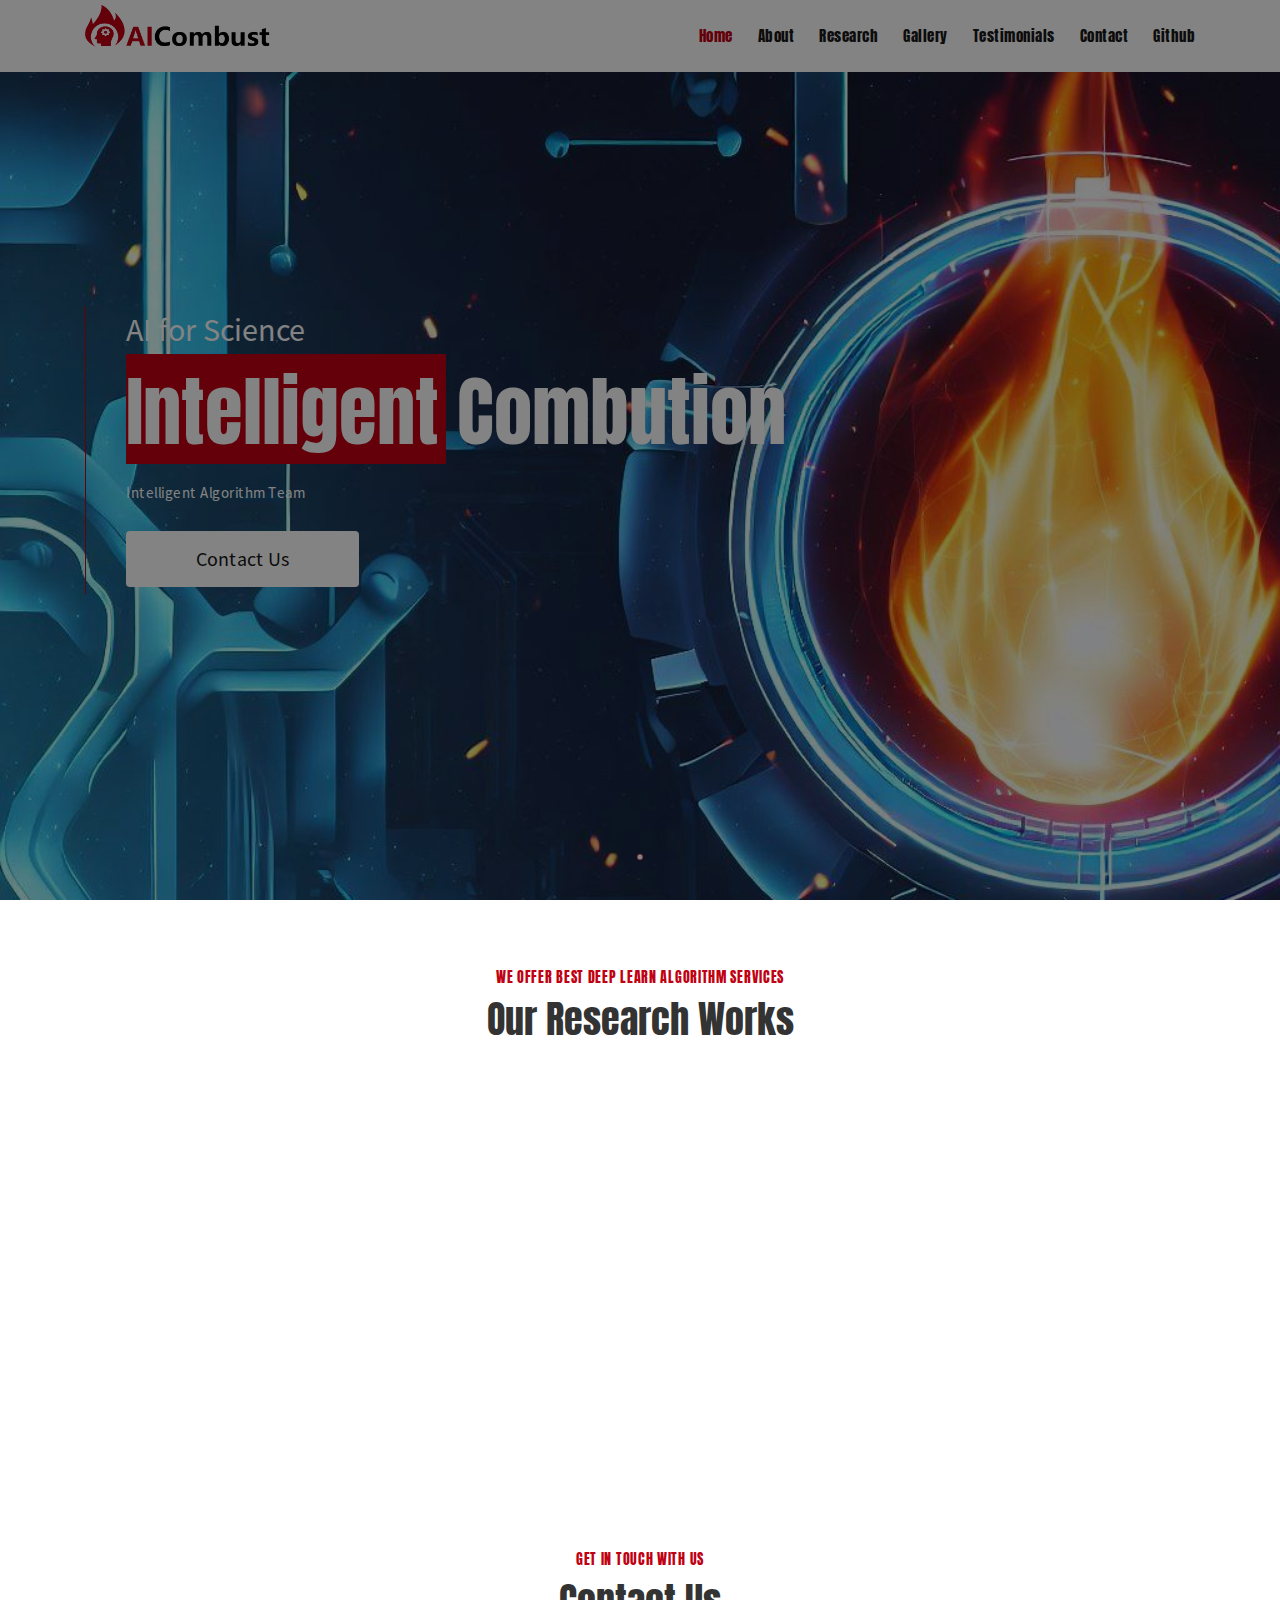
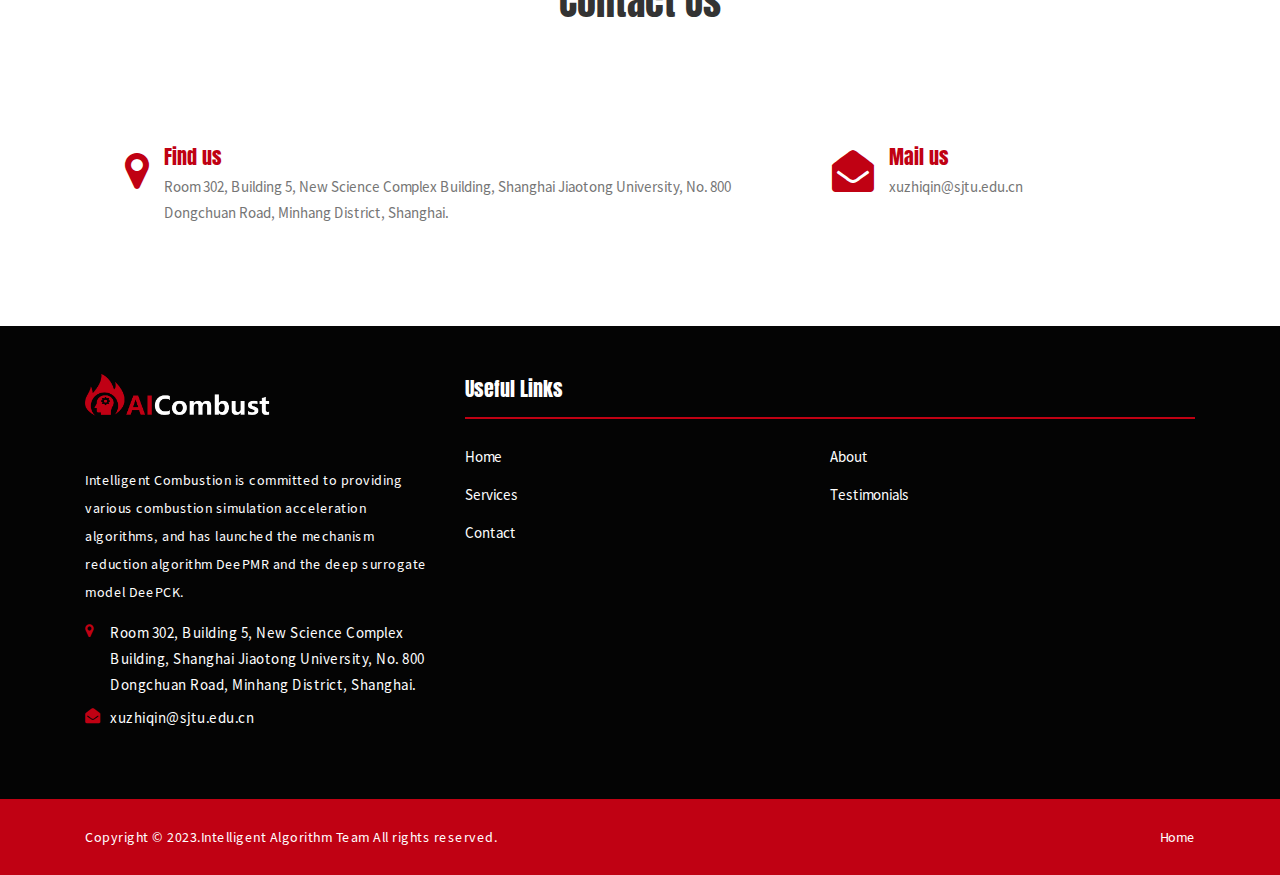
<file: index.html>
<!DOCTYPE html>
<html lang="zxx">

<head>
	<meta charset="utf-8">
    <link rel="shortcut icon" href="static/picture/logo.png" type="image/x-icon">
	<title>Intelligent Combustion</title>
	<meta content="width=device-width, initial-scale=1.0" name="viewport">
	<meta name="keywords" content="ZR Themes">
	<meta name="description" content="Intelligent Combustion">
	<!-- Favicon -->
	
	<!-- Site All Style Sheet Css -->
	<link href="static/css/bootstrap.min.css" rel="stylesheet">
	<link href="static/css/swiper.min.css" rel="stylesheet">
	<link href="static/css/font-awesome.min.css" rel="stylesheet">
	<link href="static/css/owl.carousel.min.css" rel="stylesheet">
	<link href="static/css/owl.theme.default.min.css" rel="stylesheet">
	<link href="static/css/animate.min.css" rel="stylesheet">
	<link href="static/css/magnific-popup.css" rel="stylesheet">
	<!-- Site Main Style Sheet Css -->
	<link href="static/css/style.css" rel="stylesheet">
    <!-- Google Fonts -->
    <link rel="preconnect" href="https://fonts.gstatic.com/" crossorigin="">
    <link href="static/css/css2.css" rel="stylesheet">
    <link href="static/css/css21.css" rel="stylesheet">
    <link href="static/css/css22.css" rel="stylesheet"><link href="static/css/css23.css" rel="stylesheet">
</head>

<body>


    <!-- Start Header Navbar Area -->
    <header id="zr-theme-menu" class="zr-theme-menu-header-navber-area">
        <nav class="navbar navbar-b navbar-trans navbar-expand-lg" id="mainNav">
            <div class="container">
                <a class="navbar-brand js-scroll" href="index.html">
				<img src="static/picture/logo_dc.png" class="white-logo" alt="logo">
				<img src="static/picture/logo_dc.png" class="black-logo" alt="logo">
			</a>
            <button class="navbar-toggler collapsed" type="button" data-toggle="collapse" data-target="#navbarDefault" aria-controls="navbarDefault" aria-expanded="false" aria-label="Toggle navigation"> <span></span>  <span></span>  <span></span> 
			</button>
                <div class="navbar-collapse collapse justify-content-end" id="navbarDefault">
                    <ul class="navbar-nav">
                        <li class="nav-item"><a class="nav-link js-scroll active" href="index.html">Home</a></li>
                        <li class="nav-item"><a class="nav-link js-scroll" href="team_info.html">About</a></li>
                        <li class="nav-item"><a class="nav-link js-scroll" href="services.html">Research</a></li>
                        <li class="nav-item"><a class="nav-link js-scroll" href="result_gallery.html">Gallery</a></li>
                        <li class="nav-item"><a class="nav-link js-scroll" href="testimonials.html">Testimonials</a></li>
                        <li class="nav-item"><a class="nav-link js-scroll" href="contact.html">Contact</a></li>
                        <li class="nav-item"><a class="nav-link js-scroll" href="https://github.com/intelligent-algorithm-team/intelligent-combustion">Github</a></li>
                    </ul>
                </div>
            </div>
        </nav>
    </header>
    <!-- End Header Navbar Area -->
	
	<!-- Start Slider Are -->
    <header id="slider-home" class="slider slider-prlx bg-b">
        <div class="swiper-container parallax-slider">
            <div class="swiper-wrapper">
                <div class="swiper-slide">
                    <div class="bg-img valign" data-background="assets/images/slider-0.jpg" data-overlay-dark="0">
                        <div class="container">
                            <div class="row">
                                <div class="col-lg-12 col-md-12">
                                    <div class="caption text-left">
                                        <h2>AI for Science</h2>
                                        <h1>Intelligent Combution</h1>
                                        <p>Intelligent Algorithm Team
                                        <div class="home-button-box home-slider-btn">
                                            <a href="#contact" class="button home-btn js-scroll">Contact Us</a>
                                        </div>
                                    </div>
                                </div>
                            </div>
                        </div>
                    </div>
                </div>
                <!-- <div class="swiper-slide">
                    <div class="bg-img valign" data-background="assets/images/slider-1_mechanism_history.png" data-overlay-dark="0">
                        <div class="container">
                            <div class="row">
                                <div class="col-lg-12 col-md-12">
                                    <div class="caption text-left">
                                        <h2>AI for Science</h2>
                                        <h1>Intelligent Combution</h1>
                                        <p>Intelligent Algorithm Team
                                        <div class="home-button-box home-slider-btn">
                                            <a href="#contact" class="button home-btn js-scroll">Contact Us</a>
                                        </div>
                                    </div>
                                </div>
                            </div>
                        </div>
                    </div>
                </div> -->
                <!-- <div class="swiper-slide">
                    <div class="bg-img valign" data-background="assets/images/slider-2-deepck_3.jpg" data-overlay-dark="0">
                        <div class="container">
                            <div class="row">
                                <div class="col-lg-12 col-md-12">
                                    <div class="caption text-left">
                                        <h2>AI for Science</h2>
                                        <h1>Intelligent Combution</h1>
                                        <p>Intelligent Algorithm Team
                                        <div class="home-button-box home-slider-btn">
                                            <a href="#contact" class="button home-btn js-scroll">Contact Us</a>
                                        </div>
                                    </div>
                                </div>
                            </div>
                        </div>
                    </div>
                </div> -->
            </div>
            <div class="swiper-pagination"></div>
        </div>
    </header>
    <!-- End Slider Area -->
	
    <!-- Repair Services Section Start -->
    <section id="services" class="theme-repair-services section-padding">
        <div class="container">
            <div class="row">
                <div class="col-lg-12 col-md-12">
                    <div class="section-title">
                        <h5>We offer best deep learn algorithm services</h5>
                        <h2>Our Research Works</h2>
                    </div>
                </div>
            </div>
            <div class="row d-flex align-items-center">

                <a class="col-lg-4 col-md-6 col-sm-12 wow zr-theme-single-service fadeInLeft text-center" data-wow-delay="0.2s", href="https://github.com/intelligent-algorithm-team/intelligent-combustion/tree/main/DeePMR">
                    <div class="zr-theme-single-service-card">
                        <img src="static/picture/icon-dmr.png" alt="image">
                        <h5>Deep Mechanism Reduction</h5>
                        <p>DeePMR: develop DNN-based algorithms for reducing chemical reaction mechanisms.</p>
                    </div>
                </a>
                
                <a class="col-lg-4 col-md-6 col-sm-12 wow zr-theme-single-service fadeInLeft text-center" data-wow-delay="0.2s", href="https://github.com/intelligent-algorithm-team/intelligent-combustion/tree/main/DeePCK">
                    <div class="zr-theme-single-service-card">
                        <img src="static/picture/icon-dck.png" alt="image">
                        <h5>Deep Chemical Kinetics</h5>
                        <p>DeePCK: develop DNN-based surrogate model to accelerate the simulation of chemical kinetics.</p>
                    </div>
                </a>
                
                <a class="col-lg-4 col-md-6 col-sm-12 wow zr-theme-single-service fadeInLeft text-center" data-wow-delay="0.2s", href="deepmo.html">
                    <div class="zr-theme-single-service-card">
                        <img src="static/picture/icon-dmo.png" alt="image">
                        <h5>Deep Mechanism Optimization</h5>
                        <p>DeePMO: develop DNN-based algorithms to optimize mechanism parameters. (coming soon)</p>
                    </div>
                </a>
                
            </div>
        </div>
    </section>
    <!-- Repair Services Section End -->






    <!-- Contact Section Start -->
    <section id="contact" class="contact-area section-padding">
        <div class="container">
            <div class="row">
                <div class="col-lg-12 col-md-12">
                    <div class="section-title">
                        <h5>Get in touch with us</h5>
                        <h2>Contact us</h2>
                    </div>
                </div>
            </div>
            <div class="row">
                <div class="col-lg-12">
                    <div class="form-container-box">
                        <div class="row">
                            <div class="col-lg-8 col-md-12 mb-30">
                                <div class="single-cta d-flex">
                                    <i class="fa fa-map-marker"></i>
                                    <div class="cta-text">
                                        <h4>Find us</h4>
                                        <span>Room 302, Building 5, New Science Complex Building, Shanghai Jiaotong University, No. 800 Dongchuan Road, Minhang District, Shanghai.</span>
                                    </div>
                                </div>
                            </div>
                        
                            <div class="col-lg-4 col-md-12 mb-30">
                                <div class="single-cta">
                                    <i class="fa fa-envelope-open"></i>
                                    <div class="cta-text">
                                        <h4>Mail us</h4>
                                        <span>xuzhiqin@sjtu.edu.cn</span>
                                    </div>
                                </div>
                            </div>
                        </div>
                    </div>
                </div>
            </div>
        </div>
    </section>
    <!-- Contact Section End -->


    <!-- Footer Section Start -->
    <footer class="footer-section">
        <div class="container">
            <div class="footer-content pt-5 pb-5">
                <div class="row">
                    <div class="col-xl-4 col-lg-4 col-md-4 mb-50">
                        <div class="footer-widget">
                            <div class="footer-logo">
                                <a href="#"><img src="static/picture/logo_dc_dark.png" class="img-fluid" alt="logo"></a>
                            </div>
                            <div class="footer-text">
                                <p>Intelligent Combustion is committed to providing various combustion simulation acceleration algorithms, and has launched the mechanism reduction algorithm DeePMR and the deep surrogate model DeePCK.</p>
                            </div>
                            <div class="contact-box">
                                <p><a href="#"><i class="fa fa-map-marker"></i> Room 302, Building 5, New Science Complex Building, Shanghai Jiaotong University, No. 800 Dongchuan Road, Minhang District, Shanghai.</a></p>
                                <p><a class="contact-info-link" href="mailto:info@example.com"><i class="fa fa-envelope-open"></i> xuzhiqin@sjtu.edu.cn</a></p>
                            </div>
                        </div>
                    </div>
                    <div class="col-xl-8 col-lg-8 col-md-8 mb-30">
                        <div class="footer-widget">
                            <div class="footer-widget-heading">
                                <h3>Useful Links</h3>
                            </div>
                            <ul>
                                <li><a href="index.html">Home</a></li>
                                <li><a href="team_info.html">About</a></li>
                                <li><a href="services.html">Services</a></li>
                                <li><a href="testimonials.html">Testimonials</a></li>
                                <li><a href="contact.html">Contact</a></li>
                            </ul>
                        </div>
                    </div>
                </div>
            </div>
        </div>
        <div class="copyright-area">
            <div class="container">
                <div class="row">
                    <div class="col-xl-6 col-lg-6 text-center text-lg-left">
                        <div class="copyright-text">
                            <p>Copyright &copy; 2023.Intelligent Algorithm Team All rights reserved.<a target="_blank" href="https://sc.chinaz.com/moban/">&#x7F51;&#x9875;&#x6A21;&#x677F;</a></p>
                        </div>
                    </div>
                    <div class="col-xl-6 col-lg-6 d-none d-lg-block text-right">
                        <div class="footer-menu">
                            <ul>
                                <li><a href="index.html">Home</a></li>
                                <!-- <li><a href="#">Terms & Condistions</a></li>
                                <li><a href="#">Privacy & Policy</a></li> -->
                            </ul>
                        </div>
                    </div>
                </div>
            </div>
        </div>
    </footer>
    <!-- Footer Section End -->
	
	<!-- Back to Top Start -->
	<div class="back-to-top">
		<i class="fa fa-caret-up"></i><i class="fa fa-caret-up"></i>
	</div>
	<!-- Back to Top End -->

    <!-- Start Page Preloader Area -->
    <div class="preloader" id="zr-theme-preloader">
        <div class="preloader-wapper">
            <div>
                <div class="lds-facebook" id="zr-theme-preloader"><div></div><div></div><div></div></div>
            </div>
        </div>
    </div>
    <!-- End Page Preloader Area -->
	
	<!-- Site All Jquery Js -->
	<script src="static/js/jquery-3.5.1.min.js"></script>
	<script src="static/js/bootstrap.min.js"></script>
	<script src="static/js/plugins.js"></script>
	<script src="static/js/swiper.min.js"></script>
	<script src="static/js/wow.min.js"></script>
    <script src="static/js/validator.min.js"></script>
    <script src="static/js/contact.js"></script>
	<script src="static/js/main.js"></script>
</body>

</html>
</file>
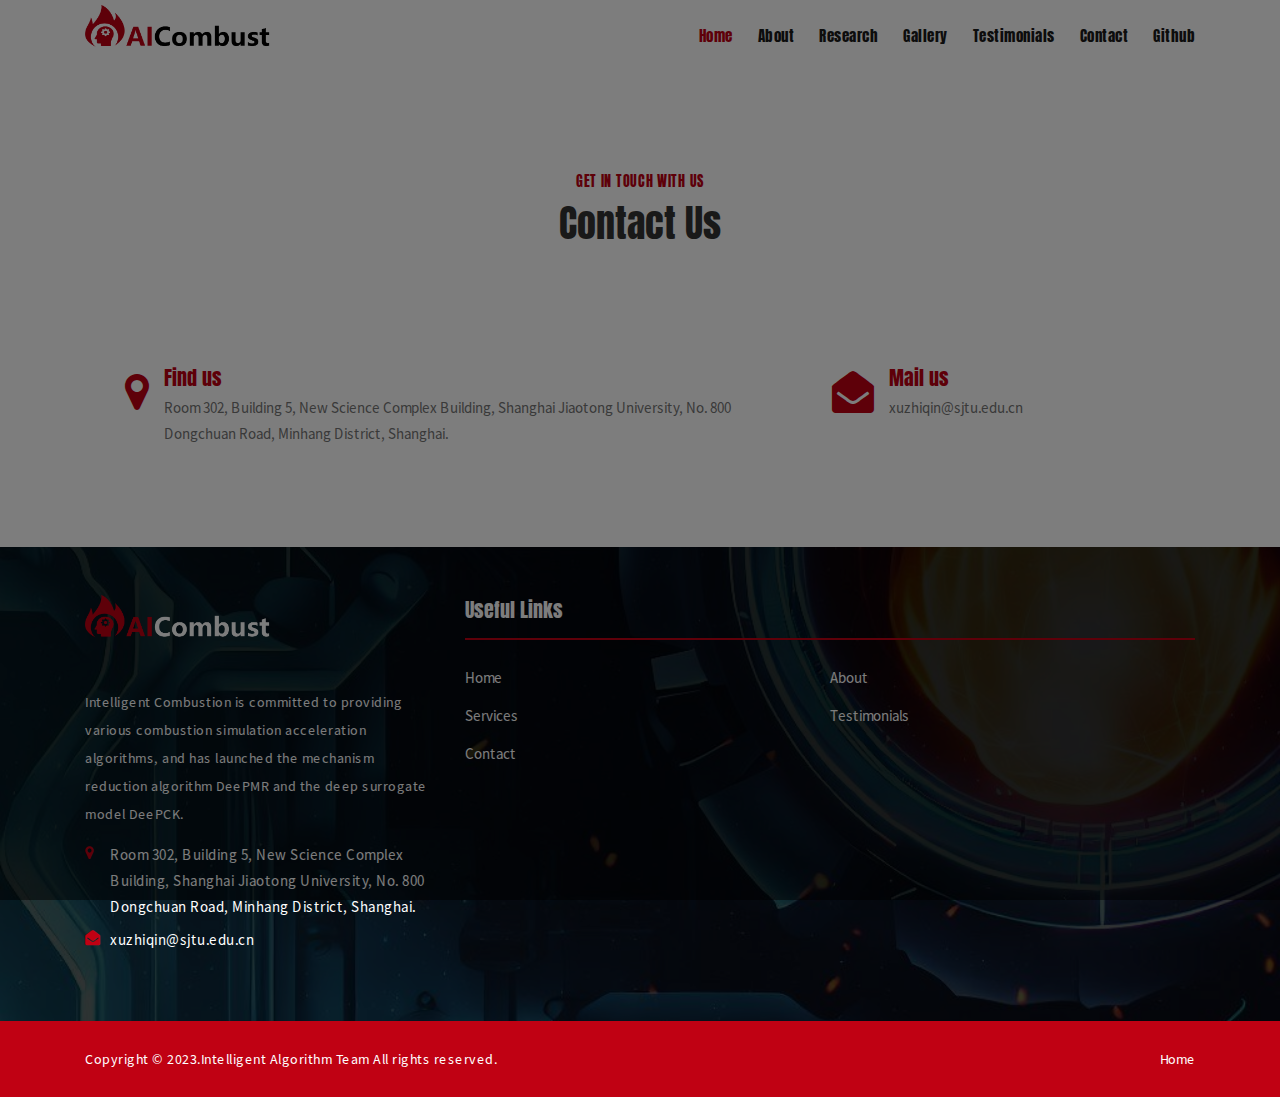
<file: contact.html>
<!DOCTYPE html>
<html lang="zxx">

<head>
	<meta charset="utf-8">
    <link rel="shortcut icon" href="static/picture/logo.png" type="image/x-icon">
	<title>Intelligent Combustion</title>
	<meta content="width=device-width, initial-scale=1.0" name="viewport">
	<meta name="keywords" content="ZR Themes">
	<meta name="description" content="Intelligent Combustion">
	<!-- Favicon -->
	
	<!-- Site All Style Sheet Css -->
	<link href="static/css/bootstrap.min.css" rel="stylesheet">
	<link href="static/css/swiper.min.css" rel="stylesheet">
	<link href="static/css/font-awesome.min.css" rel="stylesheet">
	<link href="static/css/owl.carousel.min.css" rel="stylesheet">
	<link href="static/css/owl.theme.default.min.css" rel="stylesheet">
	<link href="static/css/animate.min.css" rel="stylesheet">
	<link href="static/css/magnific-popup.css" rel="stylesheet">
	<!-- Site Main Style Sheet Css -->
	<link href="static/css/style.css" rel="stylesheet">
    <!-- Google Fonts -->
    <link rel="preconnect" href="https://fonts.gstatic.com/" crossorigin="">
    <link href="static/css/css2.css" rel="stylesheet">
    <link href="static/css/css21.css" rel="stylesheet">
    <link href="static/css/css22.css" rel="stylesheet"><link href="static/css/css23.css" rel="stylesheet">
</head>

<body>


    <!-- Start Header Navbar Area -->
    <header id="zr-theme-menu" class="zr-theme-menu-header-navber-area">
        <nav class="navbar navbar-b navbar-trans navbar-expand-lg" id="mainNav">
            <div class="container">
                <a class="navbar-brand js-scroll" href="index.html">
				<img src="static/picture/logo_dc.png" class="white-logo" alt="logo">
				<img src="static/picture/logo_dc.png" class="black-logo" alt="logo">
			</a>
            <button class="navbar-toggler collapsed" type="button" data-toggle="collapse" data-target="#navbarDefault" aria-controls="navbarDefault" aria-expanded="false" aria-label="Toggle navigation"> <span></span>  <span></span>  <span></span> 
			</button>
                <div class="navbar-collapse collapse justify-content-end" id="navbarDefault">
                    <ul class="navbar-nav">
                        <li class="nav-item"><a class="nav-link js-scroll active" href="index.html">Home</a></li>
                        <li class="nav-item"><a class="nav-link js-scroll" href="team_info.html">About</a></li>
                        <li class="nav-item"><a class="nav-link js-scroll" href="services.html">Research</a></li>
                        <li class="nav-item"><a class="nav-link js-scroll" href="result_gallery.html">Gallery</a></li>
                        <li class="nav-item"><a class="nav-link js-scroll" href="testimonials.html">Testimonials</a></li>
                        <li class="nav-item"><a class="nav-link js-scroll" href="contact.html">Contact</a></li>
                        <li class="nav-item"><a class="nav-link js-scroll" href="https://github.com/intelligent-algorithm-team/intelligent-combustion">Github</a></li>
                    </ul>
                </div>
            </div>
        </nav>
    </header>
    <!-- End Header Navbar Area -->

    <br>
    <br>
    <br>
    <br>

    <!-- Contact Section Start -->
    <section id="contact" class="contact-area section-padding">
        <div class="container">
            <div class="row">
                <div class="col-lg-12 col-md-12">
                    <div class="section-title">
                        <h5>Get in touch with us</h5>
                        <h2>Contact us</h2>
                    </div>
                </div>
            </div>
            <div class="row">
                <div class="col-lg-12">
                    <div class="form-container-box">
                        <div class="row">
                            <div class="col-lg-8 col-md-12 mb-30">
                                <div class="single-cta d-flex">
                                    <i class="fa fa-map-marker"></i>
                                    <div class="cta-text">
                                        <h4>Find us</h4>
                                        <span>Room 302, Building 5, New Science Complex Building, Shanghai Jiaotong University, No. 800 Dongchuan Road, Minhang District, Shanghai.</span>
                                    </div>
                                </div>
                            </div>
                        
                            <div class="col-lg-4 col-md-12 mb-30">
                                <div class="single-cta">
                                    <i class="fa fa-envelope-open"></i>
                                    <div class="cta-text">
                                        <h4>Mail us</h4>
                                        <span>xuzhiqin@sjtu.edu.cn</span>
                                    </div>
                                </div>
                            </div>
                        </div>
                    </div>
                </div>
            </div>
        </div>
    </section>
    <!-- Contact Section End -->





    <!-- Footer Section Start -->
    <footer class="footer-section">
        <div class="container">
            <div class="footer-content pt-5 pb-5">
                <div class="row">
                    <div class="col-xl-4 col-lg-4 col-md-4 mb-50">
                        <div class="footer-widget">
                            <div class="footer-logo">
                                <a href="#"><img src="static/picture/logo_dc_dark.png" class="img-fluid" alt="logo"></a>
                            </div>
                            <div class="footer-text">
                                <p>Intelligent Combustion is committed to providing various combustion simulation acceleration algorithms, and has launched the mechanism reduction algorithm DeePMR and the deep surrogate model DeePCK.</p>
                            </div>
                            <div class="contact-box">
                                <p><a href="#"><i class="fa fa-map-marker"></i> Room 302, Building 5, New Science Complex Building, Shanghai Jiaotong University, No. 800 Dongchuan Road, Minhang District, Shanghai.</a></p>
                                <p><a class="contact-info-link" href="mailto:info@example.com"><i class="fa fa-envelope-open"></i> xuzhiqin@sjtu.edu.cn</a></p>
                            </div>
                        </div>
                    </div>
                    <div class="col-xl-8 col-lg-8 col-md-8 mb-30">
                        <div class="footer-widget">
                            <div class="footer-widget-heading">
                                <h3>Useful Links</h3>
                            </div>
                            <ul>
                                <li><a href="index.html">Home</a></li>
                                <li><a href="team_info.html">About</a></li>
                                <li><a href="services.html">Services</a></li>
                                <li><a href="testimonials.html">Testimonials</a></li>
                                <li><a href="contact.html">Contact</a></li>
                            </ul>
                        </div>
                    </div>
                </div>
            </div>
        </div>
        <div class="copyright-area">
            <div class="container">
                <div class="row">
                    <div class="col-xl-6 col-lg-6 text-center text-lg-left">
                        <div class="copyright-text">
                            <p>Copyright &copy; 2023.Intelligent Algorithm Team All rights reserved.<a target="_blank" href="https://sc.chinaz.com/moban/">&#x7F51;&#x9875;&#x6A21;&#x677F;</a></p>
                        </div>
                    </div>
                    <div class="col-xl-6 col-lg-6 d-none d-lg-block text-right">
                        <div class="footer-menu">
                            <ul>
                                <li><a href="#">Home</a></li>
                                <!-- <li><a href="#">Terms & Condistions</a></li>
                                <li><a href="#">Privacy & Policy</a></li> -->
                            </ul>
                        </div>
                    </div>
                </div>
            </div>
        </div>
    </footer>
    <!-- Footer Section End -->
	
	<!-- Back to Top Start -->
	<div class="back-to-top">
		<i class="fa fa-caret-up"></i><i class="fa fa-caret-up"></i>
	</div>
	<!-- Back to Top End -->

    <!-- Start Page Preloader Area -->
    <div class="preloader" id="zr-theme-preloader">
        <div class="preloader-wapper">
            <div>
                <div class="lds-facebook" id="zr-theme-preloader"><div></div><div></div><div></div></div>
            </div>
        </div>
    </div>
    <!-- End Page Preloader Area -->
	
	<!-- Site All Jquery Js -->
	<script src="static/js/jquery-3.5.1.min.js"></script>
	<script src="static/js/bootstrap.min.js"></script>
	<script src="static/js/plugins.js"></script>
	<script src="static/js/swiper.min.js"></script>
	<script src="static/js/wow.min.js"></script>
    <script src="static/js/validator.min.js"></script>
    <script src="static/js/contact.js"></script>
	<script src="static/js/main.js"></script>

</body>
</file>
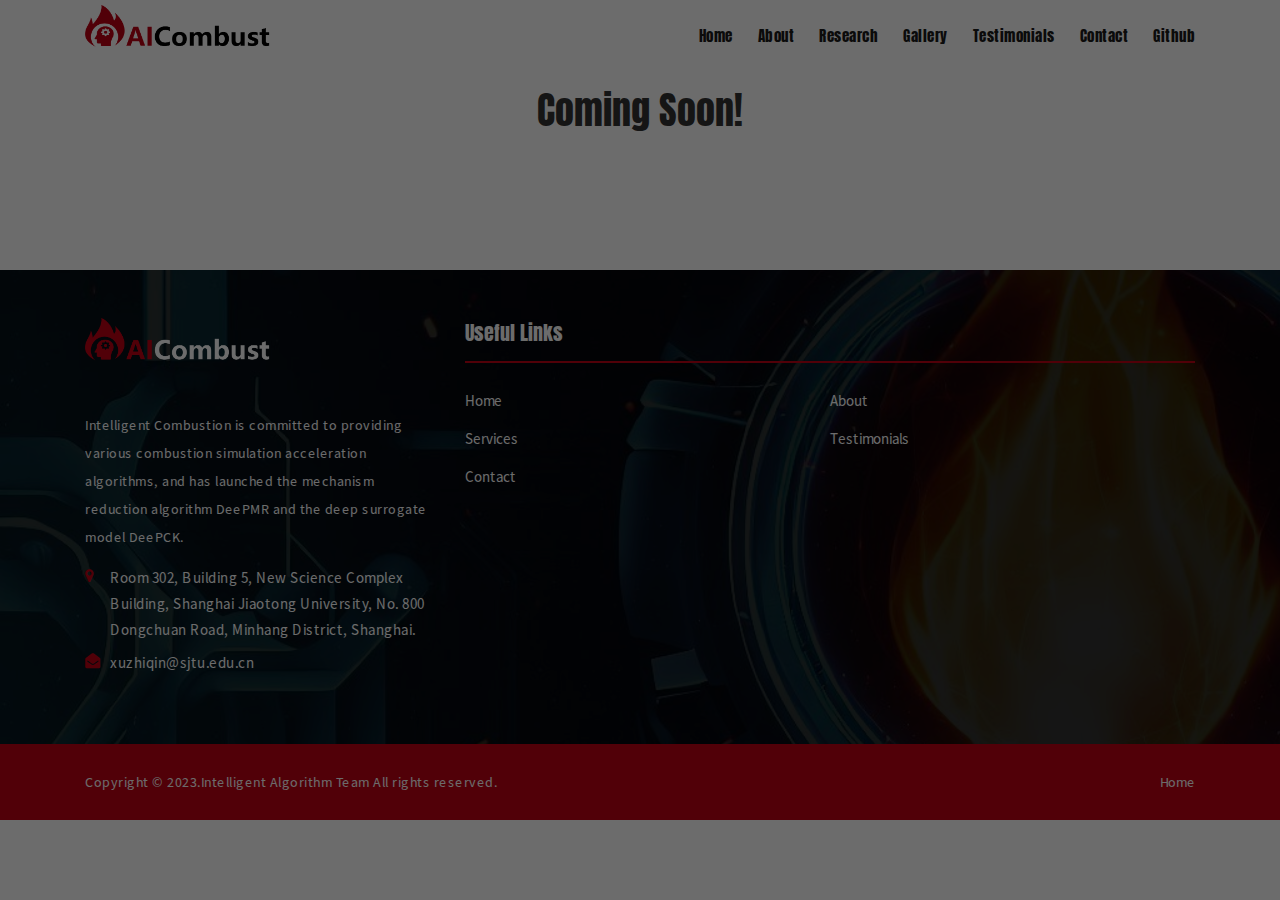
<file: deepmo.html>
<!DOCTYPE html>
<html lang="zxx">

<head>
	<meta charset="utf-8">
    <link rel="shortcut icon" href="static/picture/logo.png" type="image/x-icon">
	<title>Intelligent Combustion</title>
	<meta content="width=device-width, initial-scale=1.0" name="viewport">
	<meta name="keywords" content="ZR Themes">
	<meta name="description" content="Intelligent Combustion">
	<!-- Favicon -->
	
	<!-- Site All Style Sheet Css -->
	<link href="static/css/bootstrap.min.css" rel="stylesheet">
	<link href="static/css/swiper.min.css" rel="stylesheet">
	<link href="static/css/font-awesome.min.css" rel="stylesheet">
	<link href="static/css/owl.carousel.min.css" rel="stylesheet">
	<link href="static/css/owl.theme.default.min.css" rel="stylesheet">
	<link href="static/css/animate.min.css" rel="stylesheet">
	<link href="static/css/magnific-popup.css" rel="stylesheet">
	<!-- Site Main Style Sheet Css -->
	<link href="static/css/style.css" rel="stylesheet">
    <!-- Google Fonts -->
    <link rel="preconnect" href="https://fonts.gstatic.com/" crossorigin="">
    <link href="static/css/css2.css" rel="stylesheet">
    <link href="static/css/css21.css" rel="stylesheet">
    <link href="static/css/css22.css" rel="stylesheet"><link href="static/css/css23.css" rel="stylesheet">
</head>

<body>


    <!-- Start Header Navbar Area -->
    <header id="zr-theme-menu" class="zr-theme-menu-header-navber-area">
        <nav class="navbar navbar-b navbar-trans navbar-expand-lg" id="mainNav">
            <div class="container">
                <a class="navbar-brand js-scroll" href="index.html">
				<img src="static/picture/logo_dc.png" class="white-logo" alt="logo">
				<img src="static/picture/logo_dc.png" class="black-logo" alt="logo">
			</a>
            <button class="navbar-toggler collapsed" type="button" data-toggle="collapse" data-target="#navbarDefault" aria-controls="navbarDefault" aria-expanded="false" aria-label="Toggle navigation"> <span></span>  <span></span>  <span></span> 
			</button>
                <div class="navbar-collapse collapse justify-content-end" id="navbarDefault">
                    <ul class="navbar-nav">
                        <li class="nav-item"><a class="nav-link js-scroll active" href="index.html">Home</a></li>
                        <li class="nav-item"><a class="nav-link js-scroll" href="team_info.html">About</a></li>
                        <li class="nav-item"><a class="nav-link js-scroll" href="services.html">Research</a></li>
                        <li class="nav-item"><a class="nav-link js-scroll" href="result_gallery.html">Gallery</a></li>
                        <li class="nav-item"><a class="nav-link js-scroll" href="testimonials.html">Testimonials</a></li>
                        <li class="nav-item"><a class="nav-link js-scroll" href="contact.html">Contact</a></li>
                        <li class="nav-item"><a class="nav-link js-scroll" href="https://github.com/intelligent-algorithm-team/intelligent-combustion">Github</a></li>
                    </ul>
                </div>
            </div>
        </nav>
    </header>
    <!-- End Header Navbar Area -->
	
    


    

    <section id="about" class="about section-padding">
        <div class="container">

            <div class="row">
                <div class="col-lg-12 col-md-12">
                    <div class="section-title">
                        <h5></h5>
                        <h2>Coming Soon!</h2>
                    </div>
                </div>
            </div>
      </div>
    </section>


   
    <!-- Footer Section Start -->
    <footer class="footer-section">
        <div class="container">
            <div class="footer-content pt-5 pb-5">
                <div class="row">
                    <div class="col-xl-4 col-lg-4 col-md-4 mb-50">
                        <div class="footer-widget">
                            <div class="footer-logo">
                                <a href="#"><img src="static/picture/logo_dc_dark.png" class="img-fluid" alt="logo"></a>
                            </div>
                            <div class="footer-text">
                                <p>Intelligent Combustion is committed to providing various combustion simulation acceleration algorithms, and has launched the mechanism reduction algorithm DeePMR and the deep surrogate model DeePCK.</p>
                            </div>
                            <div class="contact-box">
                                <p><a href="#"><i class="fa fa-map-marker"></i> Room 302, Building 5, New Science Complex Building, Shanghai Jiaotong University, No. 800 Dongchuan Road, Minhang District, Shanghai.</a></p>
                                <p><a class="contact-info-link" href="mailto:info@example.com"><i class="fa fa-envelope-open"></i> xuzhiqin@sjtu.edu.cn</a></p>
                            </div>
                        </div>
                    </div>
                    <div class="col-xl-8 col-lg-8 col-md-8 mb-30">
                        <div class="footer-widget">
                            <div class="footer-widget-heading">
                                <h3>Useful Links</h3>
                            </div>
                            <ul>
                                <li><a href="index.html">Home</a></li>
                                <li><a href="team_info.html">About</a></li>
                                <li><a href="services.html">Services</a></li>
                                <li><a href="testimonials.html">Testimonials</a></li>
                                <li><a href="contact.html">Contact</a></li>
                            </ul>
                        </div>
                    </div>
                </div>
            </div>
        </div>
        <div class="copyright-area">
            <div class="container">
                <div class="row">
                    <div class="col-xl-6 col-lg-6 text-center text-lg-left">
                        <div class="copyright-text">
                            <p>Copyright &copy; 2023.Intelligent Algorithm Team All rights reserved.<a target="_blank" href="https://sc.chinaz.com/moban/">&#x7F51;&#x9875;&#x6A21;&#x677F;</a></p>
                        </div>
                    </div>
                    <div class="col-xl-6 col-lg-6 d-none d-lg-block text-right">
                        <div class="footer-menu">
                            <ul>
                                <li><a href="#">Home</a></li>
                                <!-- <li><a href="#">Terms & Condistions</a></li>
                                <li><a href="#">Privacy & Policy</a></li> -->
                            </ul>
                        </div>
                    </div>
                </div>
            </div>
        </div>
    </footer>
    <!-- Footer Section End -->
	
	<!-- Back to Top Start -->
	<div class="back-to-top">
		<i class="fa fa-caret-up"></i><i class="fa fa-caret-up"></i>
	</div>
	<!-- Back to Top End -->

    <!-- Start Page Preloader Area -->
    <div class="preloader" id="zr-theme-preloader">
        <div class="preloader-wapper">
            <div>
                <div class="lds-facebook" id="zr-theme-preloader"><div></div><div></div><div></div></div>
            </div>
        </div>
    </div>
    <!-- End Page Preloader Area -->
	
	<!-- Site All Jquery Js -->
	<script src="static/js/jquery-3.5.1.min.js"></script>
	<script src="static/js/bootstrap.min.js"></script>
	<script src="static/js/plugins.js"></script>
	<script src="static/js/swiper.min.js"></script>
	<script src="static/js/wow.min.js"></script>
    <script src="static/js/validator.min.js"></script>
    <script src="static/js/contact.js"></script>
	<script src="static/js/main.js"></script>
</body>

</html>
</file>
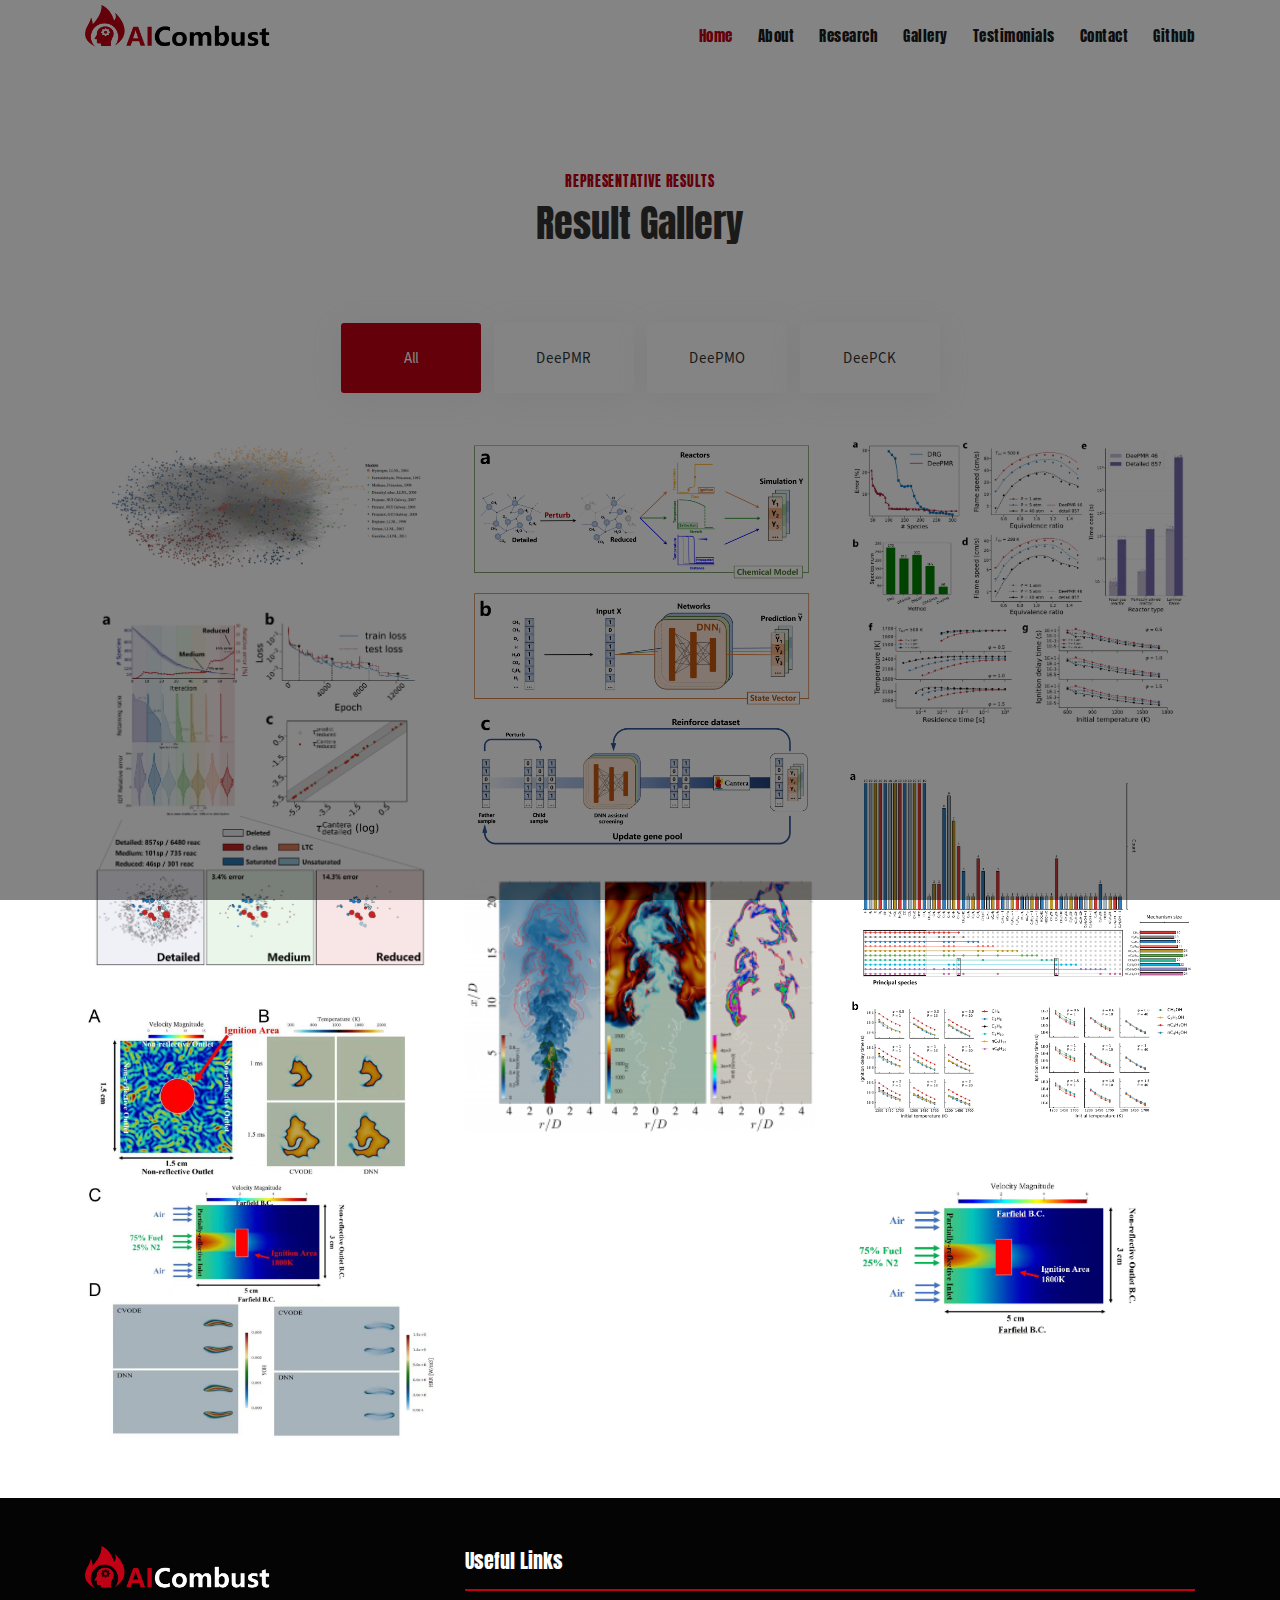
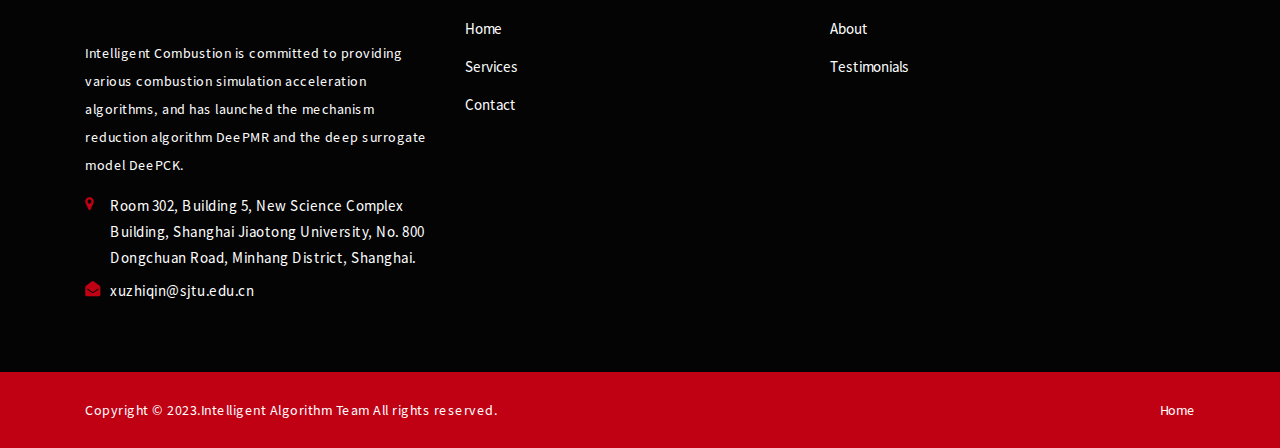
<file: result_gallery.html>
<!DOCTYPE html>
<html lang="zxx">

<head>
	<meta charset="utf-8">
    <link rel="shortcut icon" href="static/picture/logo.png" type="image/x-icon">
	<title>Intelligent Combustion</title>
	<meta content="width=device-width, initial-scale=1.0" name="viewport">
	<meta name="keywords" content="ZR Themes">
	<meta name="description" content="Intelligent Combustion">
	<!-- Favicon -->
	
	<!-- Site All Style Sheet Css -->
	<link href="static/css/bootstrap.min.css" rel="stylesheet">
	<link href="static/css/swiper.min.css" rel="stylesheet">
	<link href="static/css/font-awesome.min.css" rel="stylesheet">
	<link href="static/css/owl.carousel.min.css" rel="stylesheet">
	<link href="static/css/owl.theme.default.min.css" rel="stylesheet">
	<link href="static/css/animate.min.css" rel="stylesheet">
	<link href="static/css/magnific-popup.css" rel="stylesheet">
	<!-- Site Main Style Sheet Css -->
	<link href="static/css/style.css" rel="stylesheet">
    <!-- Google Fonts -->
    <link rel="preconnect" href="https://fonts.gstatic.com/" crossorigin="">
    <link href="static/css/css2.css" rel="stylesheet">
    <link href="static/css/css21.css" rel="stylesheet">
    <link href="static/css/css22.css" rel="stylesheet"><link href="static/css/css23.css" rel="stylesheet">
</head>

<body>


    <!-- Start Header Navbar Area -->
    <header id="zr-theme-menu" class="zr-theme-menu-header-navber-area">
        <nav class="navbar navbar-b navbar-trans navbar-expand-lg" id="mainNav">
            <div class="container">
                <a class="navbar-brand js-scroll" href="index.html">
				<img src="static/picture/logo_dc.png" class="white-logo" alt="logo">
				<img src="static/picture/logo_dc.png" class="black-logo" alt="logo">
			</a>
            <button class="navbar-toggler collapsed" type="button" data-toggle="collapse" data-target="#navbarDefault" aria-controls="navbarDefault" aria-expanded="false" aria-label="Toggle navigation"> <span></span>  <span></span>  <span></span> 
			</button>
                <div class="navbar-collapse collapse justify-content-end" id="navbarDefault">
                    <ul class="navbar-nav">
                        <li class="nav-item"><a class="nav-link js-scroll active" href="index.html">Home</a></li>
                        <li class="nav-item"><a class="nav-link js-scroll" href="team_info.html">About</a></li>
                        <li class="nav-item"><a class="nav-link js-scroll" href="services.html">Research</a></li>
                        <li class="nav-item"><a class="nav-link js-scroll" href="result_gallery.html">Gallery</a></li>
                        <li class="nav-item"><a class="nav-link js-scroll" href="testimonials.html">Testimonials</a></li>
                        <li class="nav-item"><a class="nav-link js-scroll" href="contact.html">Contact</a></li>
                        <li class="nav-item"><a class="nav-link js-scroll" href="https://github.com/intelligent-algorithm-team/intelligent-combustion">Github</a></li>
                    </ul>
                </div>
            </div>
        </nav>
    </header>
    <!-- End Header Navbar Area -->
	
    
    <br>
    <br>
    <br>
    <br>

    
    <!-- Gallery Section Start -->
    <section id="gallery" class="gallery-area section-padding">
        <div class="container">
            <div class="row">
                <div class="col-lg-12 col-md-12">
                    <div class="section-title">
                        <h5>Representative Results</h5>
                        <h2>Result Gallery</h2>
                    </div>
                </div>
            </div>
            <div class="row">
                <div class="col-md-12">
                    <div class="gallery-list">
                        <ul class="nav" id="gallery-flters">
                            <li class="filter filter-active" data-filter=".all">All</li>
                            <li class="filter" data-filter=".dmr">DeePMR</li>
                            <li class="filter" data-filter=".dmo">DeePMO</li>
                            <li class="filter" data-filter=".dck">DeePCK</li>
                        </ul>
                    </div>
                </div>
                <div class="gallery-container">
                    <!-- gallery-item -->
                    <div class="col-lg-4 col-md-6 gallery-grid-item all dmr">
                        <div class="gallery-item">
                            <img src="static/picture/gallery-mechanism_history.png" alt="image">
                            <div class="gallery-img-overlay">
                                <div class="gallery-content">
                                    <a href="static/picture/gallery-mechanism_history.png" class="popimg"> 
										<span class="icon">View Large <i class="fa fa-arrows-alt" aria-hidden="true"></i></span>
									</a>
                                </div>
                            </div>
                        </div>
                    </div>
                    <!-- gallery-item -->
                    <div class="col-lg-4 col-md-6 gallery-grid-item all dmr">
                        <div class="gallery-item">
                            <img src="static/picture/gallery-flow_chart.png" alt="image">
                            <div class="gallery-img-overlay">
                                <div class="gallery-content">
                                    <a href="static/picture/gallery-flow_chart.png" class="popimg"> 
										<span class="icon">View Large <i class="fa fa-arrows-alt" aria-hidden="true"></i></span>
									</a>
                                </div>
                            </div>
                        </div>
                    </div>
                    <!-- gallery-item -->
                    <div class="col-lg-4 col-md-6 gallery-grid-item all dmr">
                        <div class="gallery-item">
                            <img src="static/picture/gallery-857-46validation2.png" alt="image">
                            <div class="gallery-img-overlay">
                                <div class="gallery-content">
                                    <a href="static/picture/gallery-857-46validation2.png" class="popimg"> 
										<span class="icon">View Large <i class="fa fa-arrows-alt" aria-hidden="true"></i></span>
									</a>
                                </div>
                            </div>
                        </div>
                    </div>
                    <!-- gallery-item -->
                    <div class="col-lg-4 col-md-6 gallery-grid-item all dmr">
                        <div class="gallery-item">
                            <img src="static/picture/gallery-process.png" alt="image">
                            <div class="gallery-img-overlay">
                                <div class="gallery-content">
                                    <a href="static/picture/gallery-process.png" class="popimg"> 
										<span class="icon">View Large <i class="fa fa-arrows-alt" aria-hidden="true"></i></span>
									</a>
                                </div>
                            </div>
                        </div>
                    </div>
                    <!-- gallery-item -->
                    <div class="col-lg-4 col-md-6 gallery-grid-item all dmr">
                        <div class="gallery-item">
                            <img src="static/picture/gallery-PSF.png" alt="image">
                            <div class="gallery-img-overlay">
                                <div class="gallery-content">
                                    <a href="static/picture/gallery-PSF.png" class="popimg"> 
										<span class="icon">View Large <i class="fa fa-arrows-alt" aria-hidden="true"></i></span>
									</a>
                                </div>
                            </div>
                        </div>
                    </div>
                    <!-- gallery-item -->
                    <div class="col-lg-4 col-md-6 gallery-grid-item all dck">
                        <div class="gallery-item">
                            <img src="static/picture/gallery-deepck_1.png" alt="image">
                            <div class="gallery-img-overlay">
                                <div class="gallery-content">
                                    <a href="static/picture/gallery-deepck_1.png" class="popimg"> 
										<span class="icon">View Large <i class="fa fa-arrows-alt" aria-hidden="true"></i></span>
									</a>
                                </div>
                            </div>
                        </div>
                    </div>
                    <!-- gallery-item -->
                    <div class="col-lg-4 col-md-6 gallery-grid-item all dck">
                        <div class="gallery-item">
                            <img src="static/picture/gallery-deepck_2.jpg" alt="image">
                            <div class="gallery-img-overlay">
                                <div class="gallery-content">
                                    <a href="static/picture/gallery-deepck_2.jpg" class="popimg"> 
										<span class="icon">View Large <i class="fa fa-arrows-alt" aria-hidden="true"></i></span>
									</a>
                                </div>
                            </div>
                        </div>
                    </div>
                    <!-- gallery-item -->
                    <div class="col-lg-4 col-md-6 gallery-grid-item all dck">
                        <div class="gallery-item">
                            <img src="static/picture/gallery-deepck_3.jpg" alt="image">
                            <div class="gallery-img-overlay">
                                <div class="gallery-content">
                                    <a href="static/picture/gallery-deepck_3.jpg" class="popimg"> 
										<span class="icon">View Large <i class="fa fa-arrows-alt" aria-hidden="true"></i></span>
									</a>
                                </div>
                            </div>
                        </div>
                    </div>
                </div>
                <!-- gallery more button -->
                <!-- <div class="col-md-12">
                    <div class="gallery-more-btn text-center mt-15">
                        <a class="button" href="#">View Gallery</a>
                    </div>
                </div> -->
            </div>
        </div>
    </section>
    <!-- Gallery Section End -->



   
    <!-- Footer Section Start -->
    <footer class="footer-section">
        <div class="container">
            <div class="footer-content pt-5 pb-5">
                <div class="row">
                    <div class="col-xl-4 col-lg-4 col-md-4 mb-50">
                        <div class="footer-widget">
                            <div class="footer-logo">
                                <a href="#"><img src="static/picture/logo_dc_dark.png" class="img-fluid" alt="logo"></a>
                            </div>
                            <div class="footer-text">
                                <p>Intelligent Combustion is committed to providing various combustion simulation acceleration algorithms, and has launched the mechanism reduction algorithm DeePMR and the deep surrogate model DeePCK.</p>
                            </div>
                            <div class="contact-box">
                                <p><a href="#"><i class="fa fa-map-marker"></i> Room 302, Building 5, New Science Complex Building, Shanghai Jiaotong University, No. 800 Dongchuan Road, Minhang District, Shanghai.</a></p>
                                <p><a class="contact-info-link" href="mailto:info@example.com"><i class="fa fa-envelope-open"></i> xuzhiqin@sjtu.edu.cn</a></p>
                            </div>
                        </div>
                    </div>
                    <div class="col-xl-8 col-lg-8 col-md-8 mb-30">
                        <div class="footer-widget">
                            <div class="footer-widget-heading">
                                <h3>Useful Links</h3>
                            </div>
                            <ul>
                                <li><a href="index.html">Home</a></li>
                                <li><a href="team_info.html">About</a></li>
                                <li><a href="services.html">Services</a></li>
                                <li><a href="testimonials.html">Testimonials</a></li>
                                <li><a href="contact.html">Contact</a></li>
                            </ul>
                        </div>
                    </div>
                </div>
            </div>
        </div>
        <div class="copyright-area">
            <div class="container">
                <div class="row">
                    <div class="col-xl-6 col-lg-6 text-center text-lg-left">
                        <div class="copyright-text">
                            <p>Copyright &copy; 2023.Intelligent Algorithm Team All rights reserved.<a target="_blank" href="https://sc.chinaz.com/moban/">&#x7F51;&#x9875;&#x6A21;&#x677F;</a></p>
                        </div>
                    </div>
                    <div class="col-xl-6 col-lg-6 d-none d-lg-block text-right">
                        <div class="footer-menu">
                            <ul>
                                <li><a href="#">Home</a></li>
                                <!-- <li><a href="#">Terms & Condistions</a></li>
                                <li><a href="#">Privacy & Policy</a></li> -->
                            </ul>
                        </div>
                    </div>
                </div>
            </div>
        </div>
    </footer>
    <!-- Footer Section End -->
	
	<!-- Back to Top Start -->
	<div class="back-to-top">
		<i class="fa fa-caret-up"></i><i class="fa fa-caret-up"></i>
	</div>
	<!-- Back to Top End -->

    <!-- Start Page Preloader Area -->
    <div class="preloader" id="zr-theme-preloader">
        <div class="preloader-wapper">
            <div>
                <div class="lds-facebook" id="zr-theme-preloader"><div></div><div></div><div></div></div>
            </div>
        </div>
    </div>
    <!-- End Page Preloader Area -->
	
	<!-- Site All Jquery Js -->
	<script src="static/js/jquery-3.5.1.min.js"></script>
	<script src="static/js/bootstrap.min.js"></script>
	<script src="static/js/plugins.js"></script>
	<script src="static/js/swiper.min.js"></script>
	<script src="static/js/wow.min.js"></script>
    <script src="static/js/validator.min.js"></script>
    <script src="static/js/contact.js"></script>
	<script src="static/js/main.js"></script>
</body>

</html>
</file>
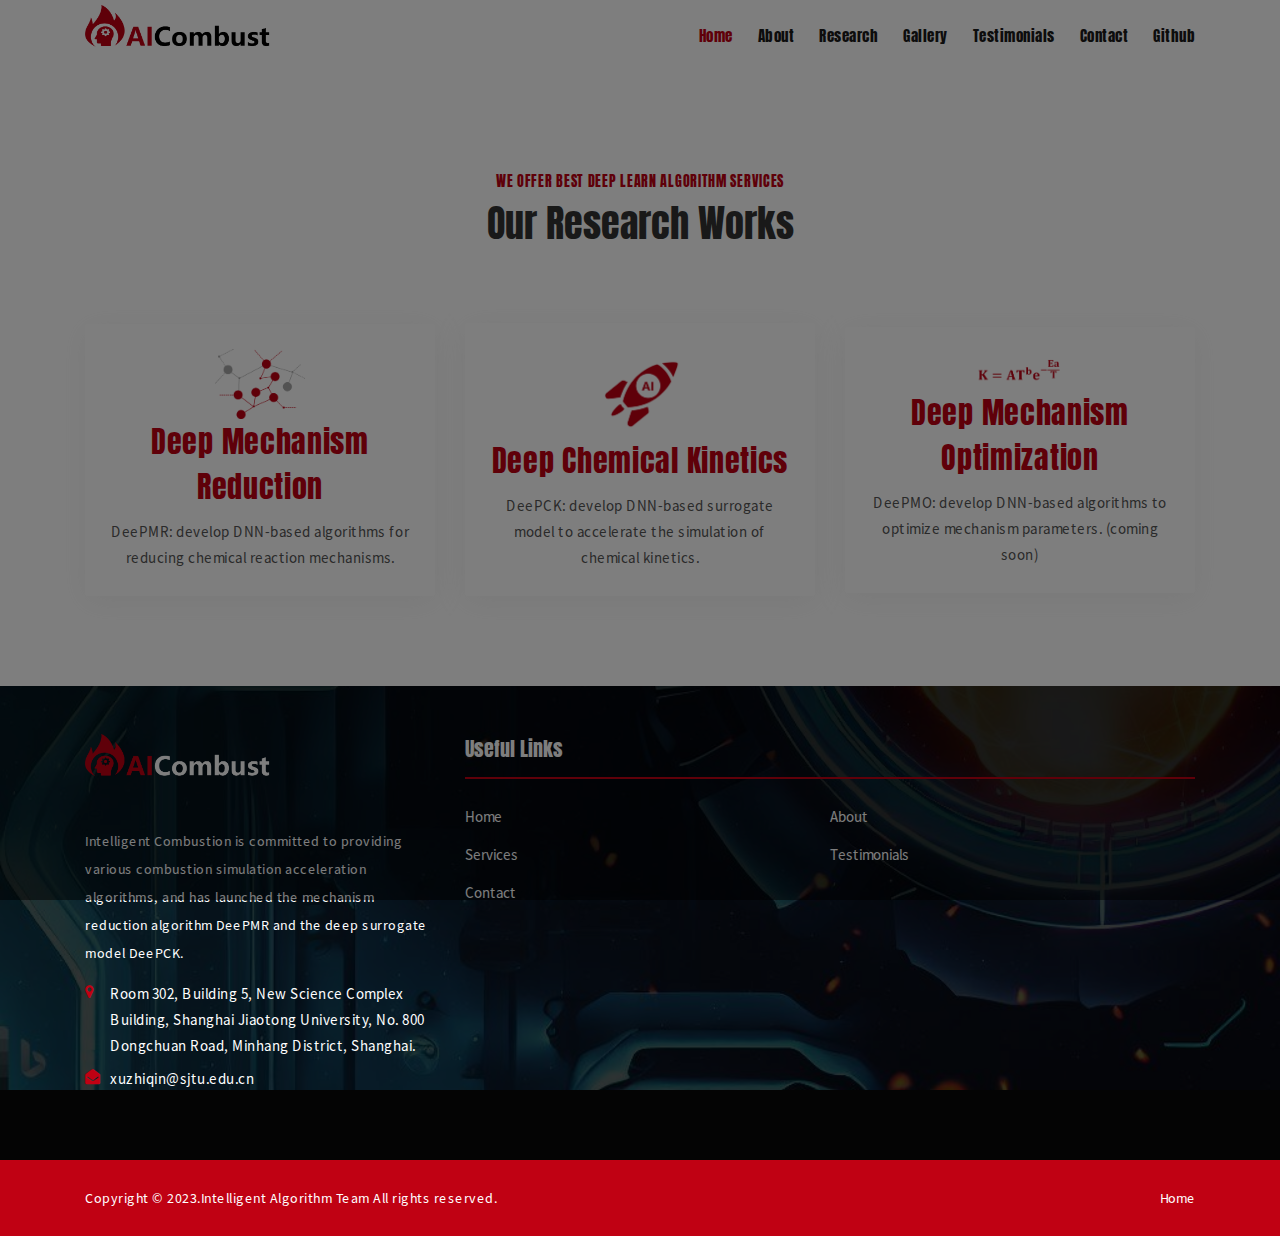
<file: services.html>
<!DOCTYPE html>
<html lang="zxx">

<head>
	<meta charset="utf-8">
    <link rel="shortcut icon" href="static/picture/logo.png" type="image/x-icon">
	<title>Intelligent Combustion</title>
	<meta content="width=device-width, initial-scale=1.0" name="viewport">
	<meta name="keywords" content="ZR Themes">
	<meta name="description" content="Intelligent Combustion">
	<!-- Favicon -->
	
	<!-- Site All Style Sheet Css -->
	<link href="static/css/bootstrap.min.css" rel="stylesheet">
	<link href="static/css/swiper.min.css" rel="stylesheet">
	<link href="static/css/font-awesome.min.css" rel="stylesheet">
	<link href="static/css/owl.carousel.min.css" rel="stylesheet">
	<link href="static/css/owl.theme.default.min.css" rel="stylesheet">
	<link href="static/css/animate.min.css" rel="stylesheet">
	<link href="static/css/magnific-popup.css" rel="stylesheet">
	<!-- Site Main Style Sheet Css -->
	<link href="static/css/style.css" rel="stylesheet">
    <!-- Google Fonts -->
    <link rel="preconnect" href="https://fonts.gstatic.com/" crossorigin="">
    <link href="static/css/css2.css" rel="stylesheet">
    <link href="static/css/css21.css" rel="stylesheet">
    <link href="static/css/css22.css" rel="stylesheet"><link href="static/css/css23.css" rel="stylesheet">
</head>

<body>


    <!-- Start Header Navbar Area -->
    <header id="zr-theme-menu" class="zr-theme-menu-header-navber-area">
        <nav class="navbar navbar-b navbar-trans navbar-expand-lg" id="mainNav">
            <div class="container">
                <a class="navbar-brand js-scroll" href="index.html">
				<img src="static/picture/logo_dc.png" class="white-logo" alt="logo">
				<img src="static/picture/logo_dc.png" class="black-logo" alt="logo">
			</a>
            <button class="navbar-toggler collapsed" type="button" data-toggle="collapse" data-target="#navbarDefault" aria-controls="navbarDefault" aria-expanded="false" aria-label="Toggle navigation"> <span></span>  <span></span>  <span></span> 
			</button>
                <div class="navbar-collapse collapse justify-content-end" id="navbarDefault">
                    <ul class="navbar-nav">
                        <li class="nav-item"><a class="nav-link js-scroll active" href="index.html">Home</a></li>
                        <li class="nav-item"><a class="nav-link js-scroll" href="team_info.html">About</a></li>
                        <li class="nav-item"><a class="nav-link js-scroll" href="services.html">Research</a></li>
                        <li class="nav-item"><a class="nav-link js-scroll" href="result_gallery.html">Gallery</a></li>
                        <li class="nav-item"><a class="nav-link js-scroll" href="testimonials.html">Testimonials</a></li>
                        <li class="nav-item"><a class="nav-link js-scroll" href="contact.html">Contact</a></li>
                        <li class="nav-item"><a class="nav-link js-scroll" href="https://github.com/intelligent-algorithm-team/intelligent-combustion">Github</a></li>
                    </ul>
                </div>
            </div>
        </nav>
    </header>
    <!-- End Header Navbar Area -->

    <br>
    <br>
    <br>
    <br>

    <!-- Repair Services Section Start -->
    <section id="services" class="theme-repair-services section-padding">
        <div class="container">
            <div class="row">
                <div class="col-lg-12 col-md-12">
                    <div class="section-title">
                        <h5>We offer best deep learn algorithm services</h5>
                        <h2>Our Research Works</h2>
                    </div>
                </div>
            </div>
            <div class="row d-flex align-items-center">

                <a class="col-lg-4 col-md-6 col-sm-12 wow zr-theme-single-service fadeInLeft text-center" data-wow-delay="0.2s", href="deepmr.html">
                    <div class="zr-theme-single-service-card">
                        <img src="static/picture/icon-dmr.png" alt="image">
                        <h5>Deep Mechanism Reduction</h5>
                        <p>DeePMR: develop DNN-based algorithms for reducing chemical reaction mechanisms.</p>
                    </div>
                </a>
                
                <a class="col-lg-4 col-md-6 col-sm-12 wow zr-theme-single-service fadeInLeft text-center" data-wow-delay="0.2s", href="deepck.html">
                    <div class="zr-theme-single-service-card">
                        <img src="static/picture/icon-dck.png" alt="image">
                        <h5>Deep Chemical Kinetics</h5>
                        <p>DeePCK: develop DNN-based surrogate model to accelerate the simulation of chemical kinetics.</p>
                    </div>
                </a>
                
                <a class="col-lg-4 col-md-6 col-sm-12 wow zr-theme-single-service fadeInLeft text-center" data-wow-delay="0.2s", href="deepmo.html">
                    <div class="zr-theme-single-service-card">
                        <img src="static/picture/icon-dmo.png" alt="image">
                        <h5>Deep Mechanism Optimization</h5>
                        <p>DeePMO: develop DNN-based algorithms to optimize mechanism parameters. (coming soon)</p>
                    </div>
                </a>
                
            </div>
        </div>
    </section>
    <!-- Repair Services Section End -->



    <!-- Footer Section Start -->
    <footer class="footer-section">
        <div class="container">
            <div class="footer-content pt-5 pb-5">
                <div class="row">
                    <div class="col-xl-4 col-lg-4 col-md-4 mb-50">
                        <div class="footer-widget">
                            <div class="footer-logo">
                                <a href="#"><img src="static/picture/logo_dc_dark.png" class="img-fluid" alt="logo"></a>
                            </div>
                            <div class="footer-text">
                                <p>Intelligent Combustion is committed to providing various combustion simulation acceleration algorithms, and has launched the mechanism reduction algorithm DeePMR and the deep surrogate model DeePCK.</p>
                            </div>
                            <div class="contact-box">
                                <p><a href="#"><i class="fa fa-map-marker"></i> Room 302, Building 5, New Science Complex Building, Shanghai Jiaotong University, No. 800 Dongchuan Road, Minhang District, Shanghai.</a></p>
                                <p><a class="contact-info-link" href="mailto:info@example.com"><i class="fa fa-envelope-open"></i> xuzhiqin@sjtu.edu.cn</a></p>
                            </div>
                        </div>
                    </div>
                    <div class="col-xl-8 col-lg-8 col-md-8 mb-30">
                        <div class="footer-widget">
                            <div class="footer-widget-heading">
                                <h3>Useful Links</h3>
                            </div>
                            <ul>
                                <li><a href="index.html">Home</a></li>
                                <li><a href="team_info.html">About</a></li>
                                <li><a href="services.html">Services</a></li>
                                <li><a href="testimonials.html">Testimonials</a></li>
                                <li><a href="contact.html">Contact</a></li>
                            </ul>
                        </div>
                    </div>
                </div>
            </div>
        </div>
        <div class="copyright-area">
            <div class="container">
                <div class="row">
                    <div class="col-xl-6 col-lg-6 text-center text-lg-left">
                        <div class="copyright-text">
                            <p>Copyright &copy; 2023.Intelligent Algorithm Team All rights reserved.<a target="_blank" href="https://sc.chinaz.com/moban/">&#x7F51;&#x9875;&#x6A21;&#x677F;</a></p>
                        </div>
                    </div>
                    <div class="col-xl-6 col-lg-6 d-none d-lg-block text-right">
                        <div class="footer-menu">
                            <ul>
                                <li><a href="#">Home</a></li>
                                <!-- <li><a href="#">Terms & Condistions</a></li>
                                <li><a href="#">Privacy & Policy</a></li> -->
                            </ul>
                        </div>
                    </div>
                </div>
            </div>
        </div>
    </footer>
    <!-- Footer Section End -->
	
	<!-- Back to Top Start -->
	<div class="back-to-top">
		<i class="fa fa-caret-up"></i><i class="fa fa-caret-up"></i>
	</div>
	<!-- Back to Top End -->

    <!-- Start Page Preloader Area -->
    <div class="preloader" id="zr-theme-preloader">
        <div class="preloader-wapper">
            <div>
                <div class="lds-facebook" id="zr-theme-preloader"><div></div><div></div><div></div></div>
            </div>
        </div>
    </div>
    <!-- End Page Preloader Area -->
	
	<!-- Site All Jquery Js -->
	<script src="static/js/jquery-3.5.1.min.js"></script>
	<script src="static/js/bootstrap.min.js"></script>
	<script src="static/js/plugins.js"></script>
	<script src="static/js/swiper.min.js"></script>
	<script src="static/js/wow.min.js"></script>
    <script src="static/js/validator.min.js"></script>
    <script src="static/js/contact.js"></script>
	<script src="static/js/main.js"></script>

</body>
</file>
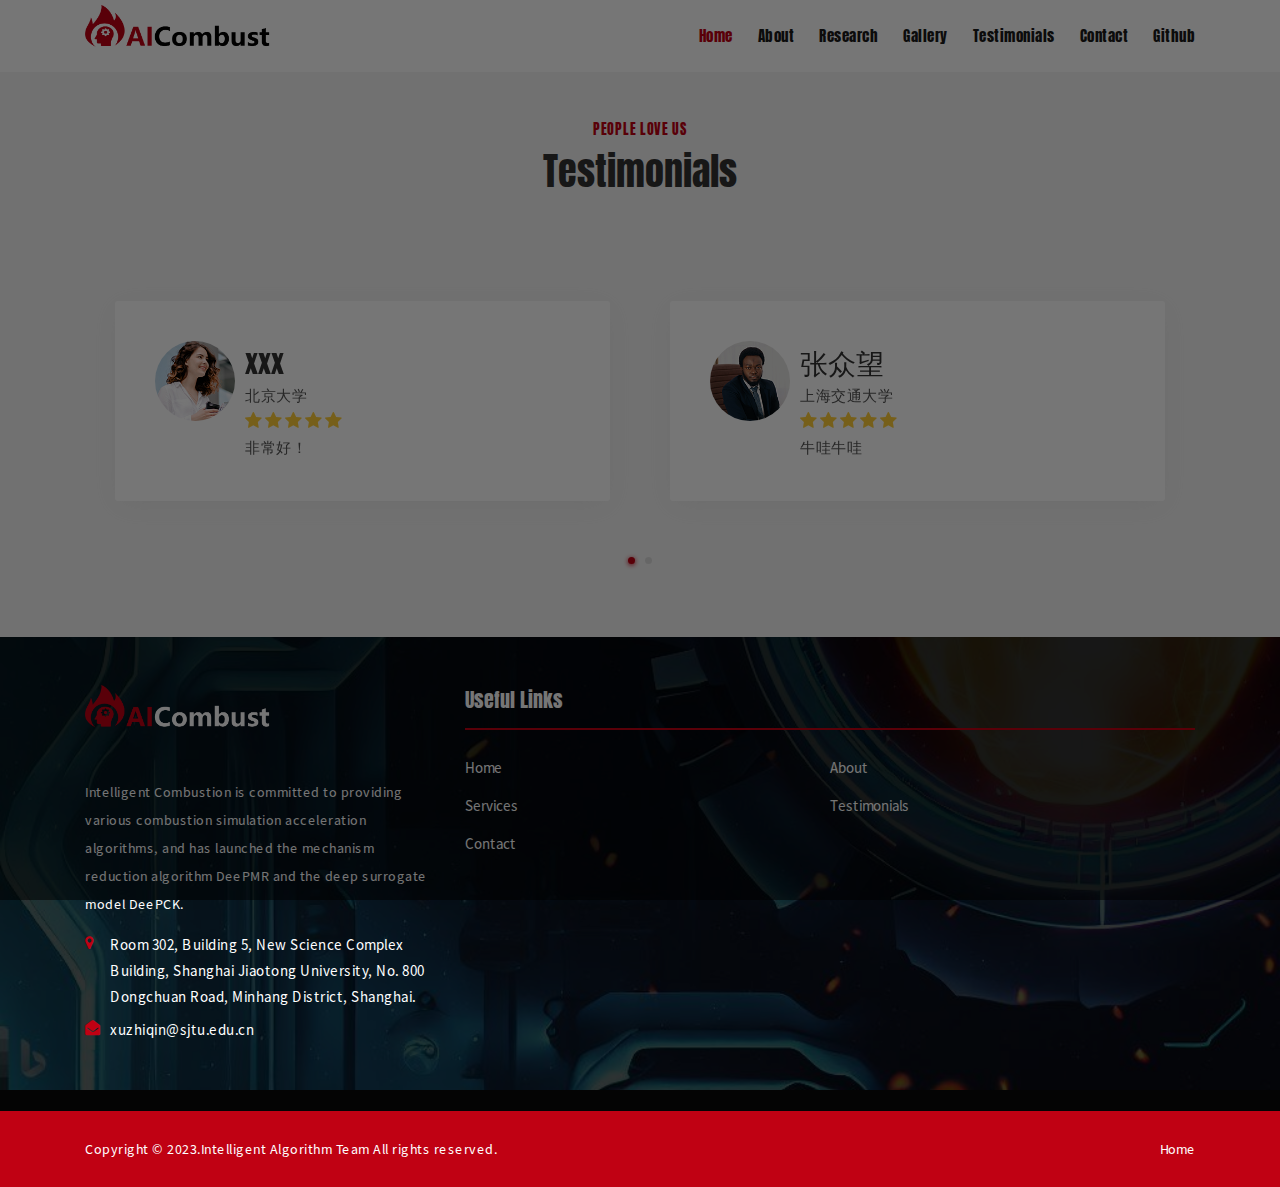
<file: testimonials.html>
<!DOCTYPE html>
<html lang="zxx">

<head>
	<meta charset="utf-8">
    <link rel="shortcut icon" href="static/picture/logo.png" type="image/x-icon">
	<title>Intelligent Combustion</title>
	<meta content="width=device-width, initial-scale=1.0" name="viewport">
	<meta name="keywords" content="ZR Themes">
	<meta name="description" content="Intelligent Combustion">
	<!-- Favicon -->
	
	<!-- Site All Style Sheet Css -->
	<link href="static/css/bootstrap.min.css" rel="stylesheet">
	<link href="static/css/swiper.min.css" rel="stylesheet">
	<link href="static/css/font-awesome.min.css" rel="stylesheet">
	<link href="static/css/owl.carousel.min.css" rel="stylesheet">
	<link href="static/css/owl.theme.default.min.css" rel="stylesheet">
	<link href="static/css/animate.min.css" rel="stylesheet">
	<link href="static/css/magnific-popup.css" rel="stylesheet">
	<!-- Site Main Style Sheet Css -->
	<link href="static/css/style.css" rel="stylesheet">
    <!-- Google Fonts -->
    <link rel="preconnect" href="https://fonts.gstatic.com/" crossorigin="">
    <link href="static/css/css2.css" rel="stylesheet">
    <link href="static/css/css21.css" rel="stylesheet">
    <link href="static/css/css22.css" rel="stylesheet"><link href="static/css/css23.css" rel="stylesheet">
</head>

<body>

    <br>
    <br>
    
    <!-- Start Header Navbar Area -->
    <header id="zr-theme-menu" class="zr-theme-menu-header-navber-area">
        <nav class="navbar navbar-b navbar-trans navbar-expand-lg" id="mainNav">
            <div class="container">
                <a class="navbar-brand js-scroll" href="index.html">
				<img src="static/picture/logo_dc.png" class="white-logo" alt="logo">
				<img src="static/picture/logo_dc.png" class="black-logo" alt="logo">
			</a>
            <button class="navbar-toggler collapsed" type="button" data-toggle="collapse" data-target="#navbarDefault" aria-controls="navbarDefault" aria-expanded="false" aria-label="Toggle navigation"> <span></span>  <span></span>  <span></span> 
			</button>
                <div class="navbar-collapse collapse justify-content-end" id="navbarDefault">
                    <ul class="navbar-nav">
                        <li class="nav-item"><a class="nav-link js-scroll active" href="index.html">Home</a></li>
                        <li class="nav-item"><a class="nav-link js-scroll" href="team_info.html">About</a></li>
                        <li class="nav-item"><a class="nav-link js-scroll" href="services.html">Research</a></li>
                        <li class="nav-item"><a class="nav-link js-scroll" href="result_gallery.html">Gallery</a></li>
                        <li class="nav-item"><a class="nav-link js-scroll" href="testimonials.html">Testimonials</a></li>
                        <li class="nav-item"><a class="nav-link js-scroll" href="contact.html">Contact</a></li>
                        <li class="nav-item"><a class="nav-link js-scroll" href="https://github.com/intelligent-algorithm-team/intelligent-combustion">Github</a></li>
                    </ul>
                </div>
            </div>
        </nav>
    </header>
    <!-- End Header Navbar Area -->


    

    <!-- Testimonials Section Start -->
    <section id="review" class="bg-grey testimonial-area section-padding">
        <div class="container">
            <div class="row">
                <div class="col-md-12">
                    <div class="section-title">
                        <h5>People Love Us</h5>
                        <h2>Testimonials</h2>
                    </div>
                </div>
            </div>

            <div class="row">
                <div class="col-lg-12 col-md-12">
                    <div id="testimonial-slide" class="owl-carousel owl-theme owl-loaded owl-drag">
                        <!-- testimonials item -->
                        <div class="single-testimonial">
                            <div class="testimonial-content-inner">
                                <div class="testimonial-bio">
                                    <div class="avatar">
                                        <img src="static/picture/testimonial-2.jpg" alt="testimonial">
                                    </div>
                                </div>
                                <div class="testimonial-content">
                                    <div class="bio-info">
                                        <h3 class="name">xxx</h3>
                                        <p> 北京大学
                                    </div>
                                    <div class="rating-box">
                                        <ul>
                                            <li><i class="fa fa-star"></i></li>
                                            <li><i class="fa fa-star"></i></li>
                                            <li><i class="fa fa-star"></i></li>
                                            <li><i class="fa fa-star"></i></li>
                                            <li><i class="fa fa-star"></i></li>
                                        </ul>
                                    </div>
                                    <p>非常好！</p>
                                </div>
                            </div>
                        </div>
                        <!-- testimonials item -->
                        <div class="single-testimonial">
                            <div class="testimonial-content-inner">
                            	<div class="testimonial-bio">
                                    <div class="avatar">
                                        <img src="static/picture/testimonial-3.jpg" alt="testimonial">
                                    </div>
                                </div>
                                <div class="testimonial-content">
                                    <div class="bio-info">
                                        <h3 class="name">张众望</h3>
                                        <p> 上海交通大学
                                    </div>
                                    <div class="rating-box">
                                        <ul>
                                            <li><i class="fa fa-star"></i></li>
                                            <li><i class="fa fa-star"></i></li>
                                            <li><i class="fa fa-star"></i></li>
                                            <li><i class="fa fa-star"></i></li>
                                            <li><i class="fa fa-star"></i></li>
                                        </ul>
                                    </div>
                                    <p>牛哇牛哇</p>
                                </div>
                                
                            </div>
                        </div>
                        <!-- testimonials item -->
                        <div class="single-testimonial">
                            <div class="testimonial-content-inner">
                                <div class="testimonial-bio">
                                    <div class="avatar">
                                        <img src="static/picture/testimonial-4.jpg" alt="testimonial">
                                    </div>
                                </div>
                                <div class="testimonial-content">
                                    <div class="bio-info">
                                        <h3 class="name">周瀚旭</h3>
                                    </div>
                                    <div class="rating-box">
                                        <ul>
                                            <li><i class="fa fa-star"></i></li>
                                            <li><i class="fa fa-star"></i></li>
                                            <li><i class="fa fa-star"></i></li>
                                            <li><i class="fa fa-star"></i></li>
                                            <li><i class="fa fa-star"></i></li>
                                        </ul>
                                    </div>
                                    <p>亲测可用</p>
                                </div>
                            </div>
                        </div>
                    </div>
                </div>
            </div>
        </div>
    </section>
    <!-- Testimonials Section End -->


   
    <!-- Footer Section Start -->
    <footer class="footer-section">
        <div class="container">
            <div class="footer-content pt-5 pb-5">
                <div class="row">
                    <div class="col-xl-4 col-lg-4 col-md-4 mb-50">
                        <div class="footer-widget">
                            <div class="footer-logo">
                                <a href="#"><img src="static/picture/logo_dc_dark.png" class="img-fluid" alt="logo"></a>
                            </div>
                            <div class="footer-text">
                                <p>Intelligent Combustion is committed to providing various combustion simulation acceleration algorithms, and has launched the mechanism reduction algorithm DeePMR and the deep surrogate model DeePCK.</p>
                            </div>
                            <div class="contact-box">
                                <p><a href="#"><i class="fa fa-map-marker"></i> Room 302, Building 5, New Science Complex Building, Shanghai Jiaotong University, No. 800 Dongchuan Road, Minhang District, Shanghai.</a></p>
                                <p><a class="contact-info-link" href="mailto:info@example.com"><i class="fa fa-envelope-open"></i> xuzhiqin@sjtu.edu.cn</a></p>
                            </div>
                        </div>
                    </div>
                    <div class="col-xl-8 col-lg-8 col-md-8 mb-30">
                        <div class="footer-widget">
                            <div class="footer-widget-heading">
                                <h3>Useful Links</h3>
                            </div>
                            <ul>
                                <li><a href="index.html">Home</a></li>
                                <li><a href="team_info.html">About</a></li>
                                <li><a href="services.html">Services</a></li>
                                <li><a href="testimonials.html">Testimonials</a></li>
                                <li><a href="contact.html">Contact</a></li>
                            </ul>
                        </div>
                    </div>
                </div>
            </div>
        </div>
        <div class="copyright-area">
            <div class="container">
                <div class="row">
                    <div class="col-xl-6 col-lg-6 text-center text-lg-left">
                        <div class="copyright-text">
                            <p>Copyright &copy; 2023.Intelligent Algorithm Team All rights reserved.<a target="_blank" href="https://sc.chinaz.com/moban/">&#x7F51;&#x9875;&#x6A21;&#x677F;</a></p>
                        </div>
                    </div>
                    <div class="col-xl-6 col-lg-6 d-none d-lg-block text-right">
                        <div class="footer-menu">
                            <ul>
                                <li><a href="#">Home</a></li>
                                <!-- <li><a href="#">Terms & Condistions</a></li>
                                <li><a href="#">Privacy & Policy</a></li> -->
                            </ul>
                        </div>
                    </div>
                </div>
            </div>
        </div>
    </footer>
    <!-- Footer Section End -->
	
	<!-- Back to Top Start -->
	<div class="back-to-top">
		<i class="fa fa-caret-up"></i><i class="fa fa-caret-up"></i>
	</div>
	<!-- Back to Top End -->

    <!-- Start Page Preloader Area -->
    <div class="preloader" id="zr-theme-preloader">
        <div class="preloader-wapper">
            <div>
                <div class="lds-facebook" id="zr-theme-preloader"><div></div><div></div><div></div></div>
            </div>
        </div>
    </div>
    <!-- End Page Preloader Area -->
	
	<!-- Site All Jquery Js -->
	<script src="static/js/jquery-3.5.1.min.js"></script>
	<script src="static/js/bootstrap.min.js"></script>
	<script src="static/js/plugins.js"></script>
	<script src="static/js/swiper.min.js"></script>
	<script src="static/js/wow.min.js"></script>
    <script src="static/js/validator.min.js"></script>
    <script src="static/js/contact.js"></script>
	<script src="static/js/main.js"></script>
</body>

</html>
</file>
<file: static/css/style.css>
/*******************************************************
    Template Name    : 		CarSpiff - Car Detailing & Services Landing Page Template
*******************************************************/


/**************************************
 * Generale Style
 *************************************/

 body {
	background: #ffffff;
	color: #333;
	font-family: 'Source Sans Pro', sans-serif;
	font-size: 15px;
	font-weight: normal;
	line-height: 26px;
	overflow-x: hidden;
	margin: 0 auto;
	padding: 0;
	-moz-box-sizing: border-box;
	-ms-box-sizing: border-box;
	-o-box-sizing: border-box;
	-webkit-box-sizing: border-box;
	box-sizing: border-box;
}

h1,
h2,
h3,
h4,
h5,
h6 {
	margin: 0;
	font-family: 'Anton', sans-serif;
	font-weight: normal;
	color: #333;
	line-height: 1.5;
}

a {
	color: #c00113;
	text-decoration: none !important;
	-moz-transition: all 0.5s ease-in-out 0s;
	-ms-transition: all 0.5s ease-in-out 0s;
	-o-transition: all 0.5s ease-in-out 0s;
	-webkit-transition: all 0.5s ease-in-out 0s;
	transition: all 0.5s ease-in-out 0s;
}

img {
	max-width: 100%;
}

a:hover {
	color: #c00113;
	-moz-transition: all 0.4s ease-in-out 0s;
	-ms-transition: all 0.4s ease-in-out 0s;
	-o-transition: all 0.4s ease-in-out 0s;
	-webkit-transition: all 0.4s ease-in-out 0s;
	transition: all 0.4s ease-in-out 0s;
}

a:hover,
a:focus {
	color: #c00113;
	text-decoration: none;
}

p {
	padding: 0;
	margin: 0;
	font-size: 15px;
	color: #555;
	font-weight: 500;
	line-height: 26px;
	letter-spacing: 0.5px;
	font-family: 'Source Sans Pro', sans-serif;
}

.z-index {
	z-index: 9;
}

.position-relative {
	position: relative !important;
}

.form-control:focus {
	box-shadow: none;
	outline: 0 none;
	border-bottom: 1px solid #c00113;
}

.btn:focus {
	outline: none !important;
	box-shadow: none;
}

button:focus {
	outline: 0 none;
	box-shadow: none;
}

.button:focus {
	outline: none;
	box-shadow: none;
}

.button {
	position: relative;
	z-index: 2;
	display: inline-block;
	padding: 15px 70px;
	text-align: center;
	font-size: 20px;
	text-transform: capitalize;
	letter-spacing: 0px;
	font-weight: 400;
	border-radius: 0.25rem;
	color: #ffffff;
	background: none;
	cursor: pointer;
	margin-top: 25px;
	overflow: hidden;
	transition: all .3s ease;
	-moz-transition: all .3s ease;
	-webkit-transition: all .3s ease;
	-ms-transition: all .3s ease;
	-o-transition: all .3s ease;
}

.button:hover {
	color: #fff;
}

.button:before {
	content: '';
	position: absolute;
	top: 0;
	left: 0;
	width: 100%;
	height: 100%;
	z-index: -1;
	opacity: .5;
	background-color: #c00113;
	-webkit-transition: all 0.3s;
	-o-transition: all 0.3s;
	transition: all 0.3s;
	-webkit-transform: scaleY(0);
	-ms-transform: scaleY(0);
	transform: scaleY(0);
	-webkit-transform-origin: left top;
	-ms-transform-origin: left top;
	transform-origin: left top;
}

.button:after {
	content: '';
	position: absolute;
	top: 0;
	left: 0;
	width: 100%;
	height: 100%;
	z-index: -1;
	background-color: #c00113;
	-webkit-transition: all 0.3s;
	-o-transition: all 0.3s;
	transition: all 0.3s;
	-webkit-transform: scaleY(0);
	-ms-transform: scaleY(0);
	transform: scaleY(0);
	-webkit-transform-origin: left top;
	-ms-transform-origin: left top;
	transform-origin: left top;
}

.button:hover:before {
	-webkit-transform: scaleY(1);
	-ms-transform: scaleY(1);
	transform: scaleY(1);
}

.button:hover:after {
	-webkit-transition-delay: 0.2s;
	-o-transition-delay: 0.2s;
	transition-delay: 0.2s;
	-webkit-transform: scaleY(1);
	-ms-transform: scaleY(1);
	transform: scaleY(1);
}

.button-large:focus {
	outline: none;
	box-shadow: none;
}

.button-large {
	position: relative;
	z-index: 2;
	display: inline-block;
	padding: 14px 59px;
	text-align: center;
	font-size: 32px;
	text-transform: capitalize;
	letter-spacing: 0px;
	font-weight: 400;
	border: 2px solid #ffffff;
	border-radius: 2px;
	color: #ffffff;
	background: none;
	cursor: pointer;
	margin-top: 50px;
	overflow: hidden;
	transition: all .3s ease;
	-moz-transition: all .3s ease;
	-webkit-transition: all .3s ease;
	-ms-transition: all .3s ease;
	-o-transition: all .3s ease;
}

.button-large:hover {
	color: #fff;
}

.button-large:before {
	content: '';
	position: absolute;
	top: 0;
	left: 0;
	width: 100%;
	height: 100%;
	z-index: -1;
	opacity: .5;
	background-color: #c00113;
	-webkit-transition: all 0.3s;
	-o-transition: all 0.3s;
	transition: all 0.3s;
	-webkit-transform: scaleY(0);
	-ms-transform: scaleY(0);
	transform: scaleY(0);
	-webkit-transform-origin: left top;
	-ms-transform-origin: left top;
	transform-origin: left top;
}

.button-large:after {
	content: '';
	position: absolute;
	top: 0;
	left: 0;
	width: 100%;
	height: 100%;
	z-index: -1;
	background-color: #c00113;
	-webkit-transition: all 0.3s;
	-o-transition: all 0.3s;
	transition: all 0.3s;
	-webkit-transform: scaleY(0);
	-ms-transform: scaleY(0);
	transform: scaleY(0);
	-webkit-transform-origin: left top;
	-ms-transform-origin: left top;
	transform-origin: left top;
}

.button-large:hover:before {
	-webkit-transform: scaleY(1);
	-ms-transform: scaleY(1);
	transform: scaleY(1);
}

.button-large:hover:after {
	-webkit-transition-delay: 0.2s;
	-o-transition-delay: 0.2s;
	transition-delay: 0.2s;
	-webkit-transform: scaleY(1);
	-ms-transform: scaleY(1);
	transform: scaleY(1);
}

.bg-gray {
	background-color: #f8f8f9;
}

.bg-none {
	background: none !important;
}

.color-text {
	color: #c00113;
}

dl,
ol,
ul {
	padding: 0;
	margin: 0;
	list-style: none;
}

.mr-15 {
	margin-right: 15px;
}

.d-table {
	width: 100%;
	height: 100%;
}

.d-table-cell {
	vertical-align: middle;
}

.bg-fixed {
	background-attachment: fixed;
}

.bg-img {
	background-size: cover;
	background-repeat: no-repeat;
}

h5 {
	color: #c00113;
	font-size: 30px;
	font-weight: 400;
	margin-bottom: 10px;
	text-transform: capitalize;
	letter-spacing: 0.7px;
	font-family: 'Anton', sans-serif;
}

.section-padding {
	padding: 60px 0;
	position: relative;
}

.section-title {
	text-align: center;
	margin-bottom: 75px;
}

.section-title h5 {
	font-size: 14px;
	font-weight: 400;
	margin-bottom: 10px;
	text-transform: uppercase;
	letter-spacing: 0.7px;
	font-family: 'Anton', sans-serif;
	margin: 0 auto;
	border-radius: 0.25rem;
	padding: 7px 20px;
	display: inline-table;
}

.section-title h2 {
	font-weight: 400;
    text-transform: capitalize;
    font-size: 38px;
    line-height: 1.3;
    color: #333;
}

.display-table {
	width: 100%;
	height: 100%;
	display: table;
}

.table-cell {
	display: table-cell;
	vertical-align: middle;
}

.mr-0 {
	margin: 0;
}

.mr-top-50 {
	margin-top: 50px;
}

.back-to-top {
	position: fixed;
	cursor: pointer;
	top: 0;
	right: 15px;
	color: #ffffff;
	background: #c00113;
	z-index: 4;
	width: 40px;
	text-align: center;
	height: 42px;
	line-height: 42px;
	opacity: 0;
	visibility: hidden;
	-webkit-transition: .9s;
	transition: .9s;
}

.back-to-top:before {
	content: '';
	position: absolute;
	top: 0;
	left: 0;
	width: 100%;
	height: 100%;
	z-index: -1;
	background: #000000;
	opacity: 0;
	visibility: hidden;
	-webkit-transition: 0.5s;
	transition: 0.5s;
	border-radius: 0.25rem;
}

.back-to-top:hover:before,
.back-to-top:focus:before {
	opacity: 1;
	visibility: visible;
}

.back-to-top:hover,
.back-to-top:focus {
	color: #ffffff;
}

.back-to-top.active {
	top: 97%;
	-webkit-transform: translateY(-98%);
	transform: translateY(-98%);
	opacity: 1;
	visibility: visible;
	border-radius: 0.25rem;
}

.back-to-top i:last-child {
	opacity: 0;
	visibility: hidden;
	top: 60%;
}

.back-to-top:hover i:first-child,
.back-to-top:focus i:first-child {
	opacity: 0;
	top: 0;
	visibility: hidden;
}

.back-to-top:hover i:last-child,
.back-to-top:focus i:last-child {
	opacity: 1;
	visibility: visible;
	top: 50%;
}

.back-to-top i {
	position: absolute;
	top: 50%;
	-webkit-transform: translateY(-50%);
	transform: translateY(-50%);
	left: 0;
	right: 0;
	margin: 0 auto;
	-webkit-transition: 0.5s;
	transition: 0.5s;
	font-size: 20px;
}

.v-middle {
	position: absolute;
	width: 100%;
	top: 50%;
	left: 0;
	-webkit-transform: translate(0%, -50%);
	transform: translate(0%, -50%);
}

.valign {
	display: -webkit-box;
	display: -ms-flexbox;
	display: flex;
	-webkit-box-align: center;
	-ms-flex-align: center;
	align-items: center;
}

/* [ Start Overlay ] */

[data-overlay-dark],
[data-overlay-light] {
	position: relative;
}

[data-overlay-dark] .container,
[data-overlay-light] .container {
	position: relative;
	z-index: 2;
}

[data-overlay-dark]:before,
[data-overlay-light]:before {
	content: '';
	position: absolute;
	width: 100%;
	height: 100%;
	top: 0;
	left: 0;
	z-index: 1;
}

[data-overlay-dark]:before {
	background: #c00113;
}

[data-overlay-light]:before {
	background: #fff;
}

[data-overlay-dark] h1,
[data-overlay-dark] h2,
[data-overlay-dark] h3,
[data-overlay-dark] h4,
[data-overlay-dark] h5,
[data-overlay-dark] h6,
[data-overlay-dark] span,
.bg-dark h1,
.bg-dark h2,
.bg-dark h3,
.bg-dark h4,
.bg-dark h5,
.bg-dark h6,
.bg-dark span,
.bg-color h1,
.bg-color h2,
.bg-color h3,
.bg-color h4,
.bg-color h5,
.bg-color h6,
.bg-color span {
	color: #fff;
}

.bg-b {
	background-color: #000000;
}

[data-overlay-dark] p,
.bg-dark p,
.bg-color p {
	color: #dad6d6;
}

[data-overlay-dark="0"]:before,
[data-overlay-light="0"]:before {
	opacity: 0;
}

[data-overlay-dark="1"]:before,
[data-overlay-light="1"]:before {
	opacity: .1;
}

[data-overlay-dark="2"]:before,
[data-overlay-light="2"]:before {
	opacity: .2;
}

[data-overlay-dark="3"]:before,
[data-overlay-light="3"]:before {
	opacity: .3;
}

[data-overlay-dark="4"]:before,
[data-overlay-light="4"]:before {
	opacity: .4;
}

[data-overlay-dark="5"]:before,
[data-overlay-light="5"]:before {
	opacity: .5;
}

[data-overlay-dark="6"]:before,
[data-overlay-light="6"]:before {
	opacity: .6;
}

[data-overlay-dark="7"]:before,
[data-overlay-light="7"]:before {
	opacity: .7;
}

[data-overlay-dark="8"]:before,
[data-overlay-light="8"]:before {
	opacity: .8;
}

[data-overlay-dark="9"]:before,
[data-overlay-light="9"]:before,
[data-overlay-color="9"]:before {
	opacity: .9;
}

[data-overlay-dark="10"]:before,
[data-overlay-light="10"]:before {
	opacity: 1;
}

/* [ End Overlay ] */

/* owl theme */

.owl-theme .owl-nav.disabled+.owl-dots {
	margin-top: 20px;
}

.owl-theme .owl-dots .owl-dot span {
	width: 7px;
	height: 7px;
	margin: 5px 5px;
	background-color: rgba(0, 0, 0, 0.1);
	display: block;
	-webkit-backface-visibility: visible;
	transition: opacity .2s ease;
	border-radius: 5px;
	transition: .3s;
	border: 2px solid transparent;
}

.owl-theme .owl-dots .owl-dot.active span {
	background-color: #c00113 !important;
	width: 7px;
	height: 7px;
	transition: .3s;
	-webkit-box-shadow: 0 1px 5px #c00113;
	box-shadow: 0 1px 5px #c00113;
}

.owl-theme .owl-dots .owl-dot:hover span {
	background-color: transparent;
	border: 2px solid #c00113;
	transition: .3s;
}


/**************************************
 ** Preloader Area CSS
 **************************************/
.preloader {
	top: 0;
	bottom: 0;
	left: 0;
	right: 0;
	position: fixed;
	z-index: 99999999;
	height: 100%;
	width: 100%;
	background-color: #000;
}

.preloader .preloader-wapper {
	display: -webkit-box;
	display: -ms-flexbox;
	display: flex;
	-webkit-box-align: center;
	-ms-flex-align: center;
	align-items: center;
	-webkit-box-pack: center;
	-ms-flex-pack: center;
	justify-content: center;
	height: 100vh;
}

.lds-facebook {
  display: inline-block;
  position: relative;
  width: 80px;
  height: 80px;
}
.lds-facebook div {
  display: inline-block;
  position: absolute;
  left: 8px;
  width: 16px;
  background: #c00113;
  animation: lds-facebook 1.2s cubic-bezier(0, 0.5, 0.5, 1) infinite;
}
.lds-facebook div:nth-child(1) {
  left: 8px;
  animation-delay: -0.24s;
}
.lds-facebook div:nth-child(2) {
  left: 32px;
  animation-delay: -0.12s;
}
.lds-facebook div:nth-child(3) {
  left: 56px;
  animation-delay: 0;
}
@keyframes lds-facebook {
  0% {
    top: 8px;
    height: 64px;
  }
  50%, 100% {
    top: 24px;
    height: 32px;
  }
}

.spinner-loader {
	display: inline-block;
	position: relative;
	width: 64px;
	height: 64px;
	border-radius: 0.25rem;
}

.spinner-loader div {
	position: absolute;
	border: 4px solid #c00113;
	opacity: 1;
	border-radius: 0;
	-webkit-animation: spinner-loader 1s cubic-bezier(0, 0.2, 0.8, 1) infinite;
	animation: spinner-loader 1s cubic-bezier(0, 0.2, 0.8, 1) infinite;
	border-radius: 0.25rem;
}

.spinner-loader div:nth-child(2) {
	-webkit-animation-delay: -0.5s;
	animation-delay: -0.5s;
	border-radius: 0.25rem;
}

@-webkit-keyframes spinner-loader {
	0% {
		top: 35px;
		left: 35px;
		width: 0;
		height: 0;
		opacity: 1;
	}

	100% {
		top: -1px;
		left: -1px;
		width: 70px;
		height: 70px;
		opacity: 0;
	}
}

@keyframes spinner-loader {
	0% {
		top: 35px;
		left: 35px;
		width: 0;
		height: 0;
		opacity: 1;
	}

	100% {
		top: -1px;
		left: -1px;
		width: 70px;
		height: 70px;
		opacity: 0;
	}
}


/**************************************
 * Navber Area Style
 *************************************/
.zr-theme-menu-header-navber-area {
	position: absolute;
	top: 0;
	left: 0;
	width: 100%;
	height: auto;
	z-index: 999;
    /* 透明背景 */
	/* background: transparent;  */
    background-color: #ffffff;
}

.zr-theme-menu-header-navber-area .nav-top-bar {
	padding-top: 15px;
	padding-bottom: 15px;
}

.zr-theme-menu-header-navber-area .nav-top-bar .call-to-action p {
	margin: 0 0 0 20px;
	display: inline-block;
	color: #727272;
	font-size: 15px;
	font-weight: 500;
}

.zr-theme-menu-header-navber-area .nav-top-bar .call-to-action p i {
	margin-right: 3px;
	font-size: 16px;
}

.zr-theme-menu-header-navber-area .nav-top-bar .call-to-action p a {
	color: #ffffff;
}

.zr-theme-menu-header-navber-area .nav-top-bar .call-to-action p a:hover,
.zr-theme-menu-header-navber-area .nav-top-bar .call-to-action p a:focus {
	color: #FFC107;
}

.zr-theme-menu-header-navber-area .nav-top-bar .top-social {
	float: right;
	padding: 0;
	margin: 0 0 0 10px;
	list-style-type: none;
}

.zr-theme-menu-header-navber-area .nav-top-bar .top-social li {
	display: inline-block;
}

.zr-theme-menu-header-navber-area .nav-top-bar .top-social li a {
	color: #ffffff;
	font-size: 15px;
	margin-left: 5px;
}

.zr-theme-menu-header-navber-area .nav-top-bar .top-social li a:hover,
.zr-theme-menu-header-navber-area .nav-top-bar .top-social li a:focus {
	color: #c00113;
}

.zr-theme-menu-header-navber-area .nav-top-bar .opening-hours {
	float: right;
}

.zr-theme-menu-header-navber-area .nav-top-bar .opening-hours p {
	font-size: 15px;
	color: #ffffff;
	margin-bottom: 0;
}

.zr-theme-menu-header-navber-area .nav-top-bar .opening-hours p i {
	margin-right: 3px;
	font-size: 16px;
}

.zr-theme-menu-header-navber-area .nav-top-bar.template-color-bg {
	background: #c00113;
	border-bottom: none;
}

.zr-theme-menu-header-navber-area .nav-top-bar.template-color-bg .call-to-action p a {
	color: #ffffff;
}

.zr-theme-menu-header-navber-area .nav-top-bar.template-color-bg .top-social li a {
	color: #ffffff;
}

.navbar-b {
	transition: all .5s ease-in-out;
	padding-top: 12px;
	padding-bottom: 12px;
	height: 72px;
}


.navbar-b.navbar-reduce {
	position: fixed;
	top: 0;
	right: 0;
	left: 0;
	z-index: 1030;
	box-shadow: 0px 6px 9px 0px rgba(0, 0, 0, 0.06);
}


.navbar-b.navbar-trans .nav-item,
.navbar-b.navbar-reduce .nav-item {
	position: relative;
	padding-right: 0px;
	padding-left: 10px;
}

.navbar-b.navbar-trans .nav-link,
.navbar-b.navbar-reduce .nav-link {
	color: #1B1B1B;
	text-transform: capitalize;
	font-weight: 400;
	font-size: 15px;
	letter-spacing: 0.5px;
	padding-right: 0;
	padding-left: 15px;
	font-family: 'Anton', sans-serif;
}

.navbar-b.navbar-trans .nav-link:hover,
.navbar-b.navbar-reduce .nav-link:hover {
	color: #1B1B1B;
}

.navbar-b.navbar-trans .nav-link:hover {
	color: #c00113;
}

.navbar-b.navbar-trans .show>.nav-link,
.navbar-b.navbar-trans .active>.nav-link,
.navbar-b.navbar-trans .nav-link.show,
.navbar-b.navbar-trans .nav-link.active {
	color: #c00113;
}

.navbar-b.navbar-reduce {
	transition: all .5s ease-in-out;
	background-color: #fff;
	padding-top: 15px;
	padding-bottom: 15px;
	-webkit-animation: 500ms ease-in-out 0s normal fadeInDown;
	animation: 500ms ease-in-out 0s normal fadeInDown;
	-webkit-transition: 0.6s;
	transition: 0.6s;
}

.navbar-b.navbar-reduce .nav-link {
	color: #505050;
}

.navbar-b.navbar-reduce .book-now {
	color: #fff !important;
}

.navbar-b.navbar-reduce .book-now .nav-link {
	color: #fff !important;
}

.navbar-b.navbar-reduce .nav-link:hover {
	color: #505050;
}

.navbar-b.navbar-reduce .show>.nav-link,
.navbar-b.navbar-reduce .active>.nav-link,
.navbar-b.navbar-reduce .nav-link.show,
.navbar-b.navbar-reduce .nav-link.active {
	color: #505050;
}

.navbar-b.navbar-reduce .navbar-brand {
	color: #333;
}

.navbar-b.navbar-reduce .navbar-toggler span {
	background-color: #1B1B1B;
}

.navbar-b .navbar-brand {
	color: #fff;
	font-size: 1.6rem;
	font-weight: 500;
	/* z-index: 90; */
	position:relative;
}

.navbar-b .navbar-brand img {
	width: 200px;
}

.navbar-b .navbar-nav .dropdown-item.show .dropdown-menu,
.navbar-b .dropdown.show .dropdown-menu,
.navbar-b .dropdown-btn.show .dropdown-menu {
	-webkit-transform: translate3d(0px, 0px, 0px);
	transform: translate3d(0px, 0px, 0px);
	visibility: visible !important;
}

.navbar-b .dropdown-menu {
	margin: 1.12rem 0 0;
	border-radius: 0;
}

.navbar-b .dropdown-menu .dropdown-item {
	padding: .7rem 1.7rem;
	transition: all 500ms ease;
}

.navbar-b .dropdown-menu .dropdown-item:hover {
	background-color: #c00113;
	color: #fff;
	transition: all 500ms ease;
}

.navbar-b .dropdown-menu .dropdown-item.active {
	background-color: #c00113;
}

.navbar-toggler {
	position: absolute;
	right: 13px;
	top: 17px;
	z-index: 10001;
}

.navbar-toggler:focus,
.navbar-toggler:active {
	outline: 0;
}


.navbar-toggler span {
	display: block;
	background-color: #c00113;
	height: 3px;
	width: 25px;
	margin-top: 4px;
	margin-bottom: 4px;
	-webkit-transform: rotate(0deg);
	transform: rotate(0deg);
	left: 0;
	opacity: 1;
}

.navbar-toggler span:nth-child(1),
.navbar-toggler span:nth-child(3) {
	transition: -webkit-transform .35s ease-in-out;
	transition: transform .35s ease-in-out;
	transition: transform .35s ease-in-out, -webkit-transform .35s ease-in-out;
}

.navbar-toggler:not(.collapsed) span:nth-child(1) {
	position: absolute;
	left: 12px;
	top: 10px;
	-webkit-transform: rotate(135deg);
	transform: rotate(135deg);
	opacity: 0.9;
}

.navbar-toggler:not(.collapsed) span:nth-child(2) {
	height: 12px;
	visibility: hidden;
	background-color: transparent;
}

.navbar-toggler:not(.collapsed) span:nth-child(3) {
	position: absolute;
	left: 12px;
	top: 10px;
	-webkit-transform: rotate(-135deg);
	transform: rotate(-135deg);
	opacity: 0.9;
}

.navbar-b .black-logo {
	display: none;
}

.navbar-b.navbar-reduce .navbar-brand .white-logo {
	display: none;
}

.navbar-b.navbar-reduce .navbar-brand .black-logo {
	display: block;
}
.book-now {
	padding-left: 24px !important;
}

.book-now a {
	background: #c00113;
	border-radius: 2px;
	padding-right: 15px !important;
	color: #fff !important;
}

.book-now a:hover {
	background: #c00113;
	-moz-transition: all 0.4s ease-in-out 0s;
	-ms-transition: all 0.4s ease-in-out 0s;
	-o-transition: all 0.4s ease-in-out 0s;
	-webkit-transition: all 0.4s ease-in-out 0s;
	transition: all 0.4s ease-in-out 0s;
}

/**************************************
 * Home Section Style
 *************************************/

.home-area {
	position: relative;
	z-index: 1;
	text-align: center;
	background: url(../image/slider-1.jpg);
	background-repeat: no-repeat;
	background-size: cover;
	background-position: center;
	height: 100vh;
	padding-top: 150px;
	padding-bottom: 40px;
}

.home-area::before {
	position: absolute;
	content: "";
	top: 0;
	left: 0;
	padding: 0;
	height: 100%;
	width: 100%;
	opacity: .6;
	z-index: -1;
	background: #000 !important;
}

.hero-equal-height {
	position: relative;
	min-height: 100vh;
	-js-display: flex;
	display: -webkit-box;
	display: -ms-flexbox;
	display: flex;
	-webkit-box-orient: vertical;
	-webkit-box-direction: normal;
	-ms-flex-direction: column;
	flex-direction: column;
	-webkit-box-pack: center;
	-ms-flex-pack: center;
	justify-content: center;
	height: 100%;
	width: 100%;
}

.home-area .home-content {
	margin-bottom: 50px;
}

.home-area .home-content h1 {
	font-size: 80px;
	color: #ffffff;
	margin-bottom: 10px;
	font-weight: 500;
	line-height: 1.5;
	font-family: 'Anton', sans-serif;
}

.home-area .home-content p {
	font-size: 15px;
	color: #ffffff;
}

.button.home-btn-1 {
	background: #c00113;
	margin-right: 15px;
	border: 2px solid #ffffff;
	color: #fff;
}

.home-app-button-box .img-app-btn-1 {
	margin-right: 15px;
}

/**************************************
 * Slider Home Style
 *************************************/

.slider {
	position: relative;
}

.slider.fixed-slider {
	position: fixed;
	top: 0;
	left: 0;
	right: 0;
}

.slider .swiper-slide-active {
	z-index: 3;
}

.slider .parallax-slider {
	position: relative;
}

.slider .parallax-slider .swiper-slide {
	position: relative;
	overflow: hidden;
	width: 100%;
	min-height: 100vh;
	padding-bottom: 50px;
	height: 700px;
}

.slider .parallax-slider .swiper-slide .bg-img {
	position: absolute;
	top: 0;
	right: 0;
	bottom: 0;
	left: 0;
	background-size: cover;
	background-position: center;
}

.slider .parallax-slider .swiper-slide-active .caption h1 {
	opacity: 1;
	animation: fadeInLeft .8s;
	-webkit-animation-delay: 1s;
	animation-delay: .3s;
}

.slider .parallax-slider .caption {
	text-align: left;
	border-left: 1px solid #c00113;
	padding-left: 40px;
}

.slider .parallax-slider .caption h1 {
	font-size: 77px;
	font-weight: 400;
	color: #fff;
	opacity: 1;
	visibility: visible;
	font-family: 'Anton', sans-serif;
	position: relative;
}
.slider .parallax-slider .caption h1:before {
	content: '';
	width: 320px;
	height: 110px;
	display: block;
	position: absolute;
	background: #c00113;
	z-index: -1;
}
.slider .parallax-slider .caption h3 {
	font-size: 40px;
	font-weight: 400;
	color: #fff;
	opacity: 1;
	visibility: visible;
	font-family: 'Anton', sans-serif;
}
.slider .parallax-slider .caption h2 {
	font-family: 'Source Sans Pro', sans-serif;
}

.slider .parallax-slider .caption p {
	color: #fff;
	font-weight: 500;
	margin-top: 10px;
	opacity: 1;
}

.slider .parallax-slider .swiper-slide-active .caption p {
	color: #fff;
	font-weight: 500;
	margin-top: 10px;
	opacity: 1;
	animation: fadeInRight .8s;
}

.slider .parallax-slider .swiper-slide-active .caption .home-slider-btn {
	font-size: 16px;
	font-weight: 300;
	text-transform: capitalize;
	letter-spacing: 1px;
	position: relative;
	opacity: 1;
	animation: fadeInUp 1s;
	-webkit-transition: all .4s;
	-o-transition: all .4s;
	transition: all .4s;
}

.slider .parallax-slider .swiper-slide-active .caption .home-slider-btn a{
	background: #ffffff;
	color: #181818;
}
.slider .parallax-slider .swiper-slide-active .caption .home-slider-btn a:hover{
	color: #ffffff;
}

.slider .control-text {
	position: absolute;
	bottom: 0;
	z-index: 8;
	width: 100%;
	height: auto;
	align-items: center;
	/*display: flex;
	justify-content: space-between;*/
}

.slider .control-text .swiper-nav-ctrl {
	color: #eee;
	font-size: 15px;
	font-weight: 400;
	text-transform: uppercase;
	letter-spacing: 3px;
	margin-left: 50px;
	margin-right: 50px;
	position: static;
	width: auto;
	height: auto;
	display: inline-block;
	background: transparent;
	padding: 6px 10px;
	border-radius: 3px;
}

.slider .control-text .swiper-nav-ctrl:after {
	font-size: 25px;
	width: 60px;
	height: 60px;
	line-height: 60px;
	border-radius: 0.25rem;
	display: block;
	text-align: center;
	background: rgb(0, 0, 0, 0.3);
}

.slider .swiper-pagination-bullets {
	bottom: 20px;
}

.slider .swiper-pagination-bullet {
	background: #fff;
	opacity: .4;
}

.slider .swiper-pagination-bullet-active {
	background: #fff;
	opacity: 1;
	border: 2px solid #c00113;
}

.header-chef-image {
	position: absolute;
	bottom: 0;
	z-index: 90;
	right: 0;
}

.header-chef-image img {
	width: 100%;
	max-width: 600px;
}

.hero-social-links{
	right: 0;
	left: 0;
	position: absolute;
	bottom: 50px;
	z-index: 888888905;
	display: flex;
	flex-direction: row;
}
.hero-social-links a{
	font-size: 16px;
	color: #fff;
	height: 40px;
	width: 40px;
	text-align: center;
	border: 2px solid #ffffffff;
	line-height: 40px;
	border-radius: 50%;
	margin: 20px;
	background: #c00113;
}
.hero-social-links a i{
	color: #fff;
}

/**************************************
 * Reapair Services Section Style
 *************************************/
.zr-theme-single-service-card {
	margin-bottom: 10px;
	position: relative;
	background: #ffffff;
	border-radius: 3px;
	padding: 25px;
	-webkit-box-shadow: 0px 5px 30px 0px rgb(184 184 184 / 15%);
	box-shadow: 0px 5px 30px 0px rgb(184 184 184 / 15%);
	overflow: hidden;
	transition: all 0.3s ease-in-out;
}

.zr-theme-single-service-card img{
	width: 90px;
}

.zr-theme-single-service-card:hover{
	-webkit-box-shadow: 0px 0px 10px 0px rgb(192 1 19 / 31%);
	box-shadow: 0px 0px 10px 0px rgb(192 1 19 / 31%);
}

.zr-theme-single-service {
	margin-bottom: 20px;
}

.repair-main-banner .video-btn {
	height: 70px;
	width: 70px;
	line-height: 70px;
	border-radius: 0.25rem;
	display: block;
	color: #fff;
	background: transparent;
	margin: auto;
	position: absolute;
	left: 50%;
	top: 50%;
	z-index: 1;
	-webkit-transform: translateY(-50%) translateX(-50%);
	transform: translateY(-50%) translateX(-50%);
}

.iq-video.video-btn i {
	position: absolute;
	left: 50%;
	top: 50%;
	z-index: 1;
	-webkit-transform: translateY(-50%) translateX(-50%);
	transform: translateY(-50%) translateX(-50%);
	font-size: 83px;
	background: linear-gradient(-48deg, #ffffff -30%, #c00113 60%);
	-webkit-background-clip: text;
	-moz-background-clip: text;
	-webkit-text-fill-color: transparent;
}

.repair-main-banner .video-btn {
	border-radius: 0.25rem;
	display: block;
	-webkit-animation: ripple-white 1s linear infinite;
	animation: ripple-white 1s linear infinite;
	-webkit-transition: .5s;
}

@-webkit-keyframes ripple-white {
	0% {
		-webkit-box-shadow: 0 0 0 0 rgba(255, 255, 255, 0.4), 0 0 0 10px rgba(255, 255, 255, 0.4), 0 0 0 20px rgba(255, 255, 255, 0.4);
		box-shadow: 0 0 0 0 rgba(255, 255, 255, 0.4), 0 0 0 10px rgba(255, 255, 255, 0.4), 0 0 0 20px rgba(255, 255, 255, 0.4);
	}

	100% {
		-webkit-box-shadow: 0 0 0 10px rgba(255, 255, 255, 0.4), 0 0 0 20px rgba(255, 255, 255, 0.4), 0 0 0 30px rgba(255, 255, 255, 0);
		box-shadow: 0 0 0 10px rgba(255, 255, 255, 0.4), 0 0 0 20px rgba(255, 255, 255, 0.4), 0 0 0 30px rgba(255, 255, 255, 0);
	}
}

@keyframes ripple-white {
	0% {
		-webkit-box-shadow: 0 0 0 0 rgba(255, 255, 255, 0.4), 0 0 0 10px rgba(255, 255, 255, 0.4), 0 0 0 20px rgba(255, 255, 255, 0.4);
		box-shadow: 0 0 0 0 rgba(255, 255, 255, 0.4), 0 0 0 10px rgba(255, 255, 255, 0.4), 0 0 0 20px rgba(255, 255, 255, 0.4);
	}

	100% {
		-webkit-box-shadow: 0 0 0 10px rgba(255, 255, 255, 0.4), 0 0 0 20px rgba(255, 255, 255, 0.4), 0 0 0 30px rgba(255, 255, 255, 0);
		box-shadow: 0 0 0 10px rgba(255, 255, 255, 0.4), 0 0 0 20px rgba(255, 255, 255, 0.4), 0 0 0 30px rgba(255, 255, 255, 0);
	}
}

.animation-bounce {
	-webkit-animation: bounce 3s infinite ease-in-out;
	-o-animation: bounce 3s infinite ease-in-out;
	-ms-animation: bounce 3s infinite ease-in-out;
	-moz-animation: bounce 3s infinite ease-in-out;
	animation: bounce 3s infinite ease-in-out;
}

@-webkit-keyframes bounce {
	0% {
		transform: translateY(-5px);
	}

	50% {
		transform: translateY(15px);
	}

	100% {
		transform: translateY(-5px);
	}
}

@keyframes bounce {
	0% {
		transform: translateY(-5px);
	}

	50% {
		transform: translateY(15px);
	}

	100% {
		transform: translateY(-5px);
	}
}

.bg-grey {
	background: #f5f5f5;
}

/*--------------------------------------------------------------
# About Us Section
--------------------------------------------------------------*/
.about img{
	position: relative;
	border-radius: 4px;
}
  .img-overlay-left{
	content: '';
	position: absolute;
	width: 300px;
	display: flex;
	vertical-align: middle;
	align-items: center;
	justify-content: center;
	height: 300px;
	background: #2273f7d4;
	color: #fff;
	top: -30px;
	z-index: 2;
	border: 5px dashed #1b1b1b;
	padding: 30px;
	border-radius: 50%;
	left: -19px;
	text-align: center;
  }
  .img-overlay-right{
	content: '';
	position: absolute;
	width: 300px;
	display: flex;
	vertical-align: middle;
	align-items: center;
	justify-content: center;
	height: 300px;
	background: rgb(192 1 19 / 82%);
	color: #fff;
	top: -30px;
	z-index: 2;
	border: 5px dashed #ffffff;
	padding: 30px;
	/* border-radius: 50%; */
	right: -19px;
	text-align: center;
	}
  .about h3 {
	font-weight: 700;
	font-size: 28px;
	margin-bottom: 20px;
	font-family: var(--font-secondary);
	color: #fff;
	}
  .about h3 span{
	font-weight: 700;
	font-size: 114px;
	margin-bottom: 0;
	width: 100%;
	display: block;
	}
  
  .about .call-us {
	left: 10%;
	right: 10%;
	bottom: 0;
	background-color: #fff;
	box-shadow: 0px 2px 25px rgba(0, 0, 0, 0.08);
	padding: 20px;
	text-align: center;
  }
  
  .about .call-us h4 {
	font-size: 24px;
	font-weight: 700;
	margin-bottom: 5px;
  }
  
  .about .call-us p {
	font-size: 28px;
	font-weight: 700;
	color: var(--color-primary);
  }
  
  .about .content ul {
	list-style: none;
	padding: 0;
  }
  
  .about .content ul li {
	padding: 10px 21px 10px 20px;
	position: relative;
	color: rgb(192 1 19);
	margin-bottom: 15px;
	border-radius: 4px;
	background: #f7f7f7;
	transition: all 0.3s ease-in-out;
	}
  .about .content ul li:hover {
	position: relative;
	background: #c00113;
	color: #fff;
	}
  
  .about .content ul li:hover i{
	color: #fff;
  }
  .about .content ul i {
	color: var(--color-primary);
  }
  
  .about .content p:last-child {
	margin-bottom: 0;
  }
  
  .about .play-btn {
	width: 94px;
	height: 94px;
	background: radial-gradient(var(--color-primary) 50%, rgba(0, 131, 116, 0.4) 52%);
	border-radius: 50%;
	display: block;
	position: absolute;
	left: calc(50% - 47px);
	top: calc(50% - 47px);
	overflow: hidden;
  }
  
  .about .play-btn:before {
	content: "";
	position: absolute;
	width: 120px;
	height: 120px;
	-webkit-animation-delay: 0s;
	animation-delay: 0s;
	-webkit-animation: pulsate-btn 2s;
	animation: pulsate-btn 2s;
	-webkit-animation-direction: forwards;
	animation-direction: forwards;
	-webkit-animation-iteration-count: infinite;
	animation-iteration-count: infinite;
	-webkit-animation-timing-function: steps;
	animation-timing-function: steps;
	opacity: 1;
	border-radius: 50%;
	border: 5px solid rgba(0, 131, 116, 0.7);
	top: -15%;
	left: -15%;
	background: rgba(198, 16, 0, 0);
  }
  
  .about .play-btn:after {
	content: "";
	position: absolute;
	left: 50%;
	top: 50%;
	transform: translateX(-40%) translateY(-50%);
	width: 0;
	height: 0;
	border-top: 10px solid transparent;
	border-bottom: 10px solid transparent;
	border-left: 15px solid #fff;
	z-index: 100;
	transition: all 400ms cubic-bezier(0.55, 0.055, 0.675, 0.19);
  }
  
  .about .play-btn:hover:before {
	content: "";
	position: absolute;
	left: 50%;
	top: 50%;
	transform: translateX(-40%) translateY(-50%);
	width: 0;
	height: 0;
	border: none;
	border-top: 10px solid transparent;
	border-bottom: 10px solid transparent;
	border-left: 15px solid #fff;
	z-index: 200;
	-webkit-animation: none;
	animation: none;
	border-radius: 0;
  }
  
  .about .play-btn:hover:after {
	border-left: 15px solid var(--color-primary);
	transform: scale(20);
  }
  #packages .grey-btn,
  .about .grey-btn{
	background-color: #181818;
  }
  
  .content p{
	color: #9b9b9b;
	margin-bottom: 20px;
	}
  
  @-webkit-keyframes pulsate-btn {
	0% {
	  transform: scale(0.6, 0.6);
	  opacity: 1;
	}
  
	100% {
	  transform: scale(1, 1);
	  opacity: 0;
	}
  }
  
  @keyframes pulsate-btn {
	0% {
	  transform: scale(0.6, 0.6);
	  opacity: 1;
	}
  
	100% {
	  transform: scale(1, 1);
	  opacity: 0;
	}
  }
  
  @keyframes load {
	from {
	  width: 0%
	}
  }
  
  @-webkit-keyframes load {
	from {
	  width: 0%
	}
  }
  
  @-moz-keyframes load {
	from {
	  width: 0%
	}
  }
  
  @-o-keyframes load {
	from {
	  width: 0%
	}
  }
  
  .bar {
	padding: 1px;
	border-radius: 15px;
	margin-bottom: 20px;
	font-size: 12px;
	color: #ffffff;
	background: #1b1b1b;
	transition: all 0.3s ease-in-out;
	box-shadow: 0px 0px 10px 0px rgba(18, 18, 18, 0.5);
	border: 1px solid rgb(34 117 248 / 35%);
  }
  
  .bar::before {
	content: attr(data-skill);
	background-color: #017aff;
	display: inline-block;
	padding: 5px 0 5px 10px;
	border-radius: inherit;
	animation: load 2s 0s;
	-webkit-animation: load 2s 0s;
	-moz-animation: load 2s 0s;
	-o-animation: load 2s 0s;
  }
  
  .bar.front::before {
	background-color: #017aff;
  }
  
  .bar.back::before {
	background-color: #017aff;
  }
  
  .bar.learning::before {
	width: calc(20% - 10px);
  }
  
  .bar.basic::before {
	width: calc(40% - 10px);
  }
  
  .bar.intermediate::before {
	width: calc(60% - 10px);
  }
  
  .bar.advanced::before {
	width: calc(80% - 10px);
  }
  
  .bar.expert::before {
	width: calc(100% - 10px);
  }
  

/**************************************
 * Day of Menu Section Style
 *************************************/

.menu-day-area {
	position: relative;
	z-index: 1;
}

.menu-day-area::before {
	content: '';
	position: absolute;
	left: 0;
	top: 0;
	width: 100%;
	height: 100%;
	background: #fff;
	opacity: .35;
	z-index: -1;
}

.bg--cover {
	background-position: 50% 50% !important;
	background-size: cover !important;
}

.menu-day-area {
	display: -webkit-box;
	display: -ms-flexbox;
	display: flex;
	-webkit-box-orient: horizontal;
	-webkit-box-direction: normal;
	-ms-flex-flow: row nowrap;
	flex-flow: row nowrap;
}

.menu-day-product-content .menu-day-tab-header {
	text-align: left;
}

.menu-day-product-content .menu-day-tab-list {
	/*padding: 30px 0;*/
}

.menu-day-product-content .menu-day-tab-list .active {
	background: #c00113;
}

.menu-day-product-content .menu-day-tab-list li {
	display: inline-block;
	padding-right: 30px;
	padding-left: 30px;
	vertical-align: top;
}

.menu-day-product-content .menu-day-tab-list li a {
	display: block;
	color: #555;
	font-size: 20px;
	text-transform: capitalize;
	line-height: 50px;
	font-weight: 500;
	display: inline-flex;
	align-items: center;
}

.menu-day-product-content .menu-day-tab-list li a i {
	font-size: 35px;
	vertical-align: middle;
}

.menu-single-tab-content.active {
	display: block;
}

.menu-single-tab-content {
	display: none;
}

.menu-day-product-content .menu-single-product-horizontal {
	border-bottom: 1px dashed #bbb;
	padding: 15px 0;
}

.menu-single-product-horizontal {
	display: -webkit-box;
	display: -ms-flexbox;
	display: flex;
	-webkit-box-orient: horizontal;
	-webkit-box-direction: normal;
	-ms-flex-flow: row nowrap;
	flex-flow: row nowrap;
}

.zr-theme-menu-product-info-box {
	margin-bottom: 30px;
	position: relative;
	background: #ffffff;
	border-radius: 3px;
	margin-top: 30px;
	padding: 25px;
	-webkit-box-shadow: 0px 5px 30px 0px rgb(184 184 184 / 15%);
	box-shadow: 0px 5px 30px 0px rgb(184 184 184 / 15%);
	overflow: hidden;
}

.menu-single-product-horizontal .zr-theme-menu-product-info-box {
	display: -webkit-box;
	display: -ms-flexbox;
	display: flex;
	-webkit-box-orient: horizontal;
	-webkit-box-direction: normal;
	-ms-flex-flow: row nowrap;
	flex-flow: row nowrap;
	width: 100%;
	justify-content: space-between;
}

.menu-single-product-horizontal .menu-product-title {
	font-size: 18px;
	font-weight: 400;
	color: #c00113;
}

.main-price {
	width: 100%;
	vertical-align: middle;
	color: #c00113;
	font-size: 34px;
	padding-bottom: 20px;
	margin-bottom: 20px;
	border-bottom: 1px solid;
}

.menu-product-details {
	display: block;
	color: #c00113;
	font-size: 30px;
	font-weight: 400;
	margin-bottom: 10px;
	text-transform: capitalize;
	font-family: 'Anton', sans-serif;
}

.menu-single-product-horizontal .menu-product-details p {
	margin-bottom: 0;
	color: #333;
}

.menu-single-product-horizontal .menu-product-price {
	max-width: 80px;
	padding-left: 15px;
	text-align: right;
}

.menu-single-product-horizontal .menu-product-price span {
	color: #000000;
	font-size: 20px;
	font-weight: 400;
	background: #c00113;
	width: 68px;
	display: block;
	height: 80px;
	text-align: center;
	line-height: 80px;
}

.menu-day-main-tabs-content {
	border-top: 5px solid #c00113;
}

.menu-day-product-content .menu-day-tab-list li a:hover {
	color: #c00113;
}

.menu-day-product-content .menu-day-tab-list li a:hover i {
	color: inherit;
}

.menu-day-product-content .menu-day-tab-list li a:hover i:before {
	color: inherit;
}

.menu-day-product-content .menu-day-tab-list li.active a {
	color: #c00113;
}

.menu-day-product-content .menu-day-tab-list li.active a i {
	color: inherit;
}

.menu-day-product-content .menu-day-tab-list li.active a i:before {
	color: inherit;
}

.menu-day-product-content .menu-single-product-horizontal {
	border-bottom: 1px dashed #bbb;
	padding: 15px 0;
}

.menu-day-product-content .menu-single-product-horizontal:last-child {
	padding-bottom: 0;
	border-bottom: none;
}

.menu-product-description {
	display: block;
	list-style: disc;
	margin-left: 0;
	background: #f7f7f7;
	padding: 5px 10px 5px 10px;
	margin-bottom: 5px;
}

.menu-product-description span {
	color: #c00113;
}

/**************************************
 * Reservation Section Style
 *************************************/

.zr-theme-reservation-area {
	background-position: center center;
	background-size: cover;
	background-repeat: no-repeat;
	background-attachment: fixed;
	background-image: url(../image/slider-0.jpg);
	z-index: 1;
	text-align: center;
	position: relative;
}

.zr-theme-reservation-area::before {
	content: '';
	position: absolute;
	left: 0;
	top: 0;
	width: 100%;
	height: 100%;
	opacity: .8;
	z-index: -1;
	background: #000000;
}


.zr-theme-reservation-area h2 {
	color: #ffffff;
	text-transform: capitalize;
	font-weight: 400;
	font-size: 84px;
}

.zr-theme-reservation-area h1 {
	color: #ffffff;
	font-size: 70px;
	font-weight: 500;
	text-transform: capitalize;
	margin-top: -5px;
}

.zr-theme-reservation-area h5 {
	color: #ffffff;
}

.reservation-btn {
    background-color: #181818;
    transition: background-color 0.3s cubic-bezier(0.4, 0, 0.2, 1), box-shadow 0.3s cubic-bezier(0.4, 0, 0.2, 1);
    color: #fff;
    padding: 15px 37px;
    border-radius: 0.25rem;
    margin-top: 20px;
}
.reservation-btn:hover {
	color: #fff;
}
.mt-20{
	margin-top: 20px;
}

/**************************************
 * Reservation Modal Style
 *************************************/
#reservationModal .modal-dialog {
	max-width: 650px;
}

#reservationModal .modal-dialog .modal-content {
	border: none;
	border-radius: 5px;
}

#reservationModal .modal-dialog .modal-content .modal-header {
	padding: 25px 25px 20px;
	display: block;
	background: #c00113;
	position: relative;
}

#reservationModal .modal-dialog .modal-content .modal-header .modal-title {
	margin-bottom: 0;
	line-height: 1;
	color: #ffffff;
	font-size: 22px;
}

#reservationModal .modal-dialog .modal-content .modal-header .close {
	padding: 0;
	margin: 0;
	position: absolute;
	right: 20px;
	top: 20px;
	opacity: 1;
	color: #ffffff;
}

#reservationModal .modal-dialog .modal-content .modal-body {
	padding: 25px;
}

#reservationModal .modal-dialog .modal-content .modal-body .modalForm {
	overflow: hidden;
}

#reservationModal .modal-dialog .modal-content .modal-body .modalForm .form-control {
	padding: 4px 10px 0;
}

#reservationModal .modal-dialog .modal-content .modal-body .modalForm .btn {
	text-align: center;
	font-size: 15px;
	letter-spacing: 1px;
	border-radius: 1px;
	padding: 12px 30px 8px;
	margin-top: 4px;
	float: right;
	background: #000;
	border-radius: 25px;
}

/**************************************
 * Gallery Section Style
 *************************************/

.gallery-area {
	position: relative;
}

.gallery-area .gallery-list {
	text-align: center;
}

.gallery-area .gallery-list .nav {
	display: inline-block;
	margin: 0;
	position: relative;
}

.gallery-area .gallery-list .nav li {
	display: inline-block;
	font-size: 15px;
	font-weight: 500;
	text-transform: capitalize;
	margin: 0 5px;
	padding: 22px 10px;
	min-width: 140px;
	background-color: #fff;
	cursor: pointer;
	border-radius: 3px;
	-webkit-box-shadow: 0px 5px 30px 0px rgb(184 184 184 / 15%);
	box-shadow: 0px 5px 30px 0px rgb(184 184 184 / 15%);
	transition: all 0.4s ease 0s;
	-moz-transition: all 0.5s ease-in-out 0s;
	-ms-transition: all 0.5s ease-in-out 0s;
	-o-transition: all 0.5s ease-in-out 0s;
	-webkit-transition: all 0.5s ease-in-out 0s;
	transition: all 0.5s ease-in-out 0s;
	margin-bottom: 10px;
}

.gallery-area .gallery-list .nav li:hover,
.gallery-area .gallery-list .nav li.filter-active {
	color: #fff;
	background-color: #c00113;
	-moz-transition: all 0.5s ease-in-out 0s;
	-ms-transition: all 0.5s ease-in-out 0s;
	-o-transition: all 0.5s ease-in-out 0s;
	-webkit-transition: all 0.5s ease-in-out 0s;
	transition: all 0.5s ease-in-out 0s;
}

.gallery-area .gallery-container {
	display: inline-block;
	width: 100%;
}

.gallery-area .gallery-grid-item {
	overflow: hidden;
}

.gallery-grid-item img {
	width: 100%;
}

.gallery-item {
	position: relative;
	display: block;
	overflow: hidden;
	border-radius: 3px;
	margin-top: 30px;
}

.gallery-item .gallery-img-overlay {
	position: absolute;
	top: 10px;
	left: 10px;
	right: 10px;
	bottom: 10px;
	z-index: 2;
	-webkit-transition: all .4s;
	transition: all .4s;
}


.gallery-item .gallery-img-overlay:after {
	content: '';
	position: absolute;
	width: 100%;
	height: 0;
	z-index: -1;
	border-radius: 3px;
	-webkit-transition: all .4s;
	transition: all .4s;
}

.gallery-item:hover .gallery-img-overlay:after {
	height: 100%;
}

.gallery-item .gallery-img-overlay .gallery-content .info {
	position: absolute;
	left: 5%;
	top: 4%;
	overflow: hidden;
}

.gallery-item .gallery-img-overlay .gallery-content .info h6 {
	margin-top: 5px;
	padding: 5px 20px;
	color: #fff;
	background: #c00113;
	border-radius: 2px;
	display: inline-block;
	font-weight: 400;
	font-size: 16px;
	opacity: 0;
	visibility: hidden;
	-webkit-transform: translateY(50px);
	transform: translateY(50px);
	-webkit-transition: all .4s;
	transition: all .4s;
}

.gallery-item .gallery-img-overlay .gallery-content .icon {
	position: absolute;
	top: 5%;
	right: 5%;
	width: 163px;
	line-height: 52px;
	border-radius: 2px;
	border: 1px solid #c00113;
	text-align: center;
	font-size: 18px;
	color: #fff;
	background: #c00113;
	-webkit-transition: all .5s;
	transition: all .5s;
	-webkit-transform: translateY(-50px);
	transform: translateY(-50px);
	opacity: 0;
	visibility: hidden;
}

.gallery-item:hover .gallery-img-overlay .gallery-content .icon {
	-webkit-transform: translateX(0px);
	transform: translateX(0px);
	opacity: 1;
	visibility: visible;
	-webkit-transition-delay: .3s;
	transition-delay: .3s;
}

.gallery-item:hover .gallery-img-overlay .gallery-content .info h6 {
	opacity: 1;
	visibility: visible;
	-webkit-transform: translateY(0px);
	transform: translateY(0px);
	-webkit-transition-delay: .3s;
	transition-delay: .3s;
}

.gallery-more-btn {
	margin-top: 30px;
}

.contact-area .button,
.blog-area .button,
.gallery-area .button {
	background-color: #181818;
}

.contact-area .button:hover,
.blog-area .button:hover,
.gallery-area .button:hover {
	color: #ffffff;
}

.messages{
	padding-top: 30px;
	padding-right: 15px;
    padding-left: 15px;
}

/**************************************
 * Testimonial Section Style
 *************************************/

.testimonial-area {
	position: relative;
}

.testimonial-area::before {
	position: absolute;
	content: "";
	top: 0;
	left: 0;
	padding: 0;
	height: 100%;
	width: 100%;
	opacity: .9;
	z-index: -1;
	/*background: #000;*/
	background: #c00113;
}

.single-testimonial {
	position: relative;
    background-color: transparent;
    padding: 40px;
    margin: 30px;
    background: #ffffff;
    border-radius: 3px;
    margin-top: 30px;
    -webkit-box-shadow: 0px 5px 30px 0px rgb(184 184 184 / 15%);
    box-shadow: 0px 5px 30px 0px rgb(184 184 184 / 15%);
	text-align: left;
}

.testimonial-bio{
	margin-right: 20px;
}
.rating-box ul li {
	display: inline-block;
}

.rating-box ul li i {
	color: #ffce39;
	font-size: 18px;
}

.testimonial-content {
	margin-top: 0;
	margin-bottom: 0;
}

.testimonial-content p {
	/*color: #fff;*/
	font-size: 15px;
}

.testimonial-content-inner{
	display: flex;
}

.testimonial-bio{
	margin-right: 0px;
}

.single-testimonial .testimonial-bio .avatar{
	border-radius: 50%;
	overflow: hidden;
	margin-right: 10px;
	width: 80px;
}

.single-testimonial .testimonial-bio .avatar img{
	border-radius: 0;
	width: 100%;
	margin: 0 auto;
	padding: 0;
}

.single-testimonial .testimonial-bio .bio-info {
	text-align: center;
	margin-top: 10px;
}

.single-testimonial .testimonial-bio .bio-info .name {
	margin-top: 0;
	color: #c00113;
	font-size: 30px;
	font-weight: 400;
	margin-bottom: 10px;
	text-transform: capitalize;
	letter-spacing: 0.7px;
	font-family: 'Anton', sans-serif;
}

.single-testimonial .testimonial-bio .bio-info span {
	font-size: 15px;
	/*color: #fff;*/
}

.testimonial-area .owl-theme .owl-nav.disabled+.owl-dots {
	position: unset;
	right: 0;
	top: 50%;
	transform: none;
	margin-top: 20px;
}

.testimonial-area .owl-theme .owl-dots .owl-dot span {
	background-color: #ddd;
}

.slider-bg-grey .owl-theme .owl-dots .owl-dot span {
	background-color: #cacaca;
}

/**************************************
 * Team Section Style
 *************************************/

.team-area {}

.team-area .section-title {
	margin-bottom: 35px;
}

.single-team-box {
	margin-top: 30px;
	border-radius: 3px;
	overflow: hidden;
	-webkit-transition: 0.5s;
	transition: 0.5s;
}

.team-image {
	position: relative;
	z-index: 1;
	border: 5px solid #c0011382;
	padding: 9px;
}

.single-team-box .team-image img {
	width: 100%;
	height: auto;
}

.team-social-box {
	display: block;
}

.team-social-box {
	position: absolute;
	top: 10px;
	left: 10px;
	right: 10px;
	bottom: 10px;
	z-index: 2;
	-webkit-transition: all .5s;
	transition: all .5s;
	background-color: transparent;
}

.single-team-box .team-image .team-social-box:after {
	content: '';
	position: absolute;
	left: 0;
	top: 0;
	width: 100%;
	height: 0;
	z-index: -1;
	border-radius: 3px;
	background: rgba(0, 0, 0, 0.5);
	-webkit-transition: all .5s;
	transition: all .5s;
}

.single-team-box:hover .team-image .team-social-box:after {
	height: 100%;
}

.single-team-box .team-social-icon {
	position: absolute;
	left: 50%;
	top: 50%;
	width: 100%;
	height: auto;
	text-align: center;
	overflow: hidden;
	-webkit-transform: translate(-50%, -50%);
	transform: translate(-50%, -50%);
}

.single-team-box .team-social-icon a {
	position: relative;
	z-index: 1;
	display: inline-block;
	color: inherit;
	font-size: 15px;
	margin: 12px 5px;
	vertical-align: middle;
	background: #ffffff;
	width: 33px;
	height: 33px;
	line-height: 33px;
	text-align: center;
	border-radius: 2px;
	opacity: 0;
	visibility: hidden;
	-webkit-transform: translateY(50px);
	transform: translateY(50px);
	-webkit-transition: all .4s;
}

.single-team-box:hover .team-social-icon a {
	opacity: 1;
	visibility: visible;
	-webkit-transform: translateY(0px);
	transform: translateY(0px);
	-webkit-transition-delay: .3s;
	transition-delay: .3s;
}

.single-team-box .team-social-icon a:after {
	top: 0px;
	left: 0px;
	z-index: -1;
	position: absolute;
	width: 100%;
	height: 100%;
	content: '';
	-webkit-transform: scale(1.4);
	-ms-transform: scale(1.4);
	-o-transform: scale(1.4);
	transform: scale(1.4);
	opacity: 0;
	-webkit-transition: all 0.5s;
	-o-transition: all 0.5s;
	-moz-transition: all 0.5s;
	-ms-transition: all 0.5s;
	transition: all 0.5s;
	background: inherit;
	border-radius: inherit;
}

.single-team-box .team-social-icon a:hover:after {
	-webkit-transform: scale(1);
	-ms-transform: scale(1);
	-o-transform: scale(1);
	transform: scale(1);
	opacity: 1;
}

.single-team-box .team-social-icon a:hover i:before {
	color: #fff;
	-webkit-transition: all 0.5s;
	-o-transition: all 0.5s;
	-moz-transition: all 0.5s;
	-ms-transition: all 0.5s;
	transition: all 0.5s;
}

.team-info {
	padding: 20px 15px 25px;
	text-align: center;
	-webkit-transition: 0.5s;
	transition: 0.5s;
}

.team-info h3 {
	font-size: 18px;
	font-weight: 500;
	margin-bottom: 0;
}

.team-info span {
	color: #c00113;
	font-size: 12px;
	font-weight: 400;
	display: block;
}

.social-color-1:hover:after {
	background-color: #3b5998 !important;
}

.social-color-2:hover:after {
	background-color: #00acee !important;
}

.social-color-3:hover:after {
	background-color: #0e76a8 !important;
}

.social-color-1 {
	color: #3b5998 !important;
	background-color: transparent;
}

.social-color-2 {
	color: #00acee !important;
	background-color: transparent;
}

.social-color-3 {
	color: #0e76a8 !important;
	background-color: transparent;
}

.mt-70 {
	margin-top: 70px !important;
}

/**************************************
 * Blog Section Style
 *************************************/

.blog-area .section-title {
	text-align: center;
	margin-bottom: 35px;
}

.blog-area .single-blog {
	position: relative;
	background: #ffffff;
	border-radius: 3px;
	margin-top: 30px;
	-webkit-box-shadow: 0px 5px 30px 0px rgb(184 184 184 / 15%);
	box-shadow: 0px 5px 30px 0px rgb(184 184 184 / 15%);
	overflow: hidden;
}

.blog-area .blog-img {
	position: relative;
	overflow: hidden;
}

.blog-area .single-blog img {
	-webkit-transition: all .5s;
	transition: all .5s;
	width: 100%;
}

.blog-area .single-blog:hover img {
	-webkit-filter: none;
	filter: none;
	-webkit-transform: rotate(3deg) scale(1.1, 1.1);
	-ms-transform: rotate(3deg) scale(1.1, 1.1);
	transform: rotate(3deg) scale(1.1, 1.1);
}

.blog-area .single-blog .blog-content {
	padding: 30px 25px;
}

.single-blog .blog-content .blog-text p {
	color: #555;
}

.blog-area .single-blog .blog-content h3 a {
	font-size: 18px;
	font-weight: 500;
	color: #333;
	margin-bottom: 10px;
	display: block;
}

.blog-area .single-blog .blog-content h3 a:hover {
	color: #c00113;
	text-decoration: underline !important;
}

.blog-area .card{
	background: #ffffff;
    border-radius: 3px;
    margin-top: 30px;
    -webkit-box-shadow: 0px 5px 30px 0px rgb(184 184 184 / 15%);
    box-shadow: 0px 5px 30px 0px rgb(184 184 184 / 15%);
	border: unset;
}

.blog-bottom-text-link {
	display: flex;
	justify-content: space-between;
	margin-top: 15px;
}

.blog-bottom-text-link span {
	font-size: 15px;
	color: #5a5a5a;
	font-weight: 500;
}

.single-blog .blog-content .blog-bottom-text-link a {
	font-size: 15px;
	font-weight: 500;
	color: #ffffff;
	background: #c00113;
	display: block;
	padding: 0px 10px;
}

.single-blog .blog-content .blog-bottom-text-link a:hover {
	color: #c00113;
	text-decoration: underline !important;
}

.blog-more-btn {
	margin-top: 30px;
}

.card-img {
	border-bottom-left-radius: 0px;
	border-bottom-right-radius: 0px;
}

.card-title {
	color: #c00113;
	font-size: 22px;
	font-weight: 500;
	margin-bottom: 10px;
	font-family: 'Anton', sans-serif;
}

.cat {
	display: inline-block;
	margin-bottom: 1rem;
}

.fa-users {
	margin-left: 1rem;
}

.card-footer {
	font-size: 0.8rem;
}

.blog-btn {
	background-color: #181818;
	transition: background-color 0.3s cubic-bezier(0.4, 0, 0.2, 1), box-shadow 0.3s cubic-bezier(0.4, 0, 0.2, 1);
	color: #fff;
	padding: 15px 37px;
	border-radius: 0.25rem;
	margin-top: 20px;
}

.blog-btn:hover {
	background-color: #c00113;
	color: #ffffff;
}
.link{
	margin-top: 20px;
	display: flex;
    align-items: center;
    justify-content: flex-start;
}
.link i{
	margin-left: 10px;
}

.link:hover{
	color: #181818;
}
/**************************************
 * Press Section Style
 *************************************/

.theme-single-press-content {
	text-align: center;
	border-radius: 4px;
	overflow: hidden;
	background: #fbfbfb;
}

.theme-single-press-content h3 {
	color: #333;
	font-size: 16px;
	font-weight: 500;
	padding-bottom: 30px;
}
.theme-single-press-content img{
	filter: grayscale(100%);
}

/**************************************
 * Contact Section Style
 *************************************/

.contact-area {
	position: relative;
	z-index: 1;
	background-image: url(../image/slider-0.jpg);
	background-attachment: fixed;
	background-position: top;
	background-size: cover;
}

.contact-area::before {
	content: '';
	position: absolute;
	left: 0;
	top: 0;
	width: 100%;
	height: 100%;
	background: #ffffff;
	opacity: 1;
	z-index: -1;
}

.contact-box h3 {
	font-size: 22px;
	font-weight: 500;
	margin-bottom: 20px;
	color: #c00113;
}

.contact-box p {
	margin-bottom: 0;
	margin-top: 7px;
	position: relative;
	padding-left: 25px;
	color: #ffffff;
}

.contact-box p i {
	position: absolute;
	left: 0;
	top: 3px;
	color: #c00113;
}

.contact-box p a {
	color: #ffffff;
}

.contact-box p a:hover {
	color: #c00113;
}

.contact-box p.opening-hours {
	overflow: hidden;
	padding: 0;
	text-align: left;
}

.contact-box p.opening-hours span {
	float: right;
	margin-right: 25px;
}

.newsletter-form .form-control {
	width: 100%;
	padding: 10px 20px;
	border: 0;
	height: auto;
	background-color: transparent;
	font-weight: 500;
	border-radius: 5px;
	border: 1px solid #b6b6b7;
	border-bottom: 3px solid #c00113;
}

.contact-box form .button {
	display: block;
	font-size: 16px;
	width: 100%;
	padding: 3px 0;
	margin-top: 10px;
	height: 42px;
	border-radius: 3px;
}

.contact-box form .button i {
	font-size: 25px;
	padding-left: 10px;
	vertical-align: middle;
}

.form-container-box {
	background: #ffffff;
	padding: 40px;
	border-radius: 5px;
}

.contact-area .form input,
.contact-area .form textarea {
	width: 100%;
	padding: 10px 20px;
	border: 0;
	min-height: 55px;
	background-color: #f8f8f8;
	font-weight: 500;
	border-radius: 0.25rem;
}

.contact-area .form textarea {
	max-height: 120px;
	max-width: 100%;
}

#contact-form .button {
	margin: 0;
}

.form-group {
	margin-bottom: 25px;
}

button,
input,
textarea {
	color: #505050;
}

button,
input,
textarea:focus {
	border: none;
	outline: none;
}

.contact-area .form-message.success {
	background: #03b103;
	color: #fff;
	padding: 10px 15px;
	border-radius: 3px;
}

.contact-area .form-message.error {
	background: #ff4d15;
	color: #fff;
	padding: 10px 15px;
	border-radius: 3px;
}

/**************************************
 * Footer Section Style
 *************************************/

.footer-section {
	background: #151414;
	position: relative;
	background-position: center center;
	background-size: cover;
	background-repeat: no-repeat;
	background-attachment: fixed;
	background-image: url(../image/slider-0.jpg);
	z-index: 1;
	}
.footer-section::before {
    content: '';
    position: absolute;
    left: 0;
    top: 0;
    width: 100%;
    height: 100%;
    opacity: .8;
    z-index: -1;
    background: #000000;
}
  .footer-cta {
	border-bottom: 1px solid #373636;
  }
  .single-cta i {
	color: #c00113;
	font-size: 42px;
	float: left;
	margin-top: 8px;
  }
  .cta-text {
	padding-left: 15px;
	display: inline-block;
  }
  .cta-text h4 {
	color: #c00113;
	font-size: 20px;
	font-weight: 500;
	margin-bottom: 2px;
	}
  .cta-text span {
	color: #757575;
	font-size: 15px;
  }
  .footer-content {
	position: relative;
	z-index: 2;
  }
  .footer-pattern img {
	position: absolute;
	top: 0;
	left: 0;
	height: 330px;
	background-size: cover;
	background-position: 100% 100%;
  }
.footer-widget{
	margin-bottom:20px;
}
  .footer-logo {
	margin-bottom: 30px;
  }
  .footer-logo img {
	  max-width: 200px;
  }
  .footer-text p {
	margin-bottom: 14px;
	font-size: 14px;
	color: #ffffff;
	line-height: 28px;
	}
  .footer-social-icon span {
	color: #fff;
	display: block;
	font-size: 20px;
	font-weight: 700;
	font-family: 'Poppins', sans-serif;
	margin-bottom: 20px;
  }
  .footer-social-icon a {
	color: #fff;
	font-size: 16px;
	margin-right: 15px;
  }
  .footer-social-icon i {
	height: 40px;
	width: 40px;
	text-align: center;
	line-height: 41px;
	border-radius: 0.25rem;
	background: #c00113;
	}
  .facebook-bg{
	background: #3B5998;
  }
  .twitter-bg{
	background: #55ACEE;
  }
  .google-bg{
	background: #DD4B39;
  }
  .footer-widget-heading h3 {
	color: #fff;
	font-size: 20px;
	font-weight: 500;
	margin-bottom: 40px;
	position: relative;
	}
  .footer-widget-heading h3::before {
	content: "";
	position: absolute;
	left: 0;
	bottom: -15px;
	height: 2px;
	width: 100%;
	background: #c00113;
  }
  .footer-widget ul li {
	display: inline-block;
	float: left;
	width: 50%;
	margin-bottom: 12px;
  }
  .footer-widget ul li a:hover{
	color: #c00113;
  }
  .footer-widget ul li a {
	color: #ffffff;
	text-transform: capitalize;
	}
  .subscribe-form {
	position: relative;
	overflow: hidden;
	border-radius: 0.25rem;
	}
  .subscribe-form input {
	width: 100%;
	padding: 14px 28px;
	background: #2E2E2E;
	border: 1px solid #2E2E2E;
	color: #fff;
  }
  .subscribe-form button {
	position: absolute;
    right: 0;
    background: #c00113;
    padding: 16px 20px;
    border: 1px solid #c00113;
    top: 0px;
  }
  .subscribe-form button i {
	color: #fff;
	font-size: 22px;
	transform: rotate(-6deg);
  }
  .copyright-area{
	background: #c00113;
	padding: 25px 0;
	}
  .copyright-text p {
	margin: 0;
	font-size: 14px;
	color: #ffffff;
	}
  .copyright-text p a{
	color: #c00113;
  }
  .footer-menu li {
	display: inline-block;
	margin-left: 20px;
  }
  .footer-menu li:hover a{
	color: #c00113;
  }
  .footer-menu li a {
	font-size: 14px;
	color: #ffffff;
}
.footer-menu li a:hover{
	color: #000000;
}

.footer-social-icon{
	margin: 20px 0;
}

.margin-bottom-30 {
	margin-bottom: 30px;
}

.hidden {
	display: none;
}

@media only screen and (max-width: 1200px) {
	.navbar-b.navbar-trans .nav-link, .navbar-b.navbar-reduce .nav-link{
		font-size: 14px;
	}
	h5 {
	    font-weight: 600;
	    letter-spacing: 0;
	}
}

@media only screen and (min-width: 768px) and (max-width: 1024px) {
	.slider .parallax-slider .caption{
		margin-top: 0;
	}
	.slider .parallax-slider .caption h1 {
	    font-size: 40px;
	}

	.slider .parallax-slider .caption h2 {
	    font-size: 22px;
	}

	.slider .parallax-slider .caption h3 {
	    font-size: 20px;
	}
}

@media only screen and (max-width: 991px) {
	.zr-theme-menu-header-navber-area .nav-top-bar {
		display: none;
	}
	.navbar-b .navbar-brand img {
	    width: 100%;
	    top: 17px;
	    max-width: 105px;
	}
	#navbarDefault{
		height: 100vh;
		overflow-y: hidden;
		background: #ffffff;
		top: 0px;
		position: absolute;
		width: 70%;
		z-index: 10000;
		right: 0;
	}
	.slider .parallax-slider .caption h1{
		font-size: 30px;
	}
	.slider .parallax-slider .caption h1:before {
		content: '';
		width: 40px;
		height: 40px;
		display: block;
		position: absolute;
		background: #c00113;
		z-index: -1;
	}
	.slider .parallax-slider .swiper-slide{
		min-height: 580px;
		height: auto;
	}
	.gallery-area .gallery-list .nav li{
		padding: 10px 20px;
		min-width: 0;
		margin: 0 5px;
	}
}

@media only screen and (max-width: 767px) {
	.hero-social-links {
		position: absolute;
		left: 0%;
		bottom: 11%;
		right: 0%;
		top: unset;
		z-index: 888888905;
		display: flex;
		flex-direction: row;
	}
	.hero-social-links a {
		margin: 5px;
	}
	.section-title h2 {
		font-size: 30px;
	}
	.home-area {
		padding-top: 130px;
	}
	.home-area .home-content h1 {
		font-size: 65px;
	}
	/* slider */
	.slider .control-text .swiper-nav-ctrl {
		margin-left: 10px;
		margin-right: 10px;
	}
	.about-content h2{
		font-size: 30px;
	}
	.menu-day-product-content .menu-day-tab-list li {
		padding: 10px 15px;
		margin: 15px 0;
		border: 0;
	}
	.menu-day-product-content .menu-day-tab-list li a {
		font-size: 16px;
	}
	.zr-theme-reservation-area h2 {
		font-size: 35px;
		margin-bottom: 0;
	}
	.gallery-area .gallery-list .nav li {
		margin: 10px 10px;
	}
	.theme-single-press-content {
		/*padding: 15px 0;*/
		margin-bottom: 15px;
	}
	.theme-single-press-content h3 {
		padding-bottom: 15px;
	}
	.contact-box {
		margin-bottom: 30px;
	}
	.form-container-box {
		padding: 25px 15px;
		margin-top: 30px;
	}
	.footer-area {
		text-align: center;
	}
	.footer-area .footer-link ul {
		margin-top: 10px;
		text-align: center;
		list-style-type: none;
	}
	.header-chef-image img{
		max-width: 200px;
	}
	.book-now a{
		display: inline-block;
	}
	.zr-theme-reservation-area .text-right{
		text-align: left !important;
	}
	.testimonial-content-inner{
		display: block;
	}
	.testimonial-bio{
		margin-right: 0px;
	}
	.single-testimonial .testimonial-bio .avatar img{
		border-radius: 0;
    	border: 3px solid #fff;
    	width: 100%;
    	margin: 0 auto;
    	padding: 0;
	}
	.form-container-box .single-cta{
	    margin-bottom: 40px;
	}
	.slider .parallax-slider .caption h1 {
		font-size: 30px;
	}
	.slider .parallax-slider .caption h2 {
		font-size: 20px;
	}
	.slider .parallax-slider .caption h3{
		font-size: 20px;
	}
}

@media only screen and (min-width: 768px) and (max-width: 991px) {
	.home-area .home-content h1 {
		font-size: 80px;
	}
	.home-area {
		padding-top: 170px;
		padding-bottom: 40px;
	}
	.about-image {
		text-align: center;
		margin-top: 30px;
	}
	.tab .tabs li {
		margin: 0 20px;
	}
	.theme-single-press-content {
		margin-bottom: 30px;
	}
	.theme-single-press-content h3 {
		padding-bottom: 15px;
	}
	.contact-box {
		margin-bottom: 30px;
	}
	.header-chef-image img{
		max-width: 200px;
	}
	.book-now a{
		display: inline-block;
	}
	.zr-theme-reservation-area .text-right{
		text-align: left !important;
	}

}
@media screen and (max-width: 320px) and (min-width: 0px){
	.section-title h2 {
		font-size: 30px;
	}
	.navbar-nav {
		margin-top: 15px;
	}
	.navbar-b .nav-item {
		margin-bottom: 10px;
	}
	.navbar-b .nav-item:last-child {
		margin-bottom: 0px;
	}
	.home-area .home-content {
		margin-bottom: 30px;
		text-align: center;
	}
	.home-area {
		padding-top: 130px;
	}
	.home-area .home-content h1 {
		font-size: 40px;
	}
	/* slider */
	.slider .control-text .swiper-nav-ctrl {
		display: none;
	}
	.about-content h2{
		font-size: 30px;
	}
	.zr-theme-reservation-area h2 {
		font-size: 35px;
		margin-bottom: 0;
	}
	.gallery-area .gallery-list .nav li {
		margin: 10px 10px;
	}
	.theme-single-press-content h3 {
		padding-bottom: 15px;
	}
	.contact-box {
		margin-bottom: 30px;
	}
	.form-container-box {
		padding: 25px 15px;
		margin-top: 30px;
	}
	.footer-area {
		text-align: center;
	}
	.footer-area .footer-link ul {
		margin-top: 10px;
		text-align: center;
		list-style-type: none;
	}
	
}

@media only screen and (max-width: 479px) {
	.section-title h2 {
		font-size: 30px;
	}
	.navbar-b .nav-item {
		margin-bottom: 10px;
	}
	.navbar-b .nav-item:last-child {
		margin-bottom: 0px;
	}
	.home-area .home-content h1 {
		font-size: 50px;
	}
	/* slider */
	.slider .parallax-slider .caption h1 {
		font-size: 30px;
	}
	.slider .parallax-slider .caption h2 {
		font-size: 20px;
	}
	.slider .parallax-slider .caption h3{
		font-size: 20px;
	}
	.slider .control-text .swiper-nav-ctrl {
		display: none;
	}
	.about-content h2{
		font-size: 30px;
	}
	.zr-theme-reservation-area h2 {
		font-size: 35px;
		margin-bottom: 0;
	}
	.gallery-area .gallery-list .nav li {
		margin: 10px 10px;
	}
	.theme-single-press-content h3 {
		padding-bottom: 15px;
	}
	.contact-box {
		margin-bottom: 30px;
	}
	.form-container-box {
		padding: 25px 15px;
		margin-top: 30px;
	}
	.footer-area {
		text-align: center;
	}
	.footer-area .footer-link ul {
		margin-top: 10px;
		text-align: center;
		list-style-type: none;
	}
}
</file>
<file: static/css/css2.css>
/* cyrillic-ext */
@font-face {
  font-family: 'Source Sans Pro';
  font-style: normal;
  font-weight: 300;
  font-display: swap;
  src: url(../font/6xKydSBYKcSV-LCoeQqfX1RYOo3ik4zwmhduz8A.woff2) format('woff2');
  unicode-range: U+0460-052F, U+1C80-1C88, U+20B4, U+2DE0-2DFF, U+A640-A69F, U+FE2E-FE2F;
}
/* cyrillic */
@font-face {
  font-family: 'Source Sans Pro';
  font-style: normal;
  font-weight: 300;
  font-display: swap;
  src: url(../font/6xKydSBYKcSV-LCoeQqfX1RYOo3ik4zwkxduz8A.woff2) format('woff2');
  unicode-range: U+0301, U+0400-045F, U+0490-0491, U+04B0-04B1, U+2116;
}
/* greek-ext */
@font-face {
  font-family: 'Source Sans Pro';
  font-style: normal;
  font-weight: 300;
  font-display: swap;
  src: url(../font/6xKydSBYKcSV-LCoeQqfX1RYOo3ik4zwmxduz8A.woff2) format('woff2');
  unicode-range: U+1F00-1FFF;
}
/* greek */
@font-face {
  font-family: 'Source Sans Pro';
  font-style: normal;
  font-weight: 300;
  font-display: swap;
  src: url(../font/6xKydSBYKcSV-LCoeQqfX1RYOo3ik4zwlBduz8A.woff2) format('woff2');
  unicode-range: U+0370-03FF;
}
/* vietnamese */
@font-face {
  font-family: 'Source Sans Pro';
  font-style: normal;
  font-weight: 300;
  font-display: swap;
  src: url(../font/6xKydSBYKcSV-LCoeQqfX1RYOo3ik4zwmBduz8A.woff2) format('woff2');
  unicode-range: U+0102-0103, U+0110-0111, U+0128-0129, U+0168-0169, U+01A0-01A1, U+01AF-01B0, U+0300-0301, U+0303-0304, U+0308-0309, U+0323, U+0329, U+1EA0-1EF9, U+20AB;
}
/* latin-ext */
@font-face {
  font-family: 'Source Sans Pro';
  font-style: normal;
  font-weight: 300;
  font-display: swap;
  src: url(../font/6xKydSBYKcSV-LCoeQqfX1RYOo3ik4zwmRduz8A.woff2) format('woff2');
  unicode-range: U+0100-02AF, U+0304, U+0308, U+0329, U+1E00-1E9F, U+1EF2-1EFF, U+2020, U+20A0-20AB, U+20AD-20CF, U+2113, U+2C60-2C7F, U+A720-A7FF;
}
/* latin */
@font-face {
  font-family: 'Source Sans Pro';
  font-style: normal;
  font-weight: 300;
  font-display: swap;
  src: url(../font/6xKydSBYKcSV-LCoeQqfX1RYOo3ik4zwlxdu.woff2) format('woff2');
  unicode-range: U+0000-00FF, U+0131, U+0152-0153, U+02BB-02BC, U+02C6, U+02DA, U+02DC, U+0304, U+0308, U+0329, U+2000-206F, U+2074, U+20AC, U+2122, U+2191, U+2193, U+2212, U+2215, U+FEFF, U+FFFD;
}
/* cyrillic-ext */
@font-face {
  font-family: 'Source Sans Pro';
  font-style: normal;
  font-weight: 400;
  font-display: swap;
  src: url(../font/6xK3dSBYKcSV-LCoeQqfX1RYOo3qNa7lqDY.woff2) format('woff2');
  unicode-range: U+0460-052F, U+1C80-1C88, U+20B4, U+2DE0-2DFF, U+A640-A69F, U+FE2E-FE2F;
}
/* cyrillic */
@font-face {
  font-family: 'Source Sans Pro';
  font-style: normal;
  font-weight: 400;
  font-display: swap;
  src: url(../font/6xK3dSBYKcSV-LCoeQqfX1RYOo3qPK7lqDY.woff2) format('woff2');
  unicode-range: U+0301, U+0400-045F, U+0490-0491, U+04B0-04B1, U+2116;
}
/* greek-ext */
@font-face {
  font-family: 'Source Sans Pro';
  font-style: normal;
  font-weight: 400;
  font-display: swap;
  src: url(../font/6xK3dSBYKcSV-LCoeQqfX1RYOo3qNK7lqDY.woff2) format('woff2');
  unicode-range: U+1F00-1FFF;
}
/* greek */
@font-face {
  font-family: 'Source Sans Pro';
  font-style: normal;
  font-weight: 400;
  font-display: swap;
  src: url(../font/6xK3dSBYKcSV-LCoeQqfX1RYOo3qO67lqDY.woff2) format('woff2');
  unicode-range: U+0370-03FF;
}
/* vietnamese */
@font-face {
  font-family: 'Source Sans Pro';
  font-style: normal;
  font-weight: 400;
  font-display: swap;
  src: url(../font/6xK3dSBYKcSV-LCoeQqfX1RYOo3qN67lqDY.woff2) format('woff2');
  unicode-range: U+0102-0103, U+0110-0111, U+0128-0129, U+0168-0169, U+01A0-01A1, U+01AF-01B0, U+0300-0301, U+0303-0304, U+0308-0309, U+0323, U+0329, U+1EA0-1EF9, U+20AB;
}
/* latin-ext */
@font-face {
  font-family: 'Source Sans Pro';
  font-style: normal;
  font-weight: 400;
  font-display: swap;
  src: url(../font/6xK3dSBYKcSV-LCoeQqfX1RYOo3qNq7lqDY.woff2) format('woff2');
  unicode-range: U+0100-02AF, U+0304, U+0308, U+0329, U+1E00-1E9F, U+1EF2-1EFF, U+2020, U+20A0-20AB, U+20AD-20CF, U+2113, U+2C60-2C7F, U+A720-A7FF;
}
/* latin */
@font-face {
  font-family: 'Source Sans Pro';
  font-style: normal;
  font-weight: 400;
  font-display: swap;
  src: url(../font/6xK3dSBYKcSV-LCoeQqfX1RYOo3qOK7l.woff2) format('woff2');
  unicode-range: U+0000-00FF, U+0131, U+0152-0153, U+02BB-02BC, U+02C6, U+02DA, U+02DC, U+0304, U+0308, U+0329, U+2000-206F, U+2074, U+20AC, U+2122, U+2191, U+2193, U+2212, U+2215, U+FEFF, U+FFFD;
}
/* cyrillic-ext */
@font-face {
  font-family: 'Source Sans Pro';
  font-style: normal;
  font-weight: 600;
  font-display: swap;
  src: url(../font/6xKydSBYKcSV-LCoeQqfX1RYOo3i54rwmhduz8A.woff2) format('woff2');
  unicode-range: U+0460-052F, U+1C80-1C88, U+20B4, U+2DE0-2DFF, U+A640-A69F, U+FE2E-FE2F;
}
/* cyrillic */
@font-face {
  font-family: 'Source Sans Pro';
  font-style: normal;
  font-weight: 600;
  font-display: swap;
  src: url(../font/6xKydSBYKcSV-LCoeQqfX1RYOo3i54rwkxduz8A.woff2) format('woff2');
  unicode-range: U+0301, U+0400-045F, U+0490-0491, U+04B0-04B1, U+2116;
}
/* greek-ext */
@font-face {
  font-family: 'Source Sans Pro';
  font-style: normal;
  font-weight: 600;
  font-display: swap;
  src: url(../font/6xKydSBYKcSV-LCoeQqfX1RYOo3i54rwmxduz8A.woff2) format('woff2');
  unicode-range: U+1F00-1FFF;
}
/* greek */
@font-face {
  font-family: 'Source Sans Pro';
  font-style: normal;
  font-weight: 600;
  font-display: swap;
  src: url(../font/6xKydSBYKcSV-LCoeQqfX1RYOo3i54rwlBduz8A.woff2) format('woff2');
  unicode-range: U+0370-03FF;
}
/* vietnamese */
@font-face {
  font-family: 'Source Sans Pro';
  font-style: normal;
  font-weight: 600;
  font-display: swap;
  src: url(../font/6xKydSBYKcSV-LCoeQqfX1RYOo3i54rwmBduz8A.woff2) format('woff2');
  unicode-range: U+0102-0103, U+0110-0111, U+0128-0129, U+0168-0169, U+01A0-01A1, U+01AF-01B0, U+0300-0301, U+0303-0304, U+0308-0309, U+0323, U+0329, U+1EA0-1EF9, U+20AB;
}
/* latin-ext */
@font-face {
  font-family: 'Source Sans Pro';
  font-style: normal;
  font-weight: 600;
  font-display: swap;
  src: url(../font/6xKydSBYKcSV-LCoeQqfX1RYOo3i54rwmRduz8A.woff2) format('woff2');
  unicode-range: U+0100-02AF, U+0304, U+0308, U+0329, U+1E00-1E9F, U+1EF2-1EFF, U+2020, U+20A0-20AB, U+20AD-20CF, U+2113, U+2C60-2C7F, U+A720-A7FF;
}
/* latin */
@font-face {
  font-family: 'Source Sans Pro';
  font-style: normal;
  font-weight: 600;
  font-display: swap;
  src: url(../font/6xKydSBYKcSV-LCoeQqfX1RYOo3i54rwlxdu.woff2) format('woff2');
  unicode-range: U+0000-00FF, U+0131, U+0152-0153, U+02BB-02BC, U+02C6, U+02DA, U+02DC, U+0304, U+0308, U+0329, U+2000-206F, U+2074, U+20AC, U+2122, U+2191, U+2193, U+2212, U+2215, U+FEFF, U+FFFD;
}
/* cyrillic-ext */
@font-face {
  font-family: 'Source Sans Pro';
  font-style: normal;
  font-weight: 700;
  font-display: swap;
  src: url(../font/6xKydSBYKcSV-LCoeQqfX1RYOo3ig4vwmhduz8A.woff2) format('woff2');
  unicode-range: U+0460-052F, U+1C80-1C88, U+20B4, U+2DE0-2DFF, U+A640-A69F, U+FE2E-FE2F;
}
/* cyrillic */
@font-face {
  font-family: 'Source Sans Pro';
  font-style: normal;
  font-weight: 700;
  font-display: swap;
  src: url(../font/6xKydSBYKcSV-LCoeQqfX1RYOo3ig4vwkxduz8A.woff2) format('woff2');
  unicode-range: U+0301, U+0400-045F, U+0490-0491, U+04B0-04B1, U+2116;
}
/* greek-ext */
@font-face {
  font-family: 'Source Sans Pro';
  font-style: normal;
  font-weight: 700;
  font-display: swap;
  src: url(../font/6xKydSBYKcSV-LCoeQqfX1RYOo3ig4vwmxduz8A.woff2) format('woff2');
  unicode-range: U+1F00-1FFF;
}
/* greek */
@font-face {
  font-family: 'Source Sans Pro';
  font-style: normal;
  font-weight: 700;
  font-display: swap;
  src: url(../font/6xKydSBYKcSV-LCoeQqfX1RYOo3ig4vwlBduz8A.woff2) format('woff2');
  unicode-range: U+0370-03FF;
}
/* vietnamese */
@font-face {
  font-family: 'Source Sans Pro';
  font-style: normal;
  font-weight: 700;
  font-display: swap;
  src: url(../font/6xKydSBYKcSV-LCoeQqfX1RYOo3ig4vwmBduz8A.woff2) format('woff2');
  unicode-range: U+0102-0103, U+0110-0111, U+0128-0129, U+0168-0169, U+01A0-01A1, U+01AF-01B0, U+0300-0301, U+0303-0304, U+0308-0309, U+0323, U+0329, U+1EA0-1EF9, U+20AB;
}
/* latin-ext */
@font-face {
  font-family: 'Source Sans Pro';
  font-style: normal;
  font-weight: 700;
  font-display: swap;
  src: url(../font/6xKydSBYKcSV-LCoeQqfX1RYOo3ig4vwmRduz8A.woff2) format('woff2');
  unicode-range: U+0100-02AF, U+0304, U+0308, U+0329, U+1E00-1E9F, U+1EF2-1EFF, U+2020, U+20A0-20AB, U+20AD-20CF, U+2113, U+2C60-2C7F, U+A720-A7FF;
}
/* latin */
@font-face {
  font-family: 'Source Sans Pro';
  font-style: normal;
  font-weight: 700;
  font-display: swap;
  src: url(../font/6xKydSBYKcSV-LCoeQqfX1RYOo3ig4vwlxdu.woff2) format('woff2');
  unicode-range: U+0000-00FF, U+0131, U+0152-0153, U+02BB-02BC, U+02C6, U+02DA, U+02DC, U+0304, U+0308, U+0329, U+2000-206F, U+2074, U+20AC, U+2122, U+2191, U+2193, U+2212, U+2215, U+FEFF, U+FFFD;
}
/* cyrillic-ext */
@font-face {
  font-family: 'Source Sans Pro';
  font-style: normal;
  font-weight: 900;
  font-display: swap;
  src: url(../font/6xKydSBYKcSV-LCoeQqfX1RYOo3iu4nwmhduz8A.woff2) format('woff2');
  unicode-range: U+0460-052F, U+1C80-1C88, U+20B4, U+2DE0-2DFF, U+A640-A69F, U+FE2E-FE2F;
}
/* cyrillic */
@font-face {
  font-family: 'Source Sans Pro';
  font-style: normal;
  font-weight: 900;
  font-display: swap;
  src: url(../font/6xKydSBYKcSV-LCoeQqfX1RYOo3iu4nwkxduz8A.woff2) format('woff2');
  unicode-range: U+0301, U+0400-045F, U+0490-0491, U+04B0-04B1, U+2116;
}
/* greek-ext */
@font-face {
  font-family: 'Source Sans Pro';
  font-style: normal;
  font-weight: 900;
  font-display: swap;
  src: url(../font/6xKydSBYKcSV-LCoeQqfX1RYOo3iu4nwmxduz8A.woff2) format('woff2');
  unicode-range: U+1F00-1FFF;
}
/* greek */
@font-face {
  font-family: 'Source Sans Pro';
  font-style: normal;
  font-weight: 900;
  font-display: swap;
  src: url(../font/6xKydSBYKcSV-LCoeQqfX1RYOo3iu4nwlBduz8A.woff2) format('woff2');
  unicode-range: U+0370-03FF;
}
/* vietnamese */
@font-face {
  font-family: 'Source Sans Pro';
  font-style: normal;
  font-weight: 900;
  font-display: swap;
  src: url(../font/6xKydSBYKcSV-LCoeQqfX1RYOo3iu4nwmBduz8A.woff2) format('woff2');
  unicode-range: U+0102-0103, U+0110-0111, U+0128-0129, U+0168-0169, U+01A0-01A1, U+01AF-01B0, U+0300-0301, U+0303-0304, U+0308-0309, U+0323, U+0329, U+1EA0-1EF9, U+20AB;
}
/* latin-ext */
@font-face {
  font-family: 'Source Sans Pro';
  font-style: normal;
  font-weight: 900;
  font-display: swap;
  src: url(../font/6xKydSBYKcSV-LCoeQqfX1RYOo3iu4nwmRduz8A.woff2) format('woff2');
  unicode-range: U+0100-02AF, U+0304, U+0308, U+0329, U+1E00-1E9F, U+1EF2-1EFF, U+2020, U+20A0-20AB, U+20AD-20CF, U+2113, U+2C60-2C7F, U+A720-A7FF;
}
/* latin */
@font-face {
  font-family: 'Source Sans Pro';
  font-style: normal;
  font-weight: 900;
  font-display: swap;
  src: url(../font/6xKydSBYKcSV-LCoeQqfX1RYOo3iu4nwlxdu.woff2) format('woff2');
  unicode-range: U+0000-00FF, U+0131, U+0152-0153, U+02BB-02BC, U+02C6, U+02DA, U+02DC, U+0304, U+0308, U+0329, U+2000-206F, U+2074, U+20AC, U+2122, U+2191, U+2193, U+2212, U+2215, U+FEFF, U+FFFD;
}
</file>
<file: static/css/css21.css>
/* cyrillic-ext */
@font-face {
  font-family: 'Roboto';
  font-style: italic;
  font-weight: 900;
  font-display: swap;
  src: url(../font/KFOjCnqEu92Fr1Mu51TLBCc3CsTKlA.woff2) format('woff2');
  unicode-range: U+0460-052F, U+1C80-1C88, U+20B4, U+2DE0-2DFF, U+A640-A69F, U+FE2E-FE2F;
}
/* cyrillic */
@font-face {
  font-family: 'Roboto';
  font-style: italic;
  font-weight: 900;
  font-display: swap;
  src: url(../font/KFOjCnqEu92Fr1Mu51TLBCc-CsTKlA.woff2) format('woff2');
  unicode-range: U+0301, U+0400-045F, U+0490-0491, U+04B0-04B1, U+2116;
}
/* greek-ext */
@font-face {
  font-family: 'Roboto';
  font-style: italic;
  font-weight: 900;
  font-display: swap;
  src: url(../font/KFOjCnqEu92Fr1Mu51TLBCc2CsTKlA.woff2) format('woff2');
  unicode-range: U+1F00-1FFF;
}
/* greek */
@font-face {
  font-family: 'Roboto';
  font-style: italic;
  font-weight: 900;
  font-display: swap;
  src: url(../font/KFOjCnqEu92Fr1Mu51TLBCc5CsTKlA.woff2) format('woff2');
  unicode-range: U+0370-03FF;
}
/* vietnamese */
@font-face {
  font-family: 'Roboto';
  font-style: italic;
  font-weight: 900;
  font-display: swap;
  src: url(../font/KFOjCnqEu92Fr1Mu51TLBCc1CsTKlA.woff2) format('woff2');
  unicode-range: U+0102-0103, U+0110-0111, U+0128-0129, U+0168-0169, U+01A0-01A1, U+01AF-01B0, U+0300-0301, U+0303-0304, U+0308-0309, U+0323, U+0329, U+1EA0-1EF9, U+20AB;
}
/* latin-ext */
@font-face {
  font-family: 'Roboto';
  font-style: italic;
  font-weight: 900;
  font-display: swap;
  src: url(../font/KFOjCnqEu92Fr1Mu51TLBCc0CsTKlA.woff2) format('woff2');
  unicode-range: U+0100-02AF, U+0304, U+0308, U+0329, U+1E00-1E9F, U+1EF2-1EFF, U+2020, U+20A0-20AB, U+20AD-20CF, U+2113, U+2C60-2C7F, U+A720-A7FF;
}
/* latin */
@font-face {
  font-family: 'Roboto';
  font-style: italic;
  font-weight: 900;
  font-display: swap;
  src: url(../font/KFOjCnqEu92Fr1Mu51TLBCc6CsQ.woff2) format('woff2');
  unicode-range: U+0000-00FF, U+0131, U+0152-0153, U+02BB-02BC, U+02C6, U+02DA, U+02DC, U+0304, U+0308, U+0329, U+2000-206F, U+2074, U+20AC, U+2122, U+2191, U+2193, U+2212, U+2215, U+FEFF, U+FFFD;
}
/* cyrillic-ext */
@font-face {
  font-family: 'Roboto';
  font-style: normal;
  font-weight: 100;
  font-display: swap;
  src: url(../font/KFOkCnqEu92Fr1MmgVxFIzIFKw.woff2) format('woff2');
  unicode-range: U+0460-052F, U+1C80-1C88, U+20B4, U+2DE0-2DFF, U+A640-A69F, U+FE2E-FE2F;
}
/* cyrillic */
@font-face {
  font-family: 'Roboto';
  font-style: normal;
  font-weight: 100;
  font-display: swap;
  src: url(../font/KFOkCnqEu92Fr1MmgVxMIzIFKw.woff2) format('woff2');
  unicode-range: U+0301, U+0400-045F, U+0490-0491, U+04B0-04B1, U+2116;
}
/* greek-ext */
@font-face {
  font-family: 'Roboto';
  font-style: normal;
  font-weight: 100;
  font-display: swap;
  src: url(../font/KFOkCnqEu92Fr1MmgVxEIzIFKw.woff2) format('woff2');
  unicode-range: U+1F00-1FFF;
}
/* greek */
@font-face {
  font-family: 'Roboto';
  font-style: normal;
  font-weight: 100;
  font-display: swap;
  src: url(../font/KFOkCnqEu92Fr1MmgVxLIzIFKw.woff2) format('woff2');
  unicode-range: U+0370-03FF;
}
/* vietnamese */
@font-face {
  font-family: 'Roboto';
  font-style: normal;
  font-weight: 100;
  font-display: swap;
  src: url(../font/KFOkCnqEu92Fr1MmgVxHIzIFKw.woff2) format('woff2');
  unicode-range: U+0102-0103, U+0110-0111, U+0128-0129, U+0168-0169, U+01A0-01A1, U+01AF-01B0, U+0300-0301, U+0303-0304, U+0308-0309, U+0323, U+0329, U+1EA0-1EF9, U+20AB;
}
/* latin-ext */
@font-face {
  font-family: 'Roboto';
  font-style: normal;
  font-weight: 100;
  font-display: swap;
  src: url(../font/KFOkCnqEu92Fr1MmgVxGIzIFKw.woff2) format('woff2');
  unicode-range: U+0100-02AF, U+0304, U+0308, U+0329, U+1E00-1E9F, U+1EF2-1EFF, U+2020, U+20A0-20AB, U+20AD-20CF, U+2113, U+2C60-2C7F, U+A720-A7FF;
}
/* latin */
@font-face {
  font-family: 'Roboto';
  font-style: normal;
  font-weight: 100;
  font-display: swap;
  src: url(../font/KFOkCnqEu92Fr1MmgVxIIzI.woff2) format('woff2');
  unicode-range: U+0000-00FF, U+0131, U+0152-0153, U+02BB-02BC, U+02C6, U+02DA, U+02DC, U+0304, U+0308, U+0329, U+2000-206F, U+2074, U+20AC, U+2122, U+2191, U+2193, U+2212, U+2215, U+FEFF, U+FFFD;
}
/* cyrillic-ext */
@font-face {
  font-family: 'Roboto';
  font-style: normal;
  font-weight: 300;
  font-display: swap;
  src: url(../font/KFOlCnqEu92Fr1MmSU5fCRc4EsA.woff2) format('woff2');
  unicode-range: U+0460-052F, U+1C80-1C88, U+20B4, U+2DE0-2DFF, U+A640-A69F, U+FE2E-FE2F;
}
/* cyrillic */
@font-face {
  font-family: 'Roboto';
  font-style: normal;
  font-weight: 300;
  font-display: swap;
  src: url(../font/KFOlCnqEu92Fr1MmSU5fABc4EsA.woff2) format('woff2');
  unicode-range: U+0301, U+0400-045F, U+0490-0491, U+04B0-04B1, U+2116;
}
/* greek-ext */
@font-face {
  font-family: 'Roboto';
  font-style: normal;
  font-weight: 300;
  font-display: swap;
  src: url(../font/KFOlCnqEu92Fr1MmSU5fCBc4EsA.woff2) format('woff2');
  unicode-range: U+1F00-1FFF;
}
/* greek */
@font-face {
  font-family: 'Roboto';
  font-style: normal;
  font-weight: 300;
  font-display: swap;
  src: url(../font/KFOlCnqEu92Fr1MmSU5fBxc4EsA.woff2) format('woff2');
  unicode-range: U+0370-03FF;
}
/* vietnamese */
@font-face {
  font-family: 'Roboto';
  font-style: normal;
  font-weight: 300;
  font-display: swap;
  src: url(../font/KFOlCnqEu92Fr1MmSU5fCxc4EsA.woff2) format('woff2');
  unicode-range: U+0102-0103, U+0110-0111, U+0128-0129, U+0168-0169, U+01A0-01A1, U+01AF-01B0, U+0300-0301, U+0303-0304, U+0308-0309, U+0323, U+0329, U+1EA0-1EF9, U+20AB;
}
/* latin-ext */
@font-face {
  font-family: 'Roboto';
  font-style: normal;
  font-weight: 300;
  font-display: swap;
  src: url(../font/KFOlCnqEu92Fr1MmSU5fChc4EsA.woff2) format('woff2');
  unicode-range: U+0100-02AF, U+0304, U+0308, U+0329, U+1E00-1E9F, U+1EF2-1EFF, U+2020, U+20A0-20AB, U+20AD-20CF, U+2113, U+2C60-2C7F, U+A720-A7FF;
}
/* latin */
@font-face {
  font-family: 'Roboto';
  font-style: normal;
  font-weight: 300;
  font-display: swap;
  src: url(../font/KFOlCnqEu92Fr1MmSU5fBBc4.woff2) format('woff2');
  unicode-range: U+0000-00FF, U+0131, U+0152-0153, U+02BB-02BC, U+02C6, U+02DA, U+02DC, U+0304, U+0308, U+0329, U+2000-206F, U+2074, U+20AC, U+2122, U+2191, U+2193, U+2212, U+2215, U+FEFF, U+FFFD;
}
/* cyrillic-ext */
@font-face {
  font-family: 'Roboto';
  font-style: normal;
  font-weight: 400;
  font-display: swap;
  src: url(../font/KFOmCnqEu92Fr1Mu72xKOzY.woff2) format('woff2');
  unicode-range: U+0460-052F, U+1C80-1C88, U+20B4, U+2DE0-2DFF, U+A640-A69F, U+FE2E-FE2F;
}
/* cyrillic */
@font-face {
  font-family: 'Roboto';
  font-style: normal;
  font-weight: 400;
  font-display: swap;
  src: url(../font/KFOmCnqEu92Fr1Mu5mxKOzY.woff2) format('woff2');
  unicode-range: U+0301, U+0400-045F, U+0490-0491, U+04B0-04B1, U+2116;
}
/* greek-ext */
@font-face {
  font-family: 'Roboto';
  font-style: normal;
  font-weight: 400;
  font-display: swap;
  src: url(../font/KFOmCnqEu92Fr1Mu7mxKOzY.woff2) format('woff2');
  unicode-range: U+1F00-1FFF;
}
/* greek */
@font-face {
  font-family: 'Roboto';
  font-style: normal;
  font-weight: 400;
  font-display: swap;
  src: url(../font/KFOmCnqEu92Fr1Mu4WxKOzY.woff2) format('woff2');
  unicode-range: U+0370-03FF;
}
/* vietnamese */
@font-face {
  font-family: 'Roboto';
  font-style: normal;
  font-weight: 400;
  font-display: swap;
  src: url(../font/KFOmCnqEu92Fr1Mu7WxKOzY.woff2) format('woff2');
  unicode-range: U+0102-0103, U+0110-0111, U+0128-0129, U+0168-0169, U+01A0-01A1, U+01AF-01B0, U+0300-0301, U+0303-0304, U+0308-0309, U+0323, U+0329, U+1EA0-1EF9, U+20AB;
}
/* latin-ext */
@font-face {
  font-family: 'Roboto';
  font-style: normal;
  font-weight: 400;
  font-display: swap;
  src: url(../font/KFOmCnqEu92Fr1Mu7GxKOzY.woff2) format('woff2');
  unicode-range: U+0100-02AF, U+0304, U+0308, U+0329, U+1E00-1E9F, U+1EF2-1EFF, U+2020, U+20A0-20AB, U+20AD-20CF, U+2113, U+2C60-2C7F, U+A720-A7FF;
}
/* latin */
@font-face {
  font-family: 'Roboto';
  font-style: normal;
  font-weight: 400;
  font-display: swap;
  src: url(../font/KFOmCnqEu92Fr1Mu4mxK.woff2) format('woff2');
  unicode-range: U+0000-00FF, U+0131, U+0152-0153, U+02BB-02BC, U+02C6, U+02DA, U+02DC, U+0304, U+0308, U+0329, U+2000-206F, U+2074, U+20AC, U+2122, U+2191, U+2193, U+2212, U+2215, U+FEFF, U+FFFD;
}
/* cyrillic-ext */
@font-face {
  font-family: 'Roboto';
  font-style: normal;
  font-weight: 500;
  font-display: swap;
  src: url(../font/KFOlCnqEu92Fr1MmEU9fCRc4EsA.woff2) format('woff2');
  unicode-range: U+0460-052F, U+1C80-1C88, U+20B4, U+2DE0-2DFF, U+A640-A69F, U+FE2E-FE2F;
}
/* cyrillic */
@font-face {
  font-family: 'Roboto';
  font-style: normal;
  font-weight: 500;
  font-display: swap;
  src: url(../font/KFOlCnqEu92Fr1MmEU9fABc4EsA.woff2) format('woff2');
  unicode-range: U+0301, U+0400-045F, U+0490-0491, U+04B0-04B1, U+2116;
}
/* greek-ext */
@font-face {
  font-family: 'Roboto';
  font-style: normal;
  font-weight: 500;
  font-display: swap;
  src: url(../font/KFOlCnqEu92Fr1MmEU9fCBc4EsA.woff2) format('woff2');
  unicode-range: U+1F00-1FFF;
}
/* greek */
@font-face {
  font-family: 'Roboto';
  font-style: normal;
  font-weight: 500;
  font-display: swap;
  src: url(../font/KFOlCnqEu92Fr1MmEU9fBxc4EsA.woff2) format('woff2');
  unicode-range: U+0370-03FF;
}
/* vietnamese */
@font-face {
  font-family: 'Roboto';
  font-style: normal;
  font-weight: 500;
  font-display: swap;
  src: url(../font/KFOlCnqEu92Fr1MmEU9fCxc4EsA.woff2) format('woff2');
  unicode-range: U+0102-0103, U+0110-0111, U+0128-0129, U+0168-0169, U+01A0-01A1, U+01AF-01B0, U+0300-0301, U+0303-0304, U+0308-0309, U+0323, U+0329, U+1EA0-1EF9, U+20AB;
}
/* latin-ext */
@font-face {
  font-family: 'Roboto';
  font-style: normal;
  font-weight: 500;
  font-display: swap;
  src: url(../font/KFOlCnqEu92Fr1MmEU9fChc4EsA.woff2) format('woff2');
  unicode-range: U+0100-02AF, U+0304, U+0308, U+0329, U+1E00-1E9F, U+1EF2-1EFF, U+2020, U+20A0-20AB, U+20AD-20CF, U+2113, U+2C60-2C7F, U+A720-A7FF;
}
/* latin */
@font-face {
  font-family: 'Roboto';
  font-style: normal;
  font-weight: 500;
  font-display: swap;
  src: url(../font/KFOlCnqEu92Fr1MmEU9fBBc4.woff2) format('woff2');
  unicode-range: U+0000-00FF, U+0131, U+0152-0153, U+02BB-02BC, U+02C6, U+02DA, U+02DC, U+0304, U+0308, U+0329, U+2000-206F, U+2074, U+20AC, U+2122, U+2191, U+2193, U+2212, U+2215, U+FEFF, U+FFFD;
}
/* cyrillic-ext */
@font-face {
  font-family: 'Roboto';
  font-style: normal;
  font-weight: 700;
  font-display: swap;
  src: url(../font/KFOlCnqEu92Fr1MmWUlfCRc4EsA.woff2) format('woff2');
  unicode-range: U+0460-052F, U+1C80-1C88, U+20B4, U+2DE0-2DFF, U+A640-A69F, U+FE2E-FE2F;
}
/* cyrillic */
@font-face {
  font-family: 'Roboto';
  font-style: normal;
  font-weight: 700;
  font-display: swap;
  src: url(../font/KFOlCnqEu92Fr1MmWUlfABc4EsA.woff2) format('woff2');
  unicode-range: U+0301, U+0400-045F, U+0490-0491, U+04B0-04B1, U+2116;
}
/* greek-ext */
@font-face {
  font-family: 'Roboto';
  font-style: normal;
  font-weight: 700;
  font-display: swap;
  src: url(../font/KFOlCnqEu92Fr1MmWUlfCBc4EsA.woff2) format('woff2');
  unicode-range: U+1F00-1FFF;
}
/* greek */
@font-face {
  font-family: 'Roboto';
  font-style: normal;
  font-weight: 700;
  font-display: swap;
  src: url(../font/KFOlCnqEu92Fr1MmWUlfBxc4EsA.woff2) format('woff2');
  unicode-range: U+0370-03FF;
}
/* vietnamese */
@font-face {
  font-family: 'Roboto';
  font-style: normal;
  font-weight: 700;
  font-display: swap;
  src: url(../font/KFOlCnqEu92Fr1MmWUlfCxc4EsA.woff2) format('woff2');
  unicode-range: U+0102-0103, U+0110-0111, U+0128-0129, U+0168-0169, U+01A0-01A1, U+01AF-01B0, U+0300-0301, U+0303-0304, U+0308-0309, U+0323, U+0329, U+1EA0-1EF9, U+20AB;
}
/* latin-ext */
@font-face {
  font-family: 'Roboto';
  font-style: normal;
  font-weight: 700;
  font-display: swap;
  src: url(../font/KFOlCnqEu92Fr1MmWUlfChc4EsA.woff2) format('woff2');
  unicode-range: U+0100-02AF, U+0304, U+0308, U+0329, U+1E00-1E9F, U+1EF2-1EFF, U+2020, U+20A0-20AB, U+20AD-20CF, U+2113, U+2C60-2C7F, U+A720-A7FF;
}
/* latin */
@font-face {
  font-family: 'Roboto';
  font-style: normal;
  font-weight: 700;
  font-display: swap;
  src: url(../font/KFOlCnqEu92Fr1MmWUlfBBc4.woff2) format('woff2');
  unicode-range: U+0000-00FF, U+0131, U+0152-0153, U+02BB-02BC, U+02C6, U+02DA, U+02DC, U+0304, U+0308, U+0329, U+2000-206F, U+2074, U+20AC, U+2122, U+2191, U+2193, U+2212, U+2215, U+FEFF, U+FFFD;
}
/* cyrillic-ext */
@font-face {
  font-family: 'Roboto';
  font-style: normal;
  font-weight: 900;
  font-display: swap;
  src: url(../font/KFOlCnqEu92Fr1MmYUtfCRc4EsA.woff2) format('woff2');
  unicode-range: U+0460-052F, U+1C80-1C88, U+20B4, U+2DE0-2DFF, U+A640-A69F, U+FE2E-FE2F;
}
/* cyrillic */
@font-face {
  font-family: 'Roboto';
  font-style: normal;
  font-weight: 900;
  font-display: swap;
  src: url(../font/KFOlCnqEu92Fr1MmYUtfABc4EsA.woff2) format('woff2');
  unicode-range: U+0301, U+0400-045F, U+0490-0491, U+04B0-04B1, U+2116;
}
/* greek-ext */
@font-face {
  font-family: 'Roboto';
  font-style: normal;
  font-weight: 900;
  font-display: swap;
  src: url(../font/KFOlCnqEu92Fr1MmYUtfCBc4EsA.woff2) format('woff2');
  unicode-range: U+1F00-1FFF;
}
/* greek */
@font-face {
  font-family: 'Roboto';
  font-style: normal;
  font-weight: 900;
  font-display: swap;
  src: url(../font/KFOlCnqEu92Fr1MmYUtfBxc4EsA.woff2) format('woff2');
  unicode-range: U+0370-03FF;
}
/* vietnamese */
@font-face {
  font-family: 'Roboto';
  font-style: normal;
  font-weight: 900;
  font-display: swap;
  src: url(../font/KFOlCnqEu92Fr1MmYUtfCxc4EsA.woff2) format('woff2');
  unicode-range: U+0102-0103, U+0110-0111, U+0128-0129, U+0168-0169, U+01A0-01A1, U+01AF-01B0, U+0300-0301, U+0303-0304, U+0308-0309, U+0323, U+0329, U+1EA0-1EF9, U+20AB;
}
/* latin-ext */
@font-face {
  font-family: 'Roboto';
  font-style: normal;
  font-weight: 900;
  font-display: swap;
  src: url(../font/KFOlCnqEu92Fr1MmYUtfChc4EsA.woff2) format('woff2');
  unicode-range: U+0100-02AF, U+0304, U+0308, U+0329, U+1E00-1E9F, U+1EF2-1EFF, U+2020, U+20A0-20AB, U+20AD-20CF, U+2113, U+2C60-2C7F, U+A720-A7FF;
}
/* latin */
@font-face {
  font-family: 'Roboto';
  font-style: normal;
  font-weight: 900;
  font-display: swap;
  src: url(../font/KFOlCnqEu92Fr1MmYUtfBBc4.woff2) format('woff2');
  unicode-range: U+0000-00FF, U+0131, U+0152-0153, U+02BB-02BC, U+02C6, U+02DA, U+02DC, U+0304, U+0308, U+0329, U+2000-206F, U+2074, U+20AC, U+2122, U+2191, U+2193, U+2212, U+2215, U+FEFF, U+FFFD;
}
</file>
<file: static/css/css22.css>
/* vietnamese */
@font-face {
  font-family: 'Playball';
  font-style: normal;
  font-weight: 400;
  font-display: swap;
  src: url(../font/TK3gWksYAxQ7jbsKcg8Lnep_Kg.woff2) format('woff2');
  unicode-range: U+0102-0103, U+0110-0111, U+0128-0129, U+0168-0169, U+01A0-01A1, U+01AF-01B0, U+0300-0301, U+0303-0304, U+0308-0309, U+0323, U+0329, U+1EA0-1EF9, U+20AB;
}
/* latin-ext */
@font-face {
  font-family: 'Playball';
  font-style: normal;
  font-weight: 400;
  font-display: swap;
  src: url(../font/TK3gWksYAxQ7jbsKcg8Knep_Kg.woff2) format('woff2');
  unicode-range: U+0100-02AF, U+0304, U+0308, U+0329, U+1E00-1E9F, U+1EF2-1EFF, U+2020, U+20A0-20AB, U+20AD-20CF, U+2113, U+2C60-2C7F, U+A720-A7FF;
}
/* latin */
@font-face {
  font-family: 'Playball';
  font-style: normal;
  font-weight: 400;
  font-display: swap;
  src: url(../font/TK3gWksYAxQ7jbsKcg8Eneo.woff2) format('woff2');
  unicode-range: U+0000-00FF, U+0131, U+0152-0153, U+02BB-02BC, U+02C6, U+02DA, U+02DC, U+0304, U+0308, U+0329, U+2000-206F, U+2074, U+20AC, U+2122, U+2191, U+2193, U+2212, U+2215, U+FEFF, U+FFFD;
}
</file>
<file: static/css/css23.css>
/* vietnamese */
@font-face {
  font-family: 'Anton';
  font-style: normal;
  font-weight: 400;
  font-display: swap;
  src: url(../font/1Ptgg87LROyAm3K8-C8QSw.woff2) format('woff2');
  unicode-range: U+0102-0103, U+0110-0111, U+0128-0129, U+0168-0169, U+01A0-01A1, U+01AF-01B0, U+0300-0301, U+0303-0304, U+0308-0309, U+0323, U+0329, U+1EA0-1EF9, U+20AB;
}
/* latin-ext */
@font-face {
  font-family: 'Anton';
  font-style: normal;
  font-weight: 400;
  font-display: swap;
  src: url(../font/1Ptgg87LROyAm3K9-C8QSw.woff2) format('woff2');
  unicode-range: U+0100-02AF, U+0304, U+0308, U+0329, U+1E00-1E9F, U+1EF2-1EFF, U+2020, U+20A0-20AB, U+20AD-20CF, U+2113, U+2C60-2C7F, U+A720-A7FF;
}
/* latin */
@font-face {
  font-family: 'Anton';
  font-style: normal;
  font-weight: 400;
  font-display: swap;
  src: url(../font/1Ptgg87LROyAm3Kz-C8.woff2) format('woff2');
  unicode-range: U+0000-00FF, U+0131, U+0152-0153, U+02BB-02BC, U+02C6, U+02DA, U+02DC, U+0304, U+0308, U+0329, U+2000-206F, U+2074, U+20AC, U+2122, U+2191, U+2193, U+2212, U+2215, U+FEFF, U+FFFD;
}
</file>
